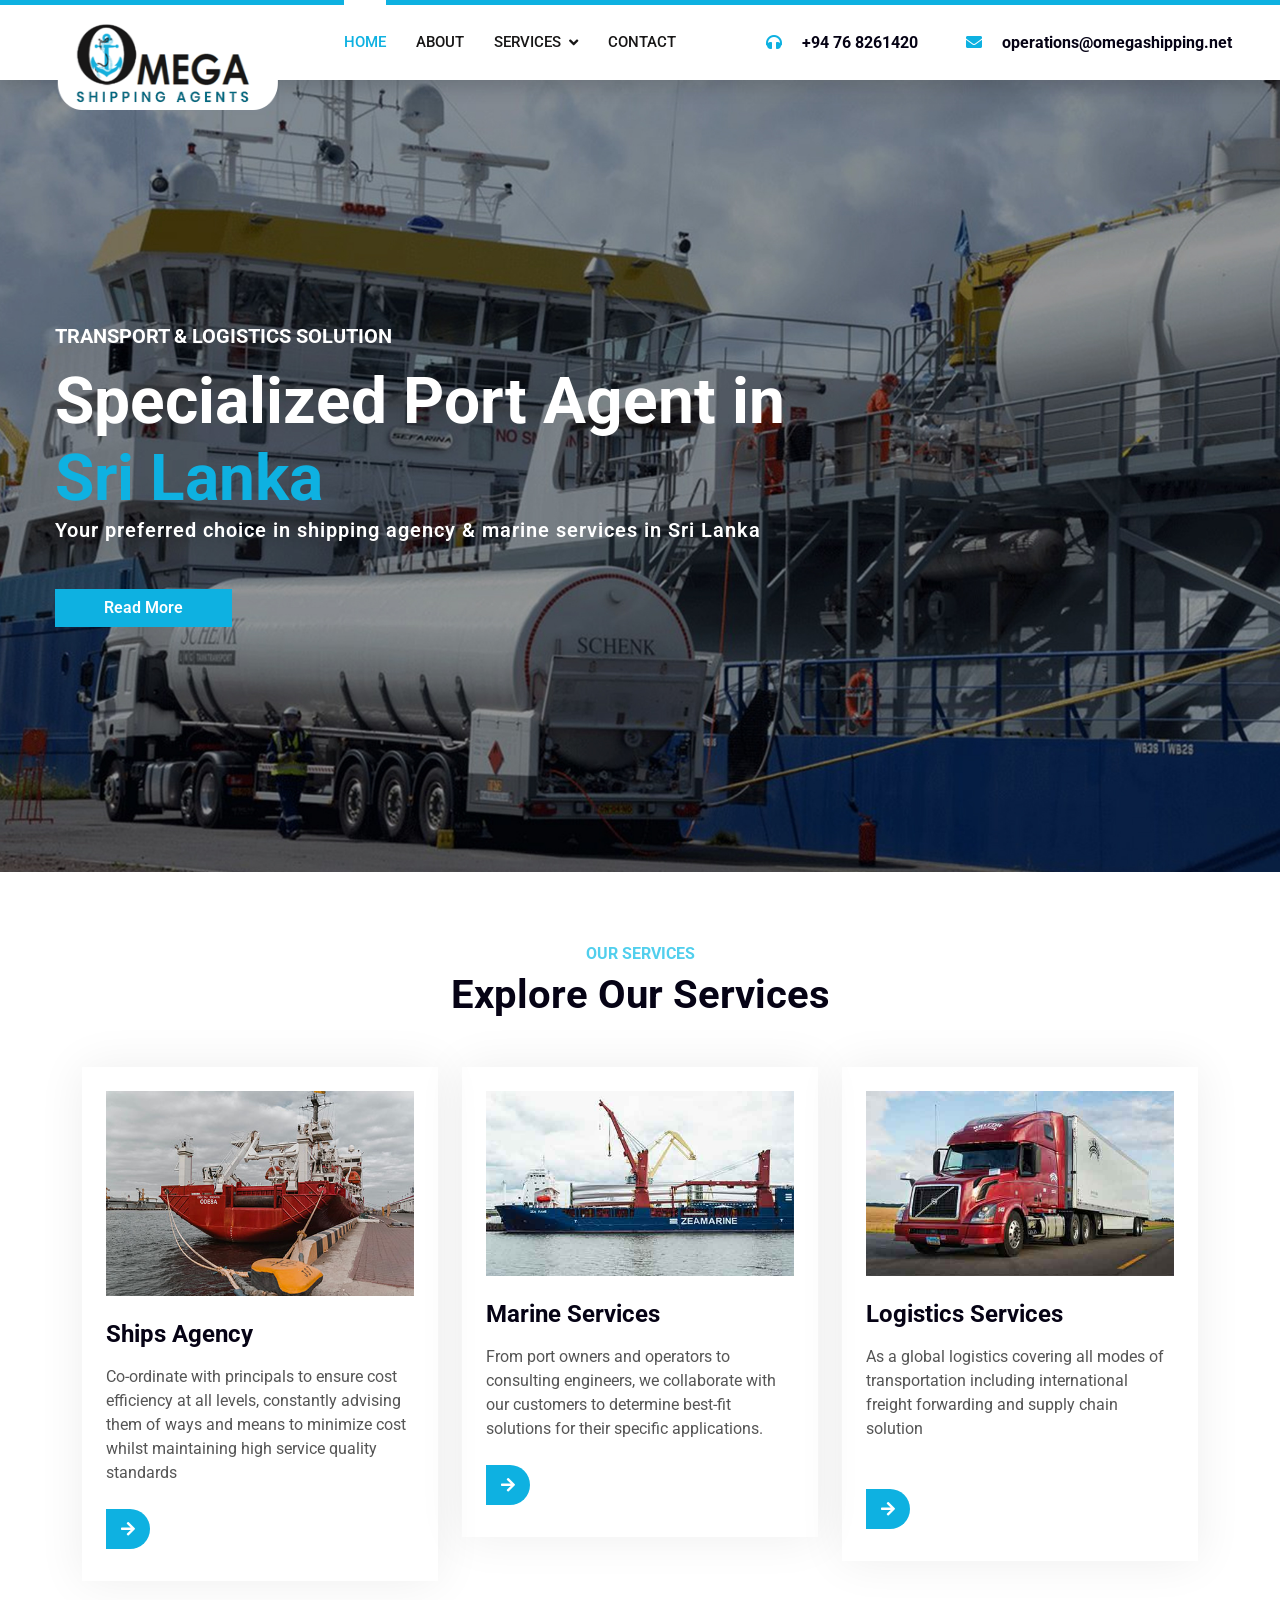
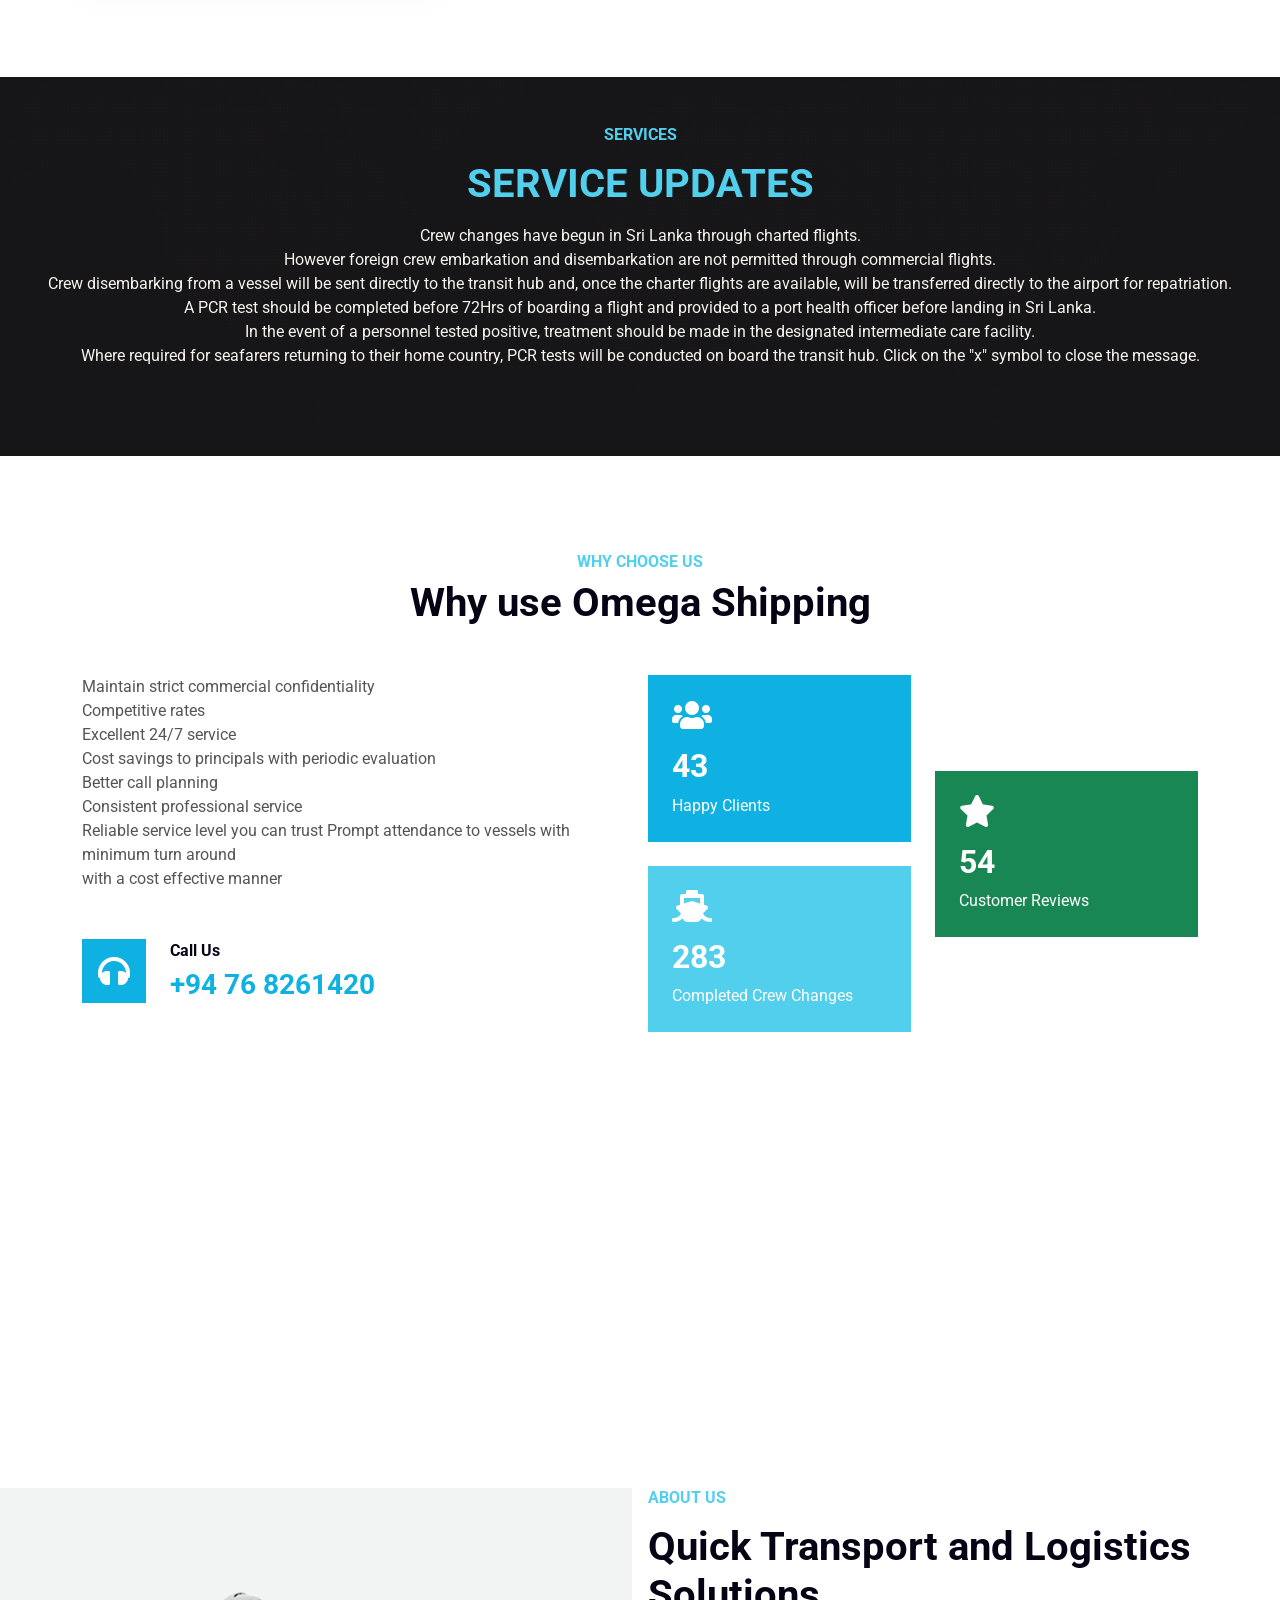
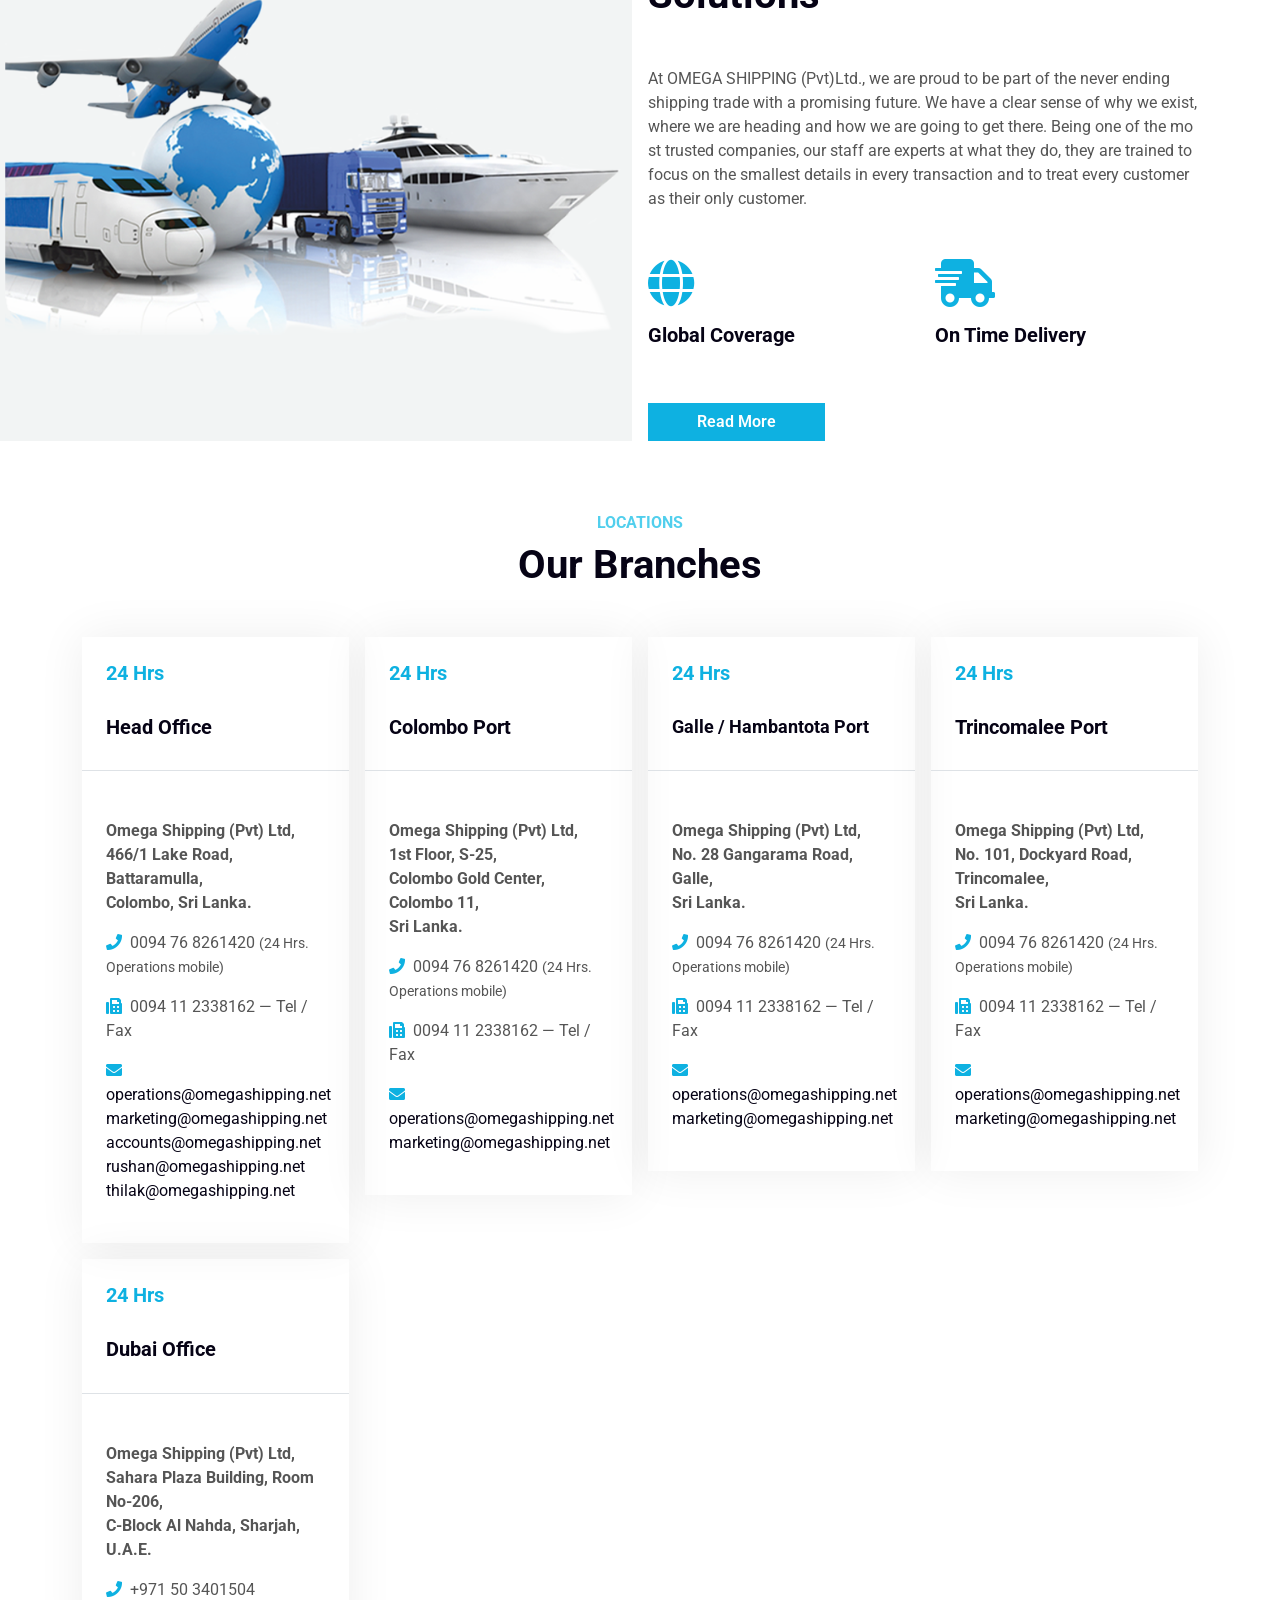
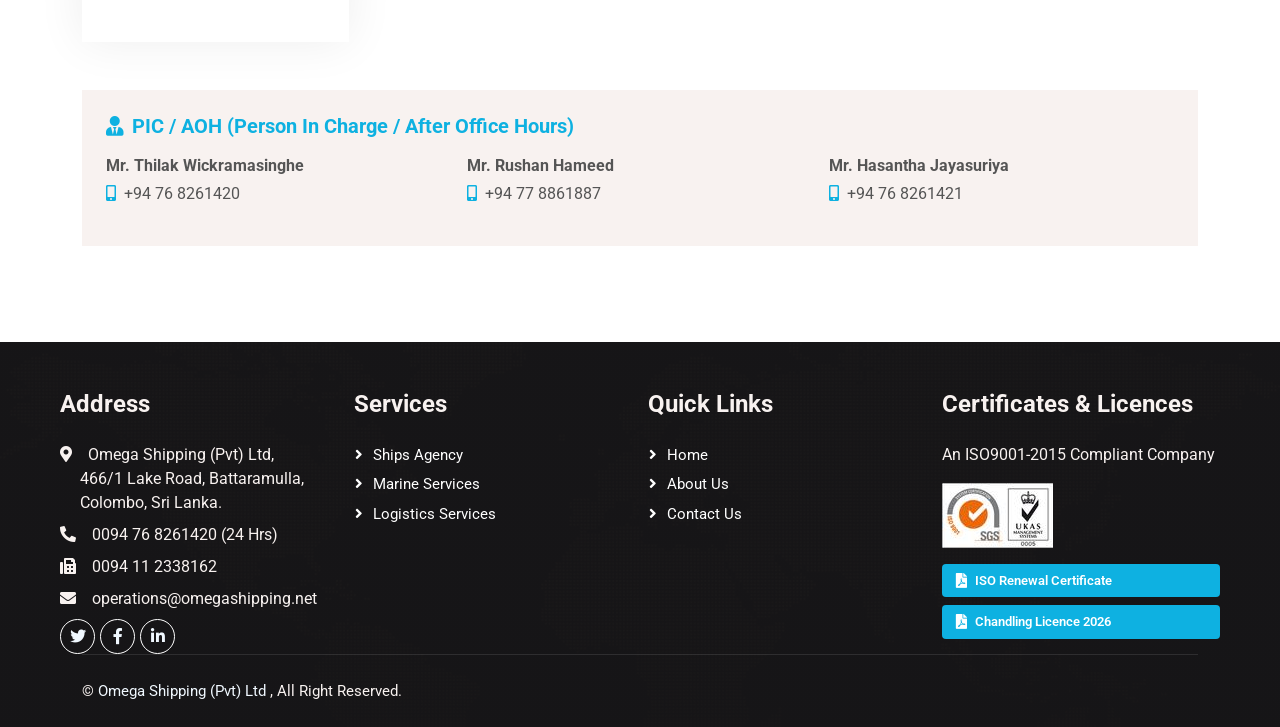
<file: index.html>
<!DOCTYPE html>
<html lang="en">

<head>
    <meta charset="utf-8">
    <title>Omegashipping</title>
    <meta content="width=device-width, initial-scale=1.0" name="viewport">
    <meta content="" name="keywords">
    <meta content="" name="description">

    <!-- Favicon -->
    <link href="img/favicon.png" rel="icon">


    <!-- Google Web Fonts -->
    <link rel="preconnect" href="https://fonts.googleapis.com">
    <link rel="preconnect" href="https://fonts.gstatic.com" crossorigin>
    <link href="https://fonts.googleapis.com/css2?family=Inter:wght@400;600&family=Roboto:wght@500;700&display=swap"
        rel="stylesheet">


    <!-- Icon Font Stylesheet -->
    <link href="https://cdnjs.cloudflare.com/ajax/libs/font-awesome/5.10.0/css/all.min.css" rel="stylesheet">
    <link href="https://cdn.jsdelivr.net/npm/bootstrap-icons@1.4.1/font/bootstrap-icons.css" rel="stylesheet">


    <!-- Libraries Stylesheet -->
    <link href="lib/animate/animate.min.css" rel="stylesheet">
    <link href="lib/owlcarousel/assets/owl.carousel.min.css" rel="stylesheet">


    <!-- Customized Bootstrap Stylesheet -->
    <link href="css/bootstrap.min.css" rel="stylesheet">
    <link href="css/style.css" rel="stylesheet">
</head>



<body>

    <!-- Spinner Start -->
    <div id="spinner"
        class="show bg-white position-fixed translate-middle w-100 vh-100 top-50 start-50 d-flex align-items-center justify-content-center">
        <div class="spinner-grow text-primary" style="width: 3rem; height: 3rem;" role="status">
            <span class="sr-only">Loading...</span>
        </div>
    </div>
    <!-- Spinner End -->


    <!-- Navbar Start -->
    <nav class="navbar navbar-expand-lg bg-white navbar-light shadow border-top border-5 border-primary sticky-top p-0">
        <a href="index.html" class="navbar-brand ">
            <h2 class="mb-2 text-white"></h2>&nbsp;&nbsp;&nbsp;&nbsp;&nbsp;&nbsp;&nbsp;&nbsp;
            <img src="img/logo.png" alt="Trulli" width="241" height="183">


        </a>
        <button type="button" class="navbar-toggler me-4" data-bs-toggle="collapse" data-bs-target="#navbarCollapse">
            <span class="navbar-toggler-icon"></span>
        </button>
        <div class="collapse navbar-collapse" id="navbarCollapse">
            <div class="navbar-nav ms-auto p-4 p-lg-0">
                <a href="index.html" class="nav-item nav-link active">Home</a>
                <a href="about.html" class="nav-item nav-link">About</a>

                <div class="nav-item dropdown">
                    <a href="#" class="nav-link dropdown-toggle " data-bs-toggle="dropdown">Services</a>
                    <div class="dropdown-menu fade-up m-0">
                        <a href="shipsagency.html" class="dropdown-item">Ships Agency</a>
                        <a href="marineservices.html" class="dropdown-item">Marine Services</a>
                        <a href="logisticsservices.html" class="dropdown-item">Logistics Services</a>
                        <div class="dropdown-divider"></div>
                        <a href="docs/services-leaflet.pdf" target="_blank" class="dropdown-item text-primary fw-bold">
                            <i class="fa fa-file-pdf me-2"></i>Services Leaflet (PDF)
                        </a>
                    </div>
                </div>


                <a href="contact.html" class="nav-item nav-link ">Contact</a>
            </div>
            &nbsp;&nbsp;&nbsp;&nbsp;&nbsp;&nbsp;&nbsp; &nbsp;&nbsp;&nbsp;&nbsp;&nbsp;&nbsp;&nbsp;
            <h6 class="m-0 pe-lg-5 d-none d-lg-block"><i class="fa fa-headphones text-primary me-3"></i> +94 76 8261420
            </h6>
            <h6 class="m-0 pe-lg-5 d-none d-lg-block"><i class="fa fa-envelope text-primary me-3"></i>
                operations@omegashipping.net</h6>

        </div>
    </nav>
    <!-- Navbar End -->




    <!-- Slider Start -->

    <div class="slider">
        <div class="slider-container">
            <div class="slide active" style="background-image: url('img/carousel-1.jpg');">



                <div class="info"><br><br><br><br><br><br><br><br><br><br><br>
                    <h5 class="text-white text-uppercase mb-3 animated slideInDown">Transport & Logistics Solution</h5>
                    <h1 class="display-3 text-white animated slideInDown mb-4">Specialized Port Agent in <br> <span
                            class="text-primary">Sri Lanka</span>
                        <p class="fs-5 fw-medium text-white mb-4 pb-2">Your preferred choice in shipping agency & marine
                            services in Sri Lanka</p>

                        <a href="about.html" class="btn btn-primary py-md-3 px-md-5 me-3 animated slideInLeft">Read
                            More</a>
                </div>
            </div>



            <div class="slide" style="background-image: url('img/carousel-3.jpg');">
                <div class="info"><br><br><br><br><br><br><br><br><br><br><br>
                    <h5 class="text-white text-uppercase mb-3 animated slideInDown">Transport & Logistics Solution</h5>
                    <h1 class="display-3 text-white animated slideInDown mb-4">Specialized Port Agent in <br> <span
                            class="text-primary">Sri Lanka</span>
                        <p class="fs-5 fw-medium text-white mb-4 pb-2">Your preferred choice in shipping agency & marine
                            services in Sri Lanka</p>
                        <a href="about.html" class="btn btn-primary py-md-3 px-md-5 me-3 animated slideInLeft">Read
                            More</a>
                </div>
            </div>

            <div class="slide" style="background-image: url('img/carousel-4.jpg');">
                <div class="info"><br><br><br><br><br><br><br><br><br><br><br>
                    <h5 class="text-white text-uppercase mb-3 animated slideInDown">Transport & Logistics Solution</h5>
                    <h1 class="display-3 text-white animated slideInDown mb-4">Specialized Port Agent in <br> <span
                            class="text-primary">Sri Lanka</span>
                        <p class="fs-5 fw-medium text-white mb-4 pb-2">Your preferred choice in shipping agency & marine
                            services in Sri Lanka</p>
                        <a href="about.html" class="btn btn-primary py-md-3 px-md-5 me-3 animated slideInLeft">Read
                            More</a>
                </div>
            </div>

        </div>
        <div class="eraser"></div>

        <button id="previous"><i class="fas fa-chevron-left"></i></button>
        <button id="next"><i class="fas fa-chevron-right"></i></button>
    </div>


    <!-- Slider End -->



    <br><br><br>



    <!-- Service Explore  Start -->
    <div class="container-xxl py-5">
        <div class="container py-5">
            <div class="text-center wow fadeInUp" data-wow-delay="0.1s">
                <h6 class="text-secondary text-uppercase">Our Services</h6>
                <h1 class="mb-5">Explore Our Services</h1>
            </div>
            <div class="row g-4">
                <div class="col-md-6 col-lg-4 wow fadeInUp" data-wow-delay="0.3s">
                    <div class="service-item p-4">
                        <div class="overflow-hidden mb-4">
                            <img class="img-fluid" src="img/service-1.jpg" alt="">
                        </div>
                        <h4 class="mb-3">Ships Agency</h4>
                        <p>Co-ordinate with principals to ensure cost efficiency at all levels, constantly
                            advising them of ways and means to minimize cost whilst maintaining high service quality
                            standards</p>
                        <a class="btn-slide mt-2" href="shipsagency.html"><i class="fa fa-arrow-right"></i><span>Read
                                More</span></a>
                    </div>
                </div>
                <div class="col-md-6 col-lg-4 wow fadeInUp" data-wow-delay="0.5s">
                    <div class="service-item p-4">
                        <div class="overflow-hidden mb-4">
                            <img class="img-fluid" src="img/service-2.jpg" alt="">
                        </div>
                        <h4 class="mb-3">Marine Services</h4>
                        <p>From port owners and operators to consulting engineers, we collaborate with our customers to
                            determine best-fit solutions for their specific applications.</p>
                        <a class="btn-slide mt-2" href="marineservices.html"><i class="fa fa-arrow-right"></i><span>Read
                                More</span></a>
                    </div>
                </div>
                <div class="col-md-6 col-lg-4 wow fadeInUp" data-wow-delay="0.7s">
                    <div class="service-item p-4">
                        <div class="overflow-hidden mb-4">
                            <img class="img-fluid" src="img/service-3.jpg" alt="">
                        </div>
                        <h4 class="mb-3">Logistics Services</h4>
                        <p>As a global logistics covering all modes of transportation including international freight
                            forwarding and supply chain solution</p><br>
                        <a class="btn-slide mt-2" href="logisticsservices.html"><i
                                class="fa fa-arrow-right"></i><span>Read More</span></a>
                    </div>
                </div>
            </div>
        </div>
    </div>
    <!-- Service Explore End -->



    <!-- Service Updates start -->


    <div class="container-fluid bg-dark text-light footer pt-5 wow fadeIn" data-wow-delay="0.1s"
        style="margin-top: 6rem;">

        <div meta name="viewport" content="width=device-width, initial-scale=1">

            <br><br>


            <div>
                <center>
                    <h6 class="text-secondary text-uppercase mb-3">Services</h6>
                    <center>
                        <h1 class="text-secondary text-uppercase mb-3">Service Updates</h1>

                        <p>Crew changes have begun in Sri Lanka through charted flights. <br>

                            However foreign crew embarkation and disembarkation are not permitted through commercial
                            flights. <br>


                            Crew disembarking from a vessel will be sent directly to the transit hub and, once the
                            charter flights are
                            available, will be transferred directly to the airport for repatriation. <br>

                            A PCR test should be completed before 72Hrs of boarding a flight and provided to a port
                            health officer
                            before landing in Sri Lanka. <br>

                            In the event of a personnel tested positive, treatment should be made in the designated
                            intermediate care facility. <br>

                            Where required for seafarers returning to their home country, PCR tests will be conducted on
                            board the transit hub.

                            Click on the "x" symbol to close the message.
                        </p>
                    </center>


                    <br><br><br>

            </div>
        </div>
    </div>



    <!-- Service Updates End -->


    <br><br><br><br>

    <!-- Why choose us Start -->

    <div class="container-xxl py-5">
        <div class="container py-5">

            <div class="text-center wow fadeInUp" data-wow-delay="0.1s">
                <h6 class="text-secondary text-uppercase">Why choose us</h6>
                <h1 class="mb-5">Why use Omega Shipping</h1>
            </div>

            <div class="row g-5">
                <div class="col-lg-6 wow fadeInUp" data-wow-delay="0.1s">




                    <p class="mb-5">Maintain strict commercial confidentiality<br>
                        Competitive rates<br>
                        Excellent 24/7 service<br>
                        Cost savings to principals with periodic evaluation<br>
                        Better call planning<br>
                        Consistent professional service<br>
                        Reliable service level you can trust Prompt attendance to vessels with minimum turn
                        around<br>
                        with a cost effective manner</p>
                    <div class="d-flex align-items-center">
                        <i class="fa fa-headphones fa-2x flex-shrink-0 bg-primary p-3 text-white"></i>
                        <div class="ps-4">
                            <h6>Call Us</h6>
                            <h3 class="text-primary m-0">+94 76 8261420</h3>
                        </div>
                    </div>
                </div>
                <div class="col-lg-6">
                    <div class="row g-4 align-items-center">
                        <div class="col-sm-6">
                            <div class="bg-primary p-4 mb-4 wow fadeIn" data-wow-delay="0.3s">
                                <i class="fa fa-users fa-2x text-white mb-3"></i>
                                <h2 class="text-white mb-2" data-toggle="counter-up">117</h2>
                                <p class="text-white mb-0">Happy Clients</p>
                            </div>
                            <div class="bg-secondary p-4 wow fadeIn" data-wow-delay="0.5s">
                                <i class="fa fa-ship fa-2x text-white mb-3"></i>
                                <h2 class="text-white mb-2" data-toggle="counter-up">766</h2>
                                <p class="text-white mb-0">Completed Crew Changes</p>
                            </div>
                        </div>
                        <div class="col-sm-6">
                            <div class="bg-success p-4 wow fadeIn" data-wow-delay="0.7s">
                                <i class="fa fa-star fa-2x text-white mb-3"></i>
                                <h2 class="text-white mb-2" data-toggle="counter-up">146</h2>
                                <p class="text-white mb-0">Customer Reviews</p>
                            </div>
                        </div>
                    </div>
                </div>
            </div>
        </div>
    </div>




    <br><br><br><br><br><br><br><br><br><br><br><br><br><br><br><br><br><br><br>


    <!-- Why choose us End -->



    <!-- About Us Start -->


    <div class="container-fluid overflow-hidden py-5 px-lg-0">
        <div class="container about py-5 px-lg-0">
            <div class="row g-5 mx-lg-0">
                <div class="col-lg-6 ps-lg-0 wow fadeInLeft" data-wow-delay="0.1s" style="min-height: 400px;">
                    <div class="position-relative h-100">
                        <img class="position-absolute img-fluid w-100 h-100" src="img/about.png"
                            style="object-fit: cover;" alt="">
                    </div>
                </div>
                <div class="col-lg-6 about-text wow fadeInUp" data-wow-delay="0.3s">
                    <h6 class="text-secondary text-uppercase mb-3">About Us</h6>
                    <h1 class="mb-5">Quick Transport and Logistics Solutions</h1>
                    <p class="mb-5">At OMEGA SHIPPING (Pvt)Ltd., we are proud to be part of the
                        never ending shipping trade with a promising future. We have a clear sense
                        of why we exist, where we are heading and how we are going to get there.
                        Being one of the mo st trusted companies, our staff are experts at what they
                        do, they are trained to focus on the smallest details in every transaction
                        and to treat every customer as their only customer.</p>
                    <div class="row g-4 mb-5">
                        <div class="col-sm-6 wow fadeIn" data-wow-delay="0.5s">
                            <i class="fa fa-globe fa-3x text-primary mb-3"></i>
                            <h5>Global Coverage</h5>

                        </div>
                        <div class="col-sm-6 wow fadeIn" data-wow-delay="0.7s">
                            <i class="fa fa-shipping-fast fa-3x text-primary mb-3"></i>
                            <h5>On Time Delivery</h5>

                        </div>
                    </div>
                    <a href="about.html" class="btn btn-primary py-3 px-5">Read More</a>
                </div>
            </div>
        </div>
    </div>


    <br><br><br>


    <!-- About Us End -->



    <!-- Our branches Start -->
    <div class="container-xxl py-5">
        <div class="container py-5">
            <div class="text-center wow fadeInUp" data-wow-delay="0.1s">
                <h6 class="text-secondary text-uppercase">Locations</h6>
                <h1 class="mb-5">Our Branches</h1>
            </div>

            <div class="row g-3">

                <!-- Head Office -->
                <div class="col-lg-3 col-md-6 wow fadeInUp" data-wow-delay="0.1s">
                    <div class="price-item">
                        <div class="border-bottom p-4 mb-4">
                            <h5 class="text-primary mb-1">24 Hrs</h5>
                            <h1 class="display-5 mb-0">
                                <small class="align-bottom" style="font-size: 20px; line-height: 40px;">Head
                                    Office</small>
                            </h1>
                        </div>
                        <div class="p-4 pt-0">
                            <b>
                                <p>Omega Shipping (Pvt) Ltd,<br>466/1 Lake Road, Battaramulla,<br>Colombo, Sri
                                    Lanka.</p>
                            </b>
                            <p><i class="fa fa-phone text-primary me-2"></i>0094 76 8261420 <small>(24 Hrs.
                                    Operations mobile)</small></p>
                            <p><i class="fa fa-fax text-primary me-2"></i>0094 11 2338162 &mdash; Tel / Fax</p>
                            <p><i class="fa fa-envelope text-primary me-2"></i>
                                <a href="mailto:operations@omegashipping.net"
                                    class="text-dark">operations@omegashipping.net</a><br>
                                <a href="mailto:marketing@omegashipping.net"
                                    class="text-dark">marketing@omegashipping.net</a><br>
                                <a href="mailto:accounts@omegashipping.net"
                                    class="text-dark">accounts@omegashipping.net</a><br>
                                <a href="mailto:rushan@omegashipping.net"
                                    class="text-dark">rushan@omegashipping.net</a><br>
                                <a href="mailto:thilak@omegashipping.net" class="text-dark">thilak@omegashipping.net</a>
                            </p>
                        </div>
                    </div>
                </div>

                <!-- Colombo Port -->
                <div class="col-lg-3 col-md-6 wow fadeInUp" data-wow-delay="0.3s">
                    <div class="price-item">
                        <div class="border-bottom p-4 mb-4">
                            <h5 class="text-primary mb-1">24 Hrs</h5>
                            <h1 class="display-5 mb-0">
                                <small class="align-bottom" style="font-size: 20px; line-height: 40px;">Colombo
                                    Port</small>
                            </h1>
                        </div>
                        <div class="p-4 pt-0">
                            <b>
                                <p>Omega Shipping (Pvt) Ltd,<br>1st Floor, S-25,<br>Colombo Gold Center, Colombo
                                    11,<br>Sri Lanka.</p>
                            </b>
                            <p><i class="fa fa-phone text-primary me-2"></i>0094 76 8261420 <small>(24 Hrs.
                                    Operations mobile)</small></p>
                            <p><i class="fa fa-fax text-primary me-2"></i>0094 11 2338162 &mdash; Tel / Fax</p>
                            <p><i class="fa fa-envelope text-primary me-2"></i>
                                <a href="mailto:operations@omegashipping.net"
                                    class="text-dark">operations@omegashipping.net</a><br>
                                <a href="mailto:marketing@omegashipping.net"
                                    class="text-dark">marketing@omegashipping.net</a>
                            </p>
                        </div>
                    </div>
                </div>

                <!-- Galle / Hambantota Port -->
                <div class="col-lg-3 col-md-6 wow fadeInUp" data-wow-delay="0.5s">
                    <div class="price-item">
                        <div class="border-bottom p-4 mb-4">
                            <h5 class="text-primary mb-1">24 Hrs</h5>
                            <h1 class="display-5 mb-0">
                                <small class="align-bottom" style="font-size: 18px; line-height: 40px;">Galle /
                                    Hambantota Port</small>
                            </h1>
                        </div>
                        <div class="p-4 pt-0">
                            <b>
                                <p>Omega Shipping (Pvt) Ltd,<br>No. 28 Gangarama Road, Galle,<br>Sri Lanka.</p>
                            </b>
                            <p><i class="fa fa-phone text-primary me-2"></i>0094 76 8261420 <small>(24 Hrs.
                                    Operations mobile)</small></p>
                            <p><i class="fa fa-fax text-primary me-2"></i>0094 11 2338162 &mdash; Tel / Fax</p>
                            <p><i class="fa fa-envelope text-primary me-2"></i>
                                <a href="mailto:operations@omegashipping.net"
                                    class="text-dark">operations@omegashipping.net</a><br>
                                <a href="mailto:marketing@omegashipping.net"
                                    class="text-dark">marketing@omegashipping.net</a>
                            </p>
                        </div>
                    </div>
                </div>

                <!-- Trincomalee Port -->
                <div class="col-lg-3 col-md-6 wow fadeInUp" data-wow-delay="0.7s">
                    <div class="price-item">
                        <div class="border-bottom p-4 mb-4">
                            <h5 class="text-primary mb-1">24 Hrs</h5>
                            <h1 class="display-5 mb-0">
                                <small class="align-bottom" style="font-size: 20px; line-height: 40px;">Trincomalee
                                    Port</small>
                            </h1>
                        </div>
                        <div class="p-4 pt-0">
                            <b>
                                <p>Omega Shipping (Pvt) Ltd,<br>No. 101, Dockyard Road, Trincomalee,<br>Sri Lanka.
                                </p>
                            </b>
                            <p><i class="fa fa-phone text-primary me-2"></i>0094 76 8261420 <small>(24 Hrs.
                                    Operations mobile)</small></p>
                            <p><i class="fa fa-fax text-primary me-2"></i>0094 11 2338162 &mdash; Tel / Fax</p>
                            <p><i class="fa fa-envelope text-primary me-2"></i>
                                <a href="mailto:operations@omegashipping.net"
                                    class="text-dark">operations@omegashipping.net</a><br>
                                <a href="mailto:marketing@omegashipping.net"
                                    class="text-dark">marketing@omegashipping.net</a>
                            </p>
                        </div>
                    </div>
                </div>

                <!-- Dubai Office -->
                <div class="col-lg-3 col-md-6 wow fadeInUp" data-wow-delay="0.9s">
                    <div class="price-item">
                        <div class="border-bottom p-4 mb-4">
                            <h5 class="text-primary mb-1">24 Hrs</h5>
                            <h1 class="display-5 mb-0">
                                <small class="align-bottom" style="font-size: 20px; line-height: 40px;">Dubai
                                    Office</small>
                            </h1>
                        </div>
                        <div class="p-4 pt-0">
                            <b>
                                <p>Omega Shipping (Pvt) Ltd,<br>Sahara Plaza Building, Room No-206,<br>C-Block Al
                                    Nahda, Sharjah, U.A.E.</p>
                            </b>
                            <p><i class="fa fa-phone text-primary me-2"></i>+971 50 3401504</p>
                        </div>
                    </div>
                </div>

            </div><!-- /.row -->
        </div>
    </div>

    <!-- PIC / AOH Section -->
    <div class="container mt-5 wow fadeInUp" data-wow-delay="0.2s">
        <div class="bg-light p-4 rounded">
            <h5 class="text-primary mb-3"><i class="fa fa-user-tie me-2"></i>PIC / AOH (Person In Charge /
                After Office Hours)</h5>
            <div class="row g-3">
                <div class="col-md-4">
                    <p class="mb-1"><strong>Mr. Thilak Wickramasinghe</strong></p>
                    <p><i class="fa fa-mobile-alt text-primary me-2"></i>+94 76 8261420</p>
                </div>
                <div class="col-md-4">
                    <p class="mb-1"><strong>Mr. Rushan Hameed</strong></p>
                    <p><i class="fa fa-mobile-alt text-primary me-2"></i>+94 77 8861887</p>
                </div>
                <div class="col-md-4">
                    <p class="mb-1"><strong>Mr. Hasantha Jayasuriya</strong></p>
                    <p><i class="fa fa-mobile-alt text-primary me-2"></i>+94 76 8261421</p>
                </div>
            </div>
        </div>
    </div>

    <!-- Our branches End -->

    <br><br>



    <!-- Footer Start -->
    <div class="container-fluid bg-dark text-light footer pt-5 wow fadeIn" data-wow-delay="0.1s"
        style="margin-top: 6rem;">
        <div class="container-fluid px-4 px-lg-5 py-5">
            <div class="row g-5">
                <div class="col-lg-3 col-md-6">
                    <h4 class="text-light mb-4">Address</h4>
                    <p class="mb-2"><i class="fa fa-map-marker-alt me-3"></i>Omega Shipping (Pvt)
                        Ltd,<br>&nbsp;&nbsp;&nbsp;&nbsp;&nbsp;466/1 Lake Road,
                        Battaramulla,<br>&nbsp;&nbsp;&nbsp;&nbsp;&nbsp;Colombo, Sri Lanka.</p>
                    <p class="mb-2"><i class="fa fa-phone-alt me-3"></i>0094 76 8261420 (24 Hrs)</p>
                    <p class="mb-2"><i class="fa fa-fax me-3"></i>0094 11 2338162</p>
                    <p class="mb-2"><i class="fa fa-envelope me-3"></i>operations@omegashipping.net</p>
                    <div class="d-flex pt-2">
                        <a class="btn btn-outline-light btn-social" href=""><i class="fab fa-twitter"></i></a>
                        <a class="btn btn-outline-light btn-social" href=""><i class="fab fa-facebook-f"></i></a>
                        <a class="btn btn-outline-light btn-social" href=""><i class="fab fa-linkedin-in"></i></a>

                    </div>
                </div>
                <div class="col-lg-3 col-md-6">
                    <h4 class="text-light mb-4">Services</h4>
                    <a class="btn btn-link" href="shipsagency.html">Ships Agency</a>
                    <a class="btn btn-link" href="marineservices.html">Marine Services</a>
                    <a class="btn btn-link" href="logisticsservices.html">Logistics Services</a>

                </div>
                <div class="col-lg-3 col-md-6">
                    <h4 class="text-light mb-4">Quick Links</h4>
                    <a class="btn btn-link" href="index.html">Home</a>
                    <a class="btn btn-link" href="about.html">About Us</a>

                    <a class="btn btn-link" href="contact.html">Contact Us</a>

                </div>
                <div class="col-lg-3 col-md-6">
                    <h4 class="text-light mb-4">Certificates &amp; Licences</h4>
                    <p>An ISO9001-2015 Compliant Company</p>
                    <div class="mb-3"><img src="img/iso.jpg" alt="ISO 9001-2015" width="111" height="65">
                    </div>
                    <a href="docs/iso-renewal-2025.pdf" target="_blank" class="btn-pdf">
                        <i class="fa fa-file-pdf"></i> ISO Renewal Certificate
                    </a>
                    <a href="docs/chandling-licence-2026.pdf" target="_blank" class="btn-pdf">
                        <i class="fa fa-file-pdf"></i> Chandling Licence 2026
                    </a>
                </div>
            </div>
        </div>
        <div class="container">
            <div class="copyright">
                <div class="row">
                    <div class="col-md-6 text-center text-md-start mb-3 mb-md-0">
                        &copy; <a> Omega Shipping (Pvt) Ltd </a>, All Right Reserved.
                    </div>
                </div>
            </div>
        </div>
    </div>
    <!-- Footer End -->


    <!-- Back to Top -->
    <a href="#" class="btn btn-lg btn-primary btn-lg-square rounded-0 back-to-top"><i class="bi bi-arrow-up"></i></a>


    <!-- JavaScript Libraries -->
    <script src="https://code.jquery.com/jquery-3.4.1.min.js"></script>
    <script src="https://cdn.jsdelivr.net/npm/bootstrap@5.0.0/dist/js/bootstrap.bundle.min.js"></script>
    <script src="lib/wow/wow.min.js"></script>
    <script src="lib/easing/easing.min.js"></script>
    <script src="lib/waypoints/waypoints.min.js"></script>
    <script src="lib/counterup/counterup.min.js"></script>
    <script src="lib/owlcarousel/owl.carousel.min.js"></script>
    <script src="slide.js"></script>

    <!-- wWeb Javascript -->
    <script src="js/main.js"></script>
</body>

</html>
</file>
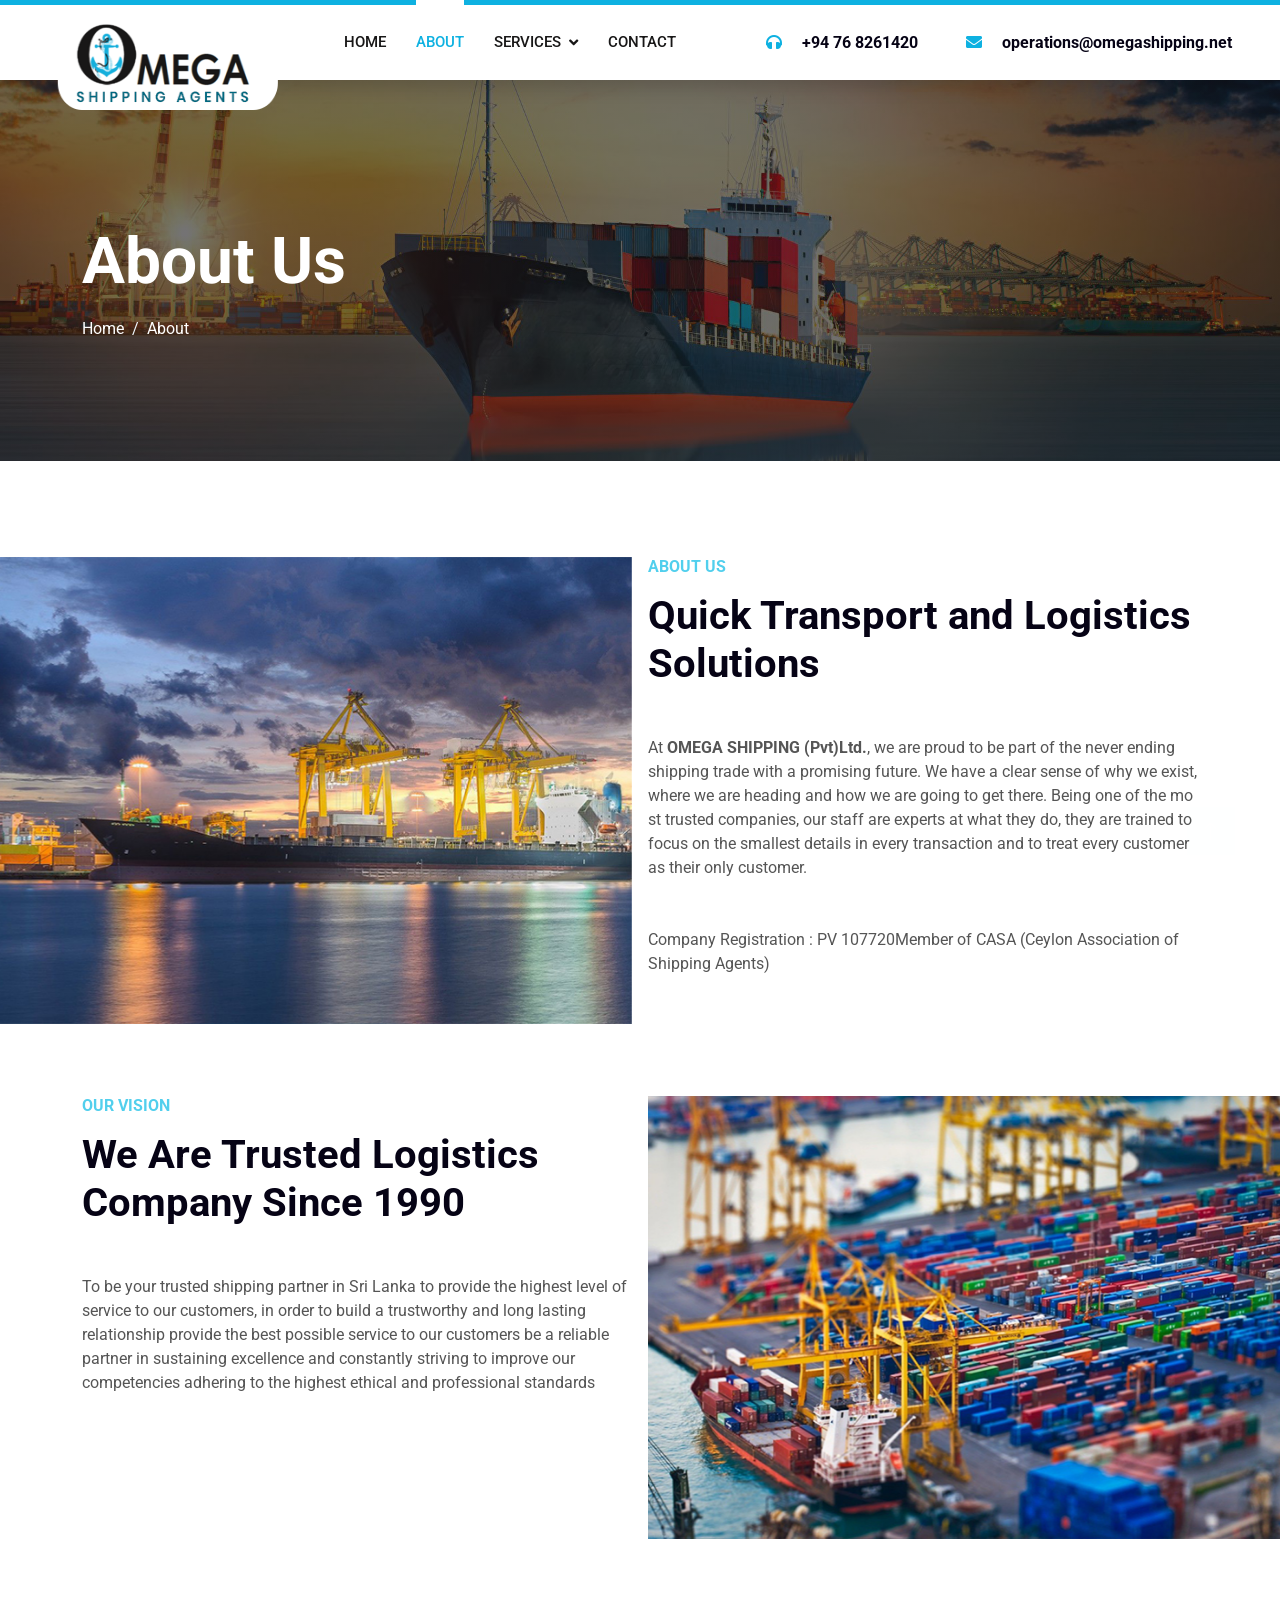
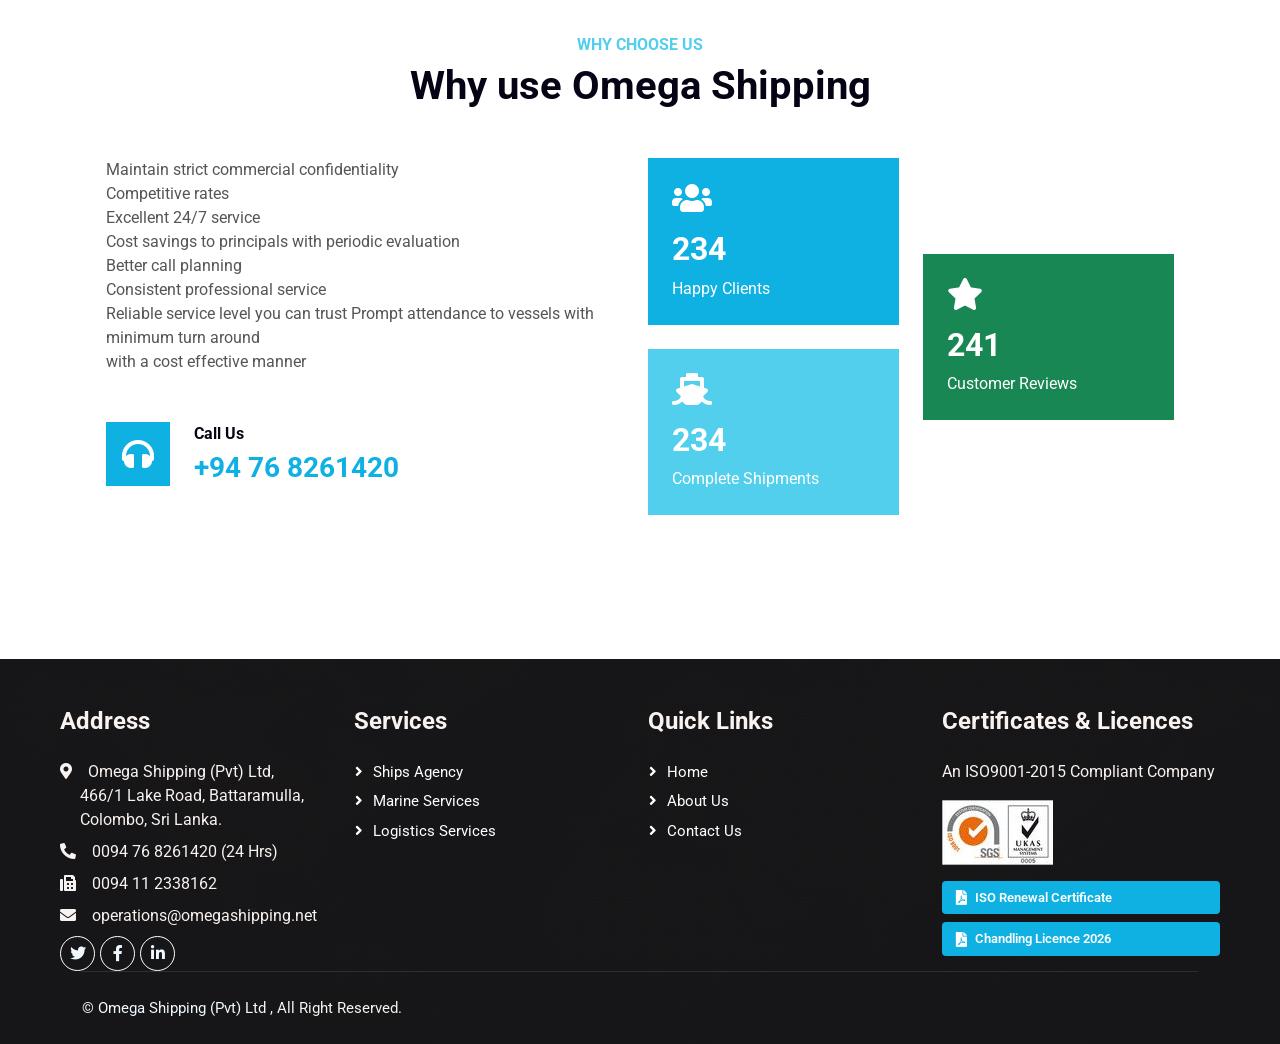
<file: about.html>
<!DOCTYPE html>
<html lang="en">

<head>
    <meta charset="utf-8">
    <title> About Us | Omegashipping </title>
    <meta content="width=device-width, initial-scale=1.0" name="viewport">
    <meta content="" name="keywords">
    <meta content="" name="description">

<!-- Favicon -->
<link href="img/favicon.png" rel="icon">

    <!-- Google Web Fonts -->
    <link rel="preconnect" href="https://fonts.googleapis.com">
    <link rel="preconnect" href="https://fonts.gstatic.com" crossorigin>
    <link href="https://fonts.googleapis.com/css2?family=Inter:wght@400;600&family=Roboto:wght@500;700&display=swap" rel="stylesheet">

    <!-- Icon Font Stylesheet -->
    <link href="https://cdnjs.cloudflare.com/ajax/libs/font-awesome/5.10.0/css/all.min.css" rel="stylesheet">
    <link href="https://cdn.jsdelivr.net/npm/bootstrap-icons@1.4.1/font/bootstrap-icons.css" rel="stylesheet">

    <!-- Libraries Stylesheet -->
    <link href="lib/animate/animate.min.css" rel="stylesheet">
    <link href="lib/owlcarousel/assets/owl.carousel.min.css" rel="stylesheet">

    <!-- Customized Bootstrap Stylesheet -->
    <link href="css/bootstrap.min.css" rel="stylesheet">
    <link href="css/style.css" rel="stylesheet">
</head>

<body>
    <!-- Spinner Start -->
    <div id="spinner" class="show bg-white position-fixed translate-middle w-100 vh-100 top-50 start-50 d-flex align-items-center justify-content-center">
        <div class="spinner-grow text-primary" style="width: 3rem; height: 3rem;" role="status">
            <span class="sr-only">Loading...</span>
        </div>
    </div>
    <!-- Spinner End -->


    <!-- Navbar Start -->
    <nav class="navbar navbar-expand-lg bg-white navbar-light shadow border-top border-5 border-primary sticky-top p-0">
        <a href="index.html" class="navbar-brand ">
            <h2 class="mb-2 text-white"></h2>&nbsp;&nbsp;&nbsp;&nbsp;&nbsp;&nbsp;&nbsp;&nbsp;
            <img src="img/logo.png" alt="Trulli" width="241" height="183">
      
        </a>
        <button type="button" class="navbar-toggler me-4" data-bs-toggle="collapse" data-bs-target="#navbarCollapse">
            <span class="navbar-toggler-icon"></span>
        </button>
        <div class="collapse navbar-collapse" id="navbarCollapse">
            <div class="navbar-nav ms-auto p-4 p-lg-0">
                <a href="index.html" class="nav-item nav-link ">Home</a>
                <a href="about.html" class="nav-item nav-link active">About</a>
             
                <div class="nav-item dropdown">
                    <a href="#" class="nav-link dropdown-toggle " data-bs-toggle="dropdown">Services</a>
                    <div class="dropdown-menu fade-up m-0">
                        <a href="shipsagency.html" class="dropdown-item">Ships Agency</a>
                        <a href="marineservices.html" class="dropdown-item">Marine Services</a>
                        <a href="logisticsservices.html" class="dropdown-item">Logistics Services</a>
                        <div class="dropdown-divider"></div>
                        <a href="docs/services-leaflet.pdf" target="_blank" class="dropdown-item text-primary fw-bold">
                            <i class="fa fa-file-pdf me-2"></i>Services Leaflet (PDF)
                        </a>
                    </div>
                </div>

            <a href="contact.html" class="nav-item nav-link ">Contact</a> 
            </div>
           &nbsp;&nbsp;&nbsp;&nbsp;&nbsp;&nbsp;&nbsp;  &nbsp;&nbsp;&nbsp;&nbsp;&nbsp;&nbsp;&nbsp;  
            <h6 class="m-0 pe-lg-5 d-none d-lg-block"><i class="fa fa-headphones text-primary me-3"></i> +94 76 8261420   </h6>
            <h6 class="m-0 pe-lg-5 d-none d-lg-block"><i class="fa fa-envelope text-primary me-3" ></i>    operations@omegashipping.net</h6>
            
        </div>
    </nav>
    <!-- Navbar End -->
   


    <!-- Page Header Start -->
    <div class="container-fluid page-header py-5" style="margin-bottom: 6rem;">
        <div class="container py-5">
              <br> <br> <br><br> <br> <br>
            <h1 class="display-3 text-white mb-3 animated slideInDown">About Us</h1>
            <nav aria-label="breadcrumb animated slideInDown">
                <ol class="breadcrumb">

                    <li class="breadcrumb-item"><a class="text-white" href="#">Home</a></li>
                   
                    <li class="breadcrumb-item text-white active" aria-current="page">About</li>
                        <br> <br> <br><br> <br> <br>
                </ol>
            </nav>
        </div>
    </div>
    <!-- Page Header End -->


    <!-- About Start -->
    <div class="container-fluid overflow-hidden py-5 px-lg-0">
        <div class="container about py-5 px-lg-0">
            <div class="row g-5 mx-lg-0">
                <div class="col-lg-6 ps-lg-0 wow fadeInLeft" data-wow-delay="0.1s" style="min-height: 400px;">
                    <div class="position-relative h-100">
                        <img class="position-absolute img-fluid w-100 h-100" src="img/about.jpg" style="object-fit: cover;" alt="">
                    </div>
                </div>

                <div class="col-lg-6 about-text wow fadeInUp" data-wow-delay="0.3s">
                    
                    <h6 class="text-secondary text-uppercase mb-3">About Us</h6>
                    <h1 class="mb-5">Quick Transport and Logistics Solutions</h1>
                    <p class="mb-5">At <b> OMEGA SHIPPING (Pvt)Ltd.</b>, we are proud to be part of the never ending shipping trade with a promising future. We have a clear sense of why we exist, where we are heading and how we are going to get there.
                    Being one of the mo st trusted companies, our staff are experts at what they do, they are trained to focus on the smallest details in every transaction and to treat every customer as their only customer.
                    </p>


                    <p class="mb-5">Company Registration : PV 107720Member of CASA (Ceylon Association of Shipping Agents)</p>
         
            </div>
        </div>
    </div>
</div>



<br><br><br>
                   
</div>
    </div>
        </div>



<!-- Our Vision Start -->
   <div class="container-fluid overflow-hidden py-5 px-lg-0">
        <div class="container feature py-5 px-lg-0">
            <div class="row g-5 mx-lg-0">
                <div class="col-lg-6 feature-text wow fadeInUp" data-wow-delay="0.1s">
                    <h6 class="text-secondary text-uppercase mb-3">Our Vision</h6>
                    <h1 class="mb-5">We Are Trusted Logistics Company Since 1990</h1>
                    <p class="mb-5">To be your trusted shipping partner in Sri Lanka to provide the highest level of service to our customers, in order to build a trustworthy and long lasting relationship provide the best possible service to our customers be a reliable partner in sustaining excellence and constantly striving to improve our competencies adhering to the highest ethical and professional standards
                    </p>
                          <br><br><br><br> 

<div class="col-lg-6 pe-lg-0 wow fadeInRight" data-wow-delay="0.1s" style="min-height: 0px;">

                    </div>
                    </div>
                     
        
                <div class="col-lg-6 pe-lg-0 wow fadeInRight" data-wow-delay="0.1s" style="min-height: 192px;">
                    <div class="position-relative h-100">
                   <img class="position-absolute img-fluid w-100 h-100" src="img/about1.jpg" style="object-fit: cover;" alt="">
                    </div>
                </div>
            </div>
    </div>
                       </div>
                       </div>
                     
    <!-- Our Vision End -->

<br><br><br><br>



<!-- Why Choose Us Start -->
<div class="container-xxl py-5">
        <div class="container py-5">

            <div class="text-center wow fadeInUp" data-wow-delay="0.1s">
                <h6 class="text-secondary text-uppercase">Why choose us</h6>
                <h1 class="mb-5">Why use Omega Shipping</h1>
            </div>

    <div class="container-xxl py-5">
        <div class="container py-5">
            <div class="row g-5">
                <div class="col-lg-6 wow fadeInUp" data-wow-delay="0.1s">
              
                    <p class="mb-5">Maintain strict commercial confidentiality<br>
                        Competitive rates<br>
                        Excellent 24/7 service<br>
                        Cost savings to principals with periodic evaluation<br>
                        Better call planning<br>
                        Consistent professional service<br>
                        Reliable service level you can trust Prompt attendance to vessels with minimum turn around<br>
                        with a cost effective manner</p>
                    <div class="d-flex align-items-center">
                        <i class="fa fa-headphones fa-2x flex-shrink-0 bg-primary p-3 text-white"></i>
                        <div class="ps-4">
                            <h6>Call Us</h6>
                            <h3 class="text-primary m-0">+94 76 8261420</h3>
                            
                        </div>
                    </div>
                </div>
                <div class="col-lg-6">
                    <div class="row g-4 align-items-center">
                        <div class="col-sm-6">
                            <div class="bg-primary p-4 mb-4 wow fadeIn" data-wow-delay="0.3s">
                                <i class="fa fa-users fa-2x text-white mb-3"></i>
                                <h2 class="text-white mb-2" data-toggle="counter-up">1234</h2>
                                <p class="text-white mb-0">Happy Clients</p>
                            </div>
                            <div class="bg-secondary p-4 wow fadeIn" data-wow-delay="0.5s">
                                <i class="fa fa-ship fa-2x text-white mb-3"></i>
                                <h2 class="text-white mb-2" data-toggle="counter-up">1234</h2>
                                <p class="text-white mb-0">Complete Shipments</p>
                            </div>
                        </div>
                        <div class="col-sm-6">
                            <div class="bg-success p-4 wow fadeIn" data-wow-delay="0.7s">
                                <i class="fa fa-star fa-2x text-white mb-3"></i>
                                <h2 class="text-white mb-2" data-toggle="counter-up">1234</h2>
                                <p class="text-white mb-0">Customer Reviews</p>
                            </div>
                        </div>
                    </div>

                            </div>
                        </div>
                    </div>
                </div>
            </div>
        </div>
    </div>
  </div>

<!-- Why Choose Us End -->  

       

       <br><br><br><br>

        
<!-- Footer Start -->
    <div class="container-fluid bg-dark text-light footer pt-5 wow fadeIn" data-wow-delay="0.1s" style="margin-top: 6rem;">
        <div class="container-fluid px-4 px-lg-5 py-5">
            <div class="row g-5">
                <div class="col-lg-3 col-md-6">
                    <h4 class="text-light mb-4">Address</h4>
                    <p class="mb-2"><i class="fa fa-map-marker-alt me-3"></i>Omega Shipping (Pvt) Ltd,<br>&nbsp;&nbsp;&nbsp;&nbsp;&nbsp;466/1 Lake Road, Battaramulla,<br>&nbsp;&nbsp;&nbsp;&nbsp;&nbsp;Colombo, Sri Lanka.</p>
                    <p class="mb-2"><i class="fa fa-phone-alt me-3"></i>0094 76 8261420 (24 Hrs)</p>
                    <p class="mb-2"><i class="fa fa-fax me-3"></i>0094 11 2338162</p>
                    <p class="mb-2"><i class="fa fa-envelope me-3"></i>operations@omegashipping.net</p>
                    <div class="d-flex pt-2">
                        <a class="btn btn-outline-light btn-social" href=""><i class="fab fa-twitter"></i></a>
                        <a class="btn btn-outline-light btn-social" href=""><i class="fab fa-facebook-f"></i></a>
                        <a class="btn btn-outline-light btn-social" href=""><i class="fab fa-linkedin-in"></i></a>
                   
                    </div>
                </div>
                <div class="col-lg-3 col-md-6">
                    <h4 class="text-light mb-4">Services</h4>
                    <a class="btn btn-link" href="shipsagency.html">Ships Agency</a>
                    <a class="btn btn-link" href="marineservices.html">Marine Services</a>
                    <a class="btn btn-link" href="logisticsservices.html">Logistics Services</a>
                    
                </div>
                <div class="col-lg-3 col-md-6">
                    <h4 class="text-light mb-4">Quick Links</h4>
                    <a class="btn btn-link" href="index.html">Home</a>
                    <a class="btn btn-link" href="about.html">About Us</a>
                  
                    <a class="btn btn-link" href="contact.html">Contact Us</a>
                 
                </div>
                <div class="col-lg-3 col-md-6">
                    <h4 class="text-light mb-4">Certificates &amp; Licences</h4>
                    <p>An ISO9001-2015 Compliant Company</p>
                    <div class="mb-3"><img src="img/iso.jpg" alt="ISO 9001-2015" width="111" height="65"></div>
                    <a href="docs/iso-renewal-2025.pdf" target="_blank" class="btn-pdf">
                        <i class="fa fa-file-pdf"></i> ISO Renewal Certificate
                    </a>
                    <a href="docs/chandling-licence-2026.pdf" target="_blank" class="btn-pdf">
                        <i class="fa fa-file-pdf"></i> Chandling Licence 2026
                    </a>
                </div>
            </div>
        </div>
        <div class="container">
            <div class="copyright">
                <div class="row">
                    <div class="col-md-6 text-center text-md-start mb-3 mb-md-0">
                        &copy; <a> Omega Shipping (Pvt) Ltd </a>, All Right Reserved.
                    </div>
                </div>
            </div>
        </div>
    </div>
    <!-- Footer End -->


    <!-- Back to Top -->
    <a href="#" class="btn btn-lg btn-primary btn-lg-square rounded-0 back-to-top"><i class="bi bi-arrow-up"></i></a>


    <!-- JavaScript Libraries -->
    <script src="https://code.jquery.com/jquery-3.4.1.min.js"></script>
    <script src="https://cdn.jsdelivr.net/npm/bootstrap@5.0.0/dist/js/bootstrap.bundle.min.js"></script>
    <script src="lib/wow/wow.min.js"></script>
    <script src="lib/easing/easing.min.js"></script>
    <script src="lib/waypoints/waypoints.min.js"></script>
    <script src="lib/counterup/counterup.min.js"></script>
    <script src="lib/owlcarousel/owl.carousel.min.js"></script>
     <script src="slide.js"></script>

    <!-- wWeb Javascript -->
    <script src="js/main.js"></script>
</body>

</html>
</file>
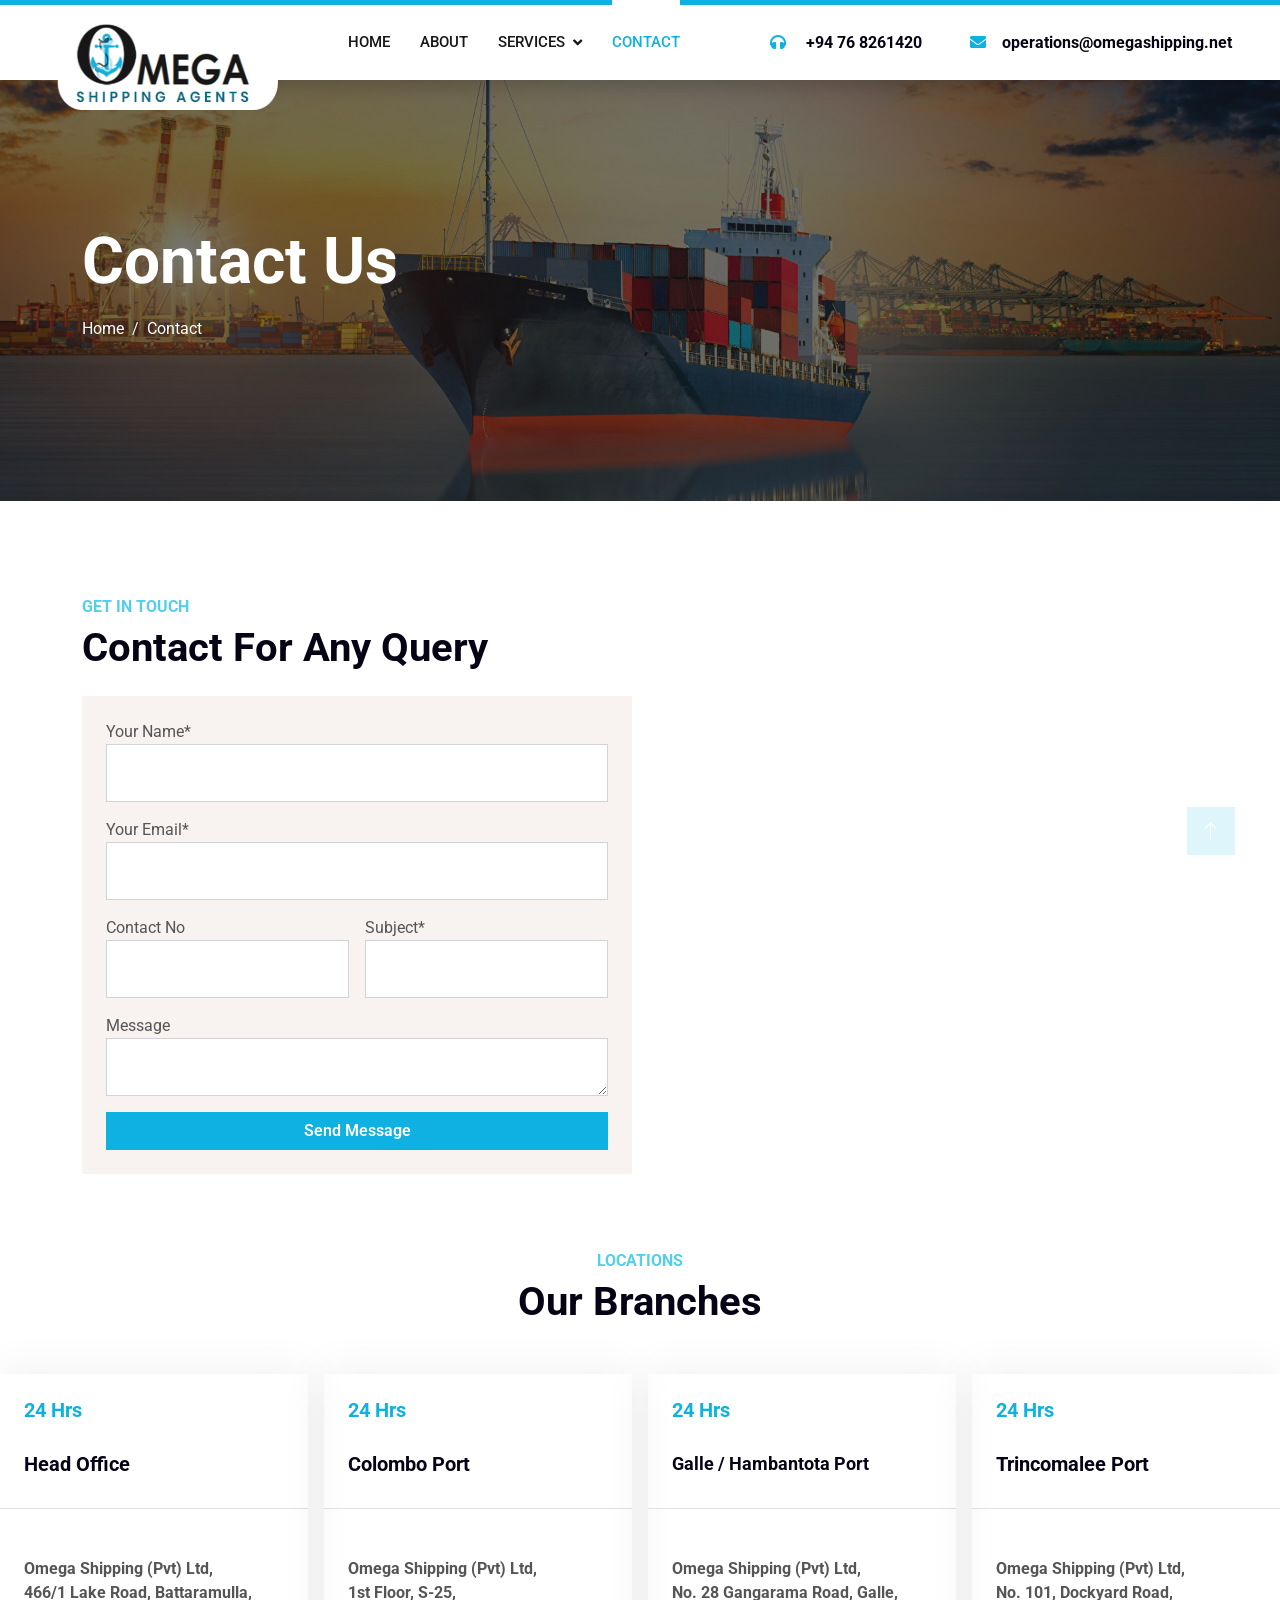
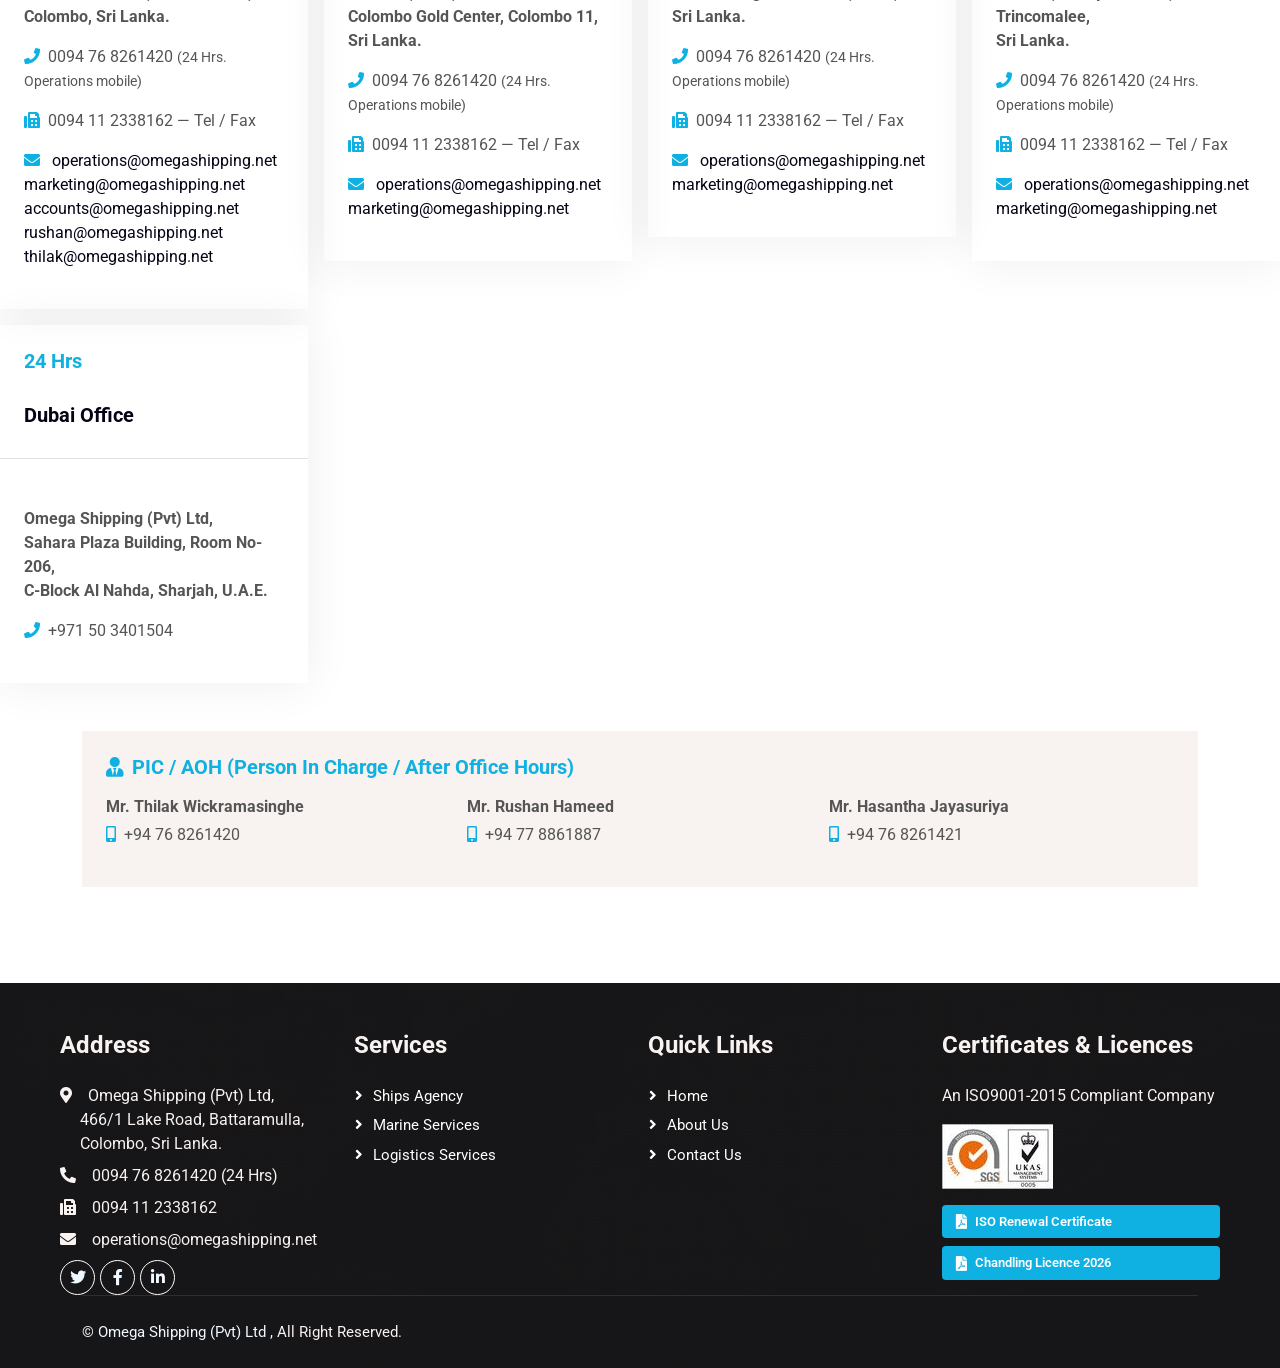
<file: contact.html>
<!DOCTYPE html>
<html lang="en">

<head>
    <meta charset="utf-8">
    <title>Contact Us | Omegashipping</title>
    <meta content="width=device-width, initial-scale=1.0" name="viewport">
    <meta content="" name="keywords">
    <meta content="" name="description">

    <!-- Favicon -->
    <link href="img/favicon.png" rel="icon">

    <!-- Google Web Fonts -->
    <link rel="preconnect" href="https://fonts.googleapis.com">
    <link rel="preconnect" href="https://fonts.gstatic.com" crossorigin>
    <link href="https://fonts.googleapis.com/css2?family=Inter:wght@400;600&family=Roboto:wght@500;700&display=swap" rel="stylesheet">

    <!-- Icon Font Stylesheet -->
    <link href="https://cdnjs.cloudflare.com/ajax/libs/font-awesome/5.10.0/css/all.min.css" rel="stylesheet">
    <link href="https://cdn.jsdelivr.net/npm/bootstrap-icons@1.4.1/font/bootstrap-icons.css" rel="stylesheet">

    <!-- Libraries Stylesheet -->
    <link href="lib/animate/animate.min.css" rel="stylesheet">
    <link href="lib/owlcarousel/assets/owl.carousel.min.css" rel="stylesheet">

    <!-- Customized Bootstrap Stylesheet -->
    <link href="css/bootstrap.min.css" rel="stylesheet">
    <link href="css/style.css" rel="stylesheet">
</head>

<body>
    <!-- Spinner Start -->
    <div id="spinner" class="show bg-white position-fixed translate-middle w-100 vh-100 top-50 start-50 d-flex align-items-center justify-content-center">
        <div class="spinner-grow text-primary" style="width: 3rem; height: 3rem;" role="status">
            <span class="sr-only">Loading...</span>
        </div>
    </div>
    <!-- Spinner End -->


    <!-- Navbar Start -->
    <nav class="navbar navbar-expand-lg bg-white navbar-light shadow border-top border-5 border-primary sticky-top p-0">
        <a href="index.html" class="navbar-brand ">
            <h2 class="mb-2 text-white"></h2>&nbsp;&nbsp;&nbsp;&nbsp;&nbsp;&nbsp;&nbsp;&nbsp;
            <img src="img/logo.png" alt="Trulli" width="241" height="183">
        </a>

        <button type="button" class="navbar-toggler me-4" data-bs-toggle="collapse" data-bs-target="#navbarCollapse">
            <span class="navbar-toggler-icon"></span>
        </button>
        <div class="collapse navbar-collapse" id="navbarCollapse">
            <div class="navbar-nav ms-auto p-4 p-lg-0">
                <a href="index.html" class="nav-item nav-link ">Home</a>
                <a href="about.html" class="nav-item nav-link ">About</a>
             
                <div class="nav-item dropdown">
                    <a href="#" class="nav-link dropdown-toggle " data-bs-toggle="dropdown">Services</a>
                    <div class="dropdown-menu fade-up m-0">
                        <a href="shipsagency.html" class="dropdown-item">Ships Agency</a>
                        <a href="marineservices.html" class="dropdown-item">Marine Services</a>
                        <a href="logisticsservices.html" class="dropdown-item">Logistics Services</a>
                        <div class="dropdown-divider"></div>
                        <a href="docs/services-leaflet.pdf" target="_blank" class="dropdown-item text-primary fw-bold">
                            <i class="fa fa-file-pdf me-2"></i>Services Leaflet (PDF)
                        </a>
                    </div>
                </div>


                <a href="contact.html" class="nav-item nav-link active">Contact</a> 
            </div>
           &nbsp;&nbsp;&nbsp;&nbsp;&nbsp;&nbsp;&nbsp;  &nbsp;&nbsp;&nbsp;&nbsp;&nbsp;&nbsp;&nbsp;  
            <h6 class="m-0 pe-lg-5 d-none d-lg-block"><i class="fa fa-headphones text-primary me-3"></i> +94 76 8261420   </h6>
            <h6 class="m-0 pe-lg-5 d-none d-lg-block"><i class="fa fa-envelope text-primary me-3" ></i>operations@omegashipping.net</h6>
            
        </div>
    </nav>
    <!-- Navbar End -->


    <!-- Page Header Start -->
    <div class="container-fluid page-header py-5" style="margin-bottom: 6rem;">
        <div class="container py-5">
            <br> <br> <br><br> <br> <br>
            <h1 class="display-3 text-white mb-3 animated slideInDown">Contact Us</h1>
            <nav aria-label="breadcrumb animated slideInDown">
                <ol class="breadcrumb">
                    <li class="breadcrumb-item"><a class="text-white" href="#">Home</a></li>
                    
                    <li class="breadcrumb-item text-white active" aria-current="page">Contact</li>
                </ol>
            </nav>

            <br> <br> <br><br> <br> <br>

        </div>
    </div>
    <!-- Page Header End -->


<!-- Contact Us Start -->
    <div class="container-fluid overflow-hidden py-5 px-lg-0">
        <div class="container contact-page py-5 px-lg-0">
            <div class="row g-5 mx-lg-0">
                <div class="col-md-6 contact-form wow fadeIn" data-wow-delay="0.1s">
                    <h6 class="text-secondary text-uppercase">Get In Touch</h6>
                    <h1 class="mb-4">Contact For Any Query</h1>
                    
                    <div class="bg-light p-4">
                        

<!-- Form Start -->

            <form action="email.php" method="post">
                            <div class="row g-3">
                                <div class="col-md-">
                                      <label for="name">Your Name*</label><br>
                                    <div class="form-floating">

                                        <input type="text" id="inputSuccess" class="form-control clearable" name="name" required="">                                  
                                    </div>
                                </div>



                            <div class="col-">
                                    <label for="subject">Your Email*</label><br>
                                    <div class="form-floating">
                                         <input type="email" id="inputSuccess" class="form-control clearable" name="subject" required="">                                                                                                              
                                    </div>
                                </div>


                                <div class="col-md-6">
                                    <label for="email">Contact No</label><br>
                                    <div class="form-floating">
                                         <input type="text" id="inputSuccess" class="form-control clearable" name="phone" required="">
                                        
                                    </div>
                                </div>

                                <div class="col-md-6">
                                    <label for="email">Subject*</label><br>
                                    <div class="form-floating">
                                         <input type="text" id="inputSuccess" class="form-control clearable" name="email" required="">
                                        
                                    </div>
                                </div>

           
                                <div class="col-12">
                                    <label for="message">Message</label><br>
                                    <div class="form-floating">
                                         <textarea style="resize:vertical;" class="form-control clearable" rows="6" name="message" required=""></textarea>
                                        
                                    </div>
                                </div>




                                <div class="col-12">
                                    <button class="btn btn-primary w-100 py-3" type="submit">Send Message</button>
                                </div>
                            </div>
                        </form>
    </div>
</div>
                 
<!-- Form End -->



<!-- Map Start -->

                <div class="col-md-6 pe-lg-0 wow fadeInRight" data-wow-delay="0.1s">
                    <div class="position-relative h-100">
                        <iframe src="https://www.google.com/maps/embed?pb=!1m18!1m12!1m3!1d3960.58370932581!2d79.85103081477303!3d6.9402524949856845!2m3!1f0!2f0!3f0!3m2!1i1024!2i768!4f13.1!3m3!1m2!1s0x3ae2592049606427%3A0x33ab790c22e96dbe!2sOmega%20Shipping%20Sri%20Lanka!5e0!3m2!1sen!2slk!4v1650000382768!5m2!1sen!2slk" width="600" height="575" style="border:0;" allowfullscreen="" loading="lazy" referrerpolicy="no-referrer-when-downgrade"></iframe>
                    </div>
                </div>
            </div>
        </div>
    </div>

<!-- Map End  -->


<br><br><br>


 <!-- Our branches Start -->

    <div class="text-center wow fadeInUp" data-wow-delay="0.1s">
        <h6 class="text-secondary text-uppercase">Locations</h6>
        <h1 class="mb-5">Our Branches</h1>
    </div>

    <div class="row g-3">

        <!-- Head Office -->
        <div class="col-lg-3 col-md-6 wow fadeInUp" data-wow-delay="0.1s">
            <div class="price-item">
                <div class="border-bottom p-4 mb-4">
                    <h5 class="text-primary mb-1">24 Hrs</h5>
                    <h1 class="display-5 mb-0">
                        <small class="align-bottom" style="font-size: 20px; line-height: 40px;">Head Office</small>
                    </h1>
                </div>
                <div class="p-4 pt-0">
                    <b><p>Omega Shipping (Pvt) Ltd,<br>466/1 Lake Road, Battaramulla,<br>Colombo, Sri Lanka.</p></b>
                    <p><i class="fa fa-phone text-primary me-2"></i>0094 76 8261420 <small>(24 Hrs. Operations mobile)</small></p>
                    <p><i class="fa fa-fax text-primary me-2"></i>0094 11 2338162 &mdash; Tel / Fax</p>
                    <p><i class="fa fa-envelope text-primary me-2"></i>
                        <a href="mailto:operations@omegashipping.net" class="text-dark">operations@omegashipping.net</a><br>
                        <a href="mailto:marketing@omegashipping.net" class="text-dark">marketing@omegashipping.net</a><br>
                        <a href="mailto:accounts@omegashipping.net" class="text-dark">accounts@omegashipping.net</a><br>
                        <a href="mailto:rushan@omegashipping.net" class="text-dark">rushan@omegashipping.net</a><br>
                        <a href="mailto:thilak@omegashipping.net" class="text-dark">thilak@omegashipping.net</a>
                    </p>
                </div>
            </div>
        </div>

        <!-- Colombo Port -->
        <div class="col-lg-3 col-md-6 wow fadeInUp" data-wow-delay="0.3s">
            <div class="price-item">
                <div class="border-bottom p-4 mb-4">
                    <h5 class="text-primary mb-1">24 Hrs</h5>
                    <h1 class="display-5 mb-0">
                        <small class="align-bottom" style="font-size: 20px; line-height: 40px;">Colombo Port</small>
                    </h1>
                </div>
                <div class="p-4 pt-0">
                    <b><p>Omega Shipping (Pvt) Ltd,<br>1st Floor, S-25,<br>Colombo Gold Center, Colombo 11,<br>Sri Lanka.</p></b>
                    <p><i class="fa fa-phone text-primary me-2"></i>0094 76 8261420 <small>(24 Hrs. Operations mobile)</small></p>
                    <p><i class="fa fa-fax text-primary me-2"></i>0094 11 2338162 &mdash; Tel / Fax</p>
                    <p><i class="fa fa-envelope text-primary me-2"></i>
                        <a href="mailto:operations@omegashipping.net" class="text-dark">operations@omegashipping.net</a><br>
                        <a href="mailto:marketing@omegashipping.net" class="text-dark">marketing@omegashipping.net</a>
                    </p>
                </div>
            </div>
        </div>

        <!-- Galle / Hambantota Port -->
        <div class="col-lg-3 col-md-6 wow fadeInUp" data-wow-delay="0.5s">
            <div class="price-item">
                <div class="border-bottom p-4 mb-4">
                    <h5 class="text-primary mb-1">24 Hrs</h5>
                    <h1 class="display-5 mb-0">
                        <small class="align-bottom" style="font-size: 18px; line-height: 40px;">Galle / Hambantota Port</small>
                    </h1>
                </div>
                <div class="p-4 pt-0">
                    <b><p>Omega Shipping (Pvt) Ltd,<br>No. 28 Gangarama Road, Galle,<br>Sri Lanka.</p></b>
                    <p><i class="fa fa-phone text-primary me-2"></i>0094 76 8261420 <small>(24 Hrs. Operations mobile)</small></p>
                    <p><i class="fa fa-fax text-primary me-2"></i>0094 11 2338162 &mdash; Tel / Fax</p>
                    <p><i class="fa fa-envelope text-primary me-2"></i>
                        <a href="mailto:operations@omegashipping.net" class="text-dark">operations@omegashipping.net</a><br>
                        <a href="mailto:marketing@omegashipping.net" class="text-dark">marketing@omegashipping.net</a>
                    </p>
                </div>
            </div>
        </div>

        <!-- Trincomalee Port -->
        <div class="col-lg-3 col-md-6 wow fadeInUp" data-wow-delay="0.7s">
            <div class="price-item">
                <div class="border-bottom p-4 mb-4">
                    <h5 class="text-primary mb-1">24 Hrs</h5>
                    <h1 class="display-5 mb-0">
                        <small class="align-bottom" style="font-size: 20px; line-height: 40px;">Trincomalee Port</small>
                    </h1>
                </div>
                <div class="p-4 pt-0">
                    <b><p>Omega Shipping (Pvt) Ltd,<br>No. 101, Dockyard Road, Trincomalee,<br>Sri Lanka.</p></b>
                    <p><i class="fa fa-phone text-primary me-2"></i>0094 76 8261420 <small>(24 Hrs. Operations mobile)</small></p>
                    <p><i class="fa fa-fax text-primary me-2"></i>0094 11 2338162 &mdash; Tel / Fax</p>
                    <p><i class="fa fa-envelope text-primary me-2"></i>
                        <a href="mailto:operations@omegashipping.net" class="text-dark">operations@omegashipping.net</a><br>
                        <a href="mailto:marketing@omegashipping.net" class="text-dark">marketing@omegashipping.net</a>
                    </p>
                </div>
            </div>
        </div>

        <!-- Dubai Office -->
        <div class="col-lg-3 col-md-6 wow fadeInUp" data-wow-delay="0.9s">
            <div class="price-item">
                <div class="border-bottom p-4 mb-4">
                    <h5 class="text-primary mb-1">24 Hrs</h5>
                    <h1 class="display-5 mb-0">
                        <small class="align-bottom" style="font-size: 20px; line-height: 40px;">Dubai Office</small>
                    </h1>
                </div>
                <div class="p-4 pt-0">
                    <b><p>Omega Shipping (Pvt) Ltd,<br>Sahara Plaza Building, Room No-206,<br>C-Block Al Nahda, Sharjah, U.A.E.</p></b>
                    <p><i class="fa fa-phone text-primary me-2"></i>+971 50 3401504</p>
                </div>
            </div>
        </div>

    </div><!-- /.row -->

    <!-- PIC / AOH Section -->
    <div class="container mt-5 wow fadeInUp" data-wow-delay="0.2s">
        <div class="bg-light p-4 rounded">
            <h5 class="text-primary mb-3"><i class="fa fa-user-tie me-2"></i>PIC / AOH (Person In Charge / After Office Hours)</h5>
            <div class="row g-3">
                <div class="col-md-4">
                    <p class="mb-1"><strong>Mr. Thilak Wickramasinghe</strong></p>
                    <p><i class="fa fa-mobile-alt text-primary me-2"></i>+94 76 8261420</p>
                </div>
                <div class="col-md-4">
                    <p class="mb-1"><strong>Mr. Rushan Hameed</strong></p>
                    <p><i class="fa fa-mobile-alt text-primary me-2"></i>+94 77 8861887</p>
                </div>
                <div class="col-md-4">
                    <p class="mb-1"><strong>Mr. Hasantha Jayasuriya</strong></p>
                    <p><i class="fa fa-mobile-alt text-primary me-2"></i>+94 76 8261421</p>
                </div>
            </div>
        </div>
    </div>

 <!-- Our branches End -->
                        
<br><br>



<!-- Contact End -->


<!-- Footer Start -->
    <div class="container-fluid bg-dark text-light footer pt-5 wow fadeIn" data-wow-delay="0.1s" style="margin-top: 6rem;">
        <div class="container-fluid px-4 px-lg-5 py-5">
            <div class="row g-5">
                <div class="col-lg-3 col-md-6">
                    <h4 class="text-light mb-4">Address</h4>
                    <p class="mb-2"><i class="fa fa-map-marker-alt me-3"></i>Omega Shipping (Pvt) Ltd,<br>&nbsp;&nbsp;&nbsp;&nbsp;&nbsp;466/1 Lake Road, Battaramulla,<br>&nbsp;&nbsp;&nbsp;&nbsp;&nbsp;Colombo, Sri Lanka.</p>
                    <p class="mb-2"><i class="fa fa-phone-alt me-3"></i>0094 76 8261420 (24 Hrs)</p>
                    <p class="mb-2"><i class="fa fa-fax me-3"></i>0094 11 2338162</p>
                    <p class="mb-2"><i class="fa fa-envelope me-3"></i>operations@omegashipping.net</p>
                    <div class="d-flex pt-2">
                        <a class="btn btn-outline-light btn-social" href=""><i class="fab fa-twitter"></i></a>
                        <a class="btn btn-outline-light btn-social" href=""><i class="fab fa-facebook-f"></i></a>
                        <a class="btn btn-outline-light btn-social" href=""><i class="fab fa-linkedin-in"></i></a>
                   
                    </div>
                </div>
                <div class="col-lg-3 col-md-6">
                    <h4 class="text-light mb-4">Services</h4>
                    <a class="btn btn-link" href="shipsagency.html">Ships Agency</a>
                    <a class="btn btn-link" href="marineservices.html">Marine Services</a>
                    <a class="btn btn-link" href="logisticsservices.html">Logistics Services</a>
                    
                </div>
                <div class="col-lg-3 col-md-6">
                    <h4 class="text-light mb-4">Quick Links</h4>
                    <a class="btn btn-link" href="index.html">Home</a>
                    <a class="btn btn-link" href="about.html">About Us</a>
                  
                    <a class="btn btn-link" href="contact.html">Contact Us</a>
                 
                </div>
                <div class="col-lg-3 col-md-6">
                    <h4 class="text-light mb-4">Certificates &amp; Licences</h4>
                    <p>An ISO9001-2015 Compliant Company</p>
                    <div class="mb-3"><img src="img/iso.jpg" alt="ISO 9001-2015" width="111" height="65"></div>
                    <a href="docs/iso-renewal-2025.pdf" target="_blank" class="btn-pdf">
                        <i class="fa fa-file-pdf"></i> ISO Renewal Certificate
                    </a>
                    <a href="docs/chandling-licence-2026.pdf" target="_blank" class="btn-pdf">
                        <i class="fa fa-file-pdf"></i> Chandling Licence 2026
                    </a>
                </div>
            </div>
        </div>
        <div class="container">
            <div class="copyright">
                <div class="row">
                    <div class="col-md-6 text-center text-md-start mb-3 mb-md-0">
                        &copy; <a> Omega Shipping (Pvt) Ltd </a>, All Right Reserved.
                    </div>
                </div>
            </div>
        </div>
    </div>
    <!-- Footer End -->


    <!-- Back to Top -->
    <a href="#" class="btn btn-lg btn-primary btn-lg-square rounded-0 back-to-top"><i class="bi bi-arrow-up"></i></a>


    <!-- JavaScript Libraries -->
    <script src="https://code.jquery.com/jquery-3.4.1.min.js"></script>
    <script src="https://cdn.jsdelivr.net/npm/bootstrap@5.0.0/dist/js/bootstrap.bundle.min.js"></script>
    <script src="lib/wow/wow.min.js"></script>
    <script src="lib/easing/easing.min.js"></script>
    <script src="lib/waypoints/waypoints.min.js"></script>
    <script src="lib/counterup/counterup.min.js"></script>
    <script src="lib/owlcarousel/owl.carousel.min.js"></script>
     <script src="slide.js"></script>

    <!-- wWeb Javascript -->
    <script src="js/main.js"></script>
</body>

</html>
</file>
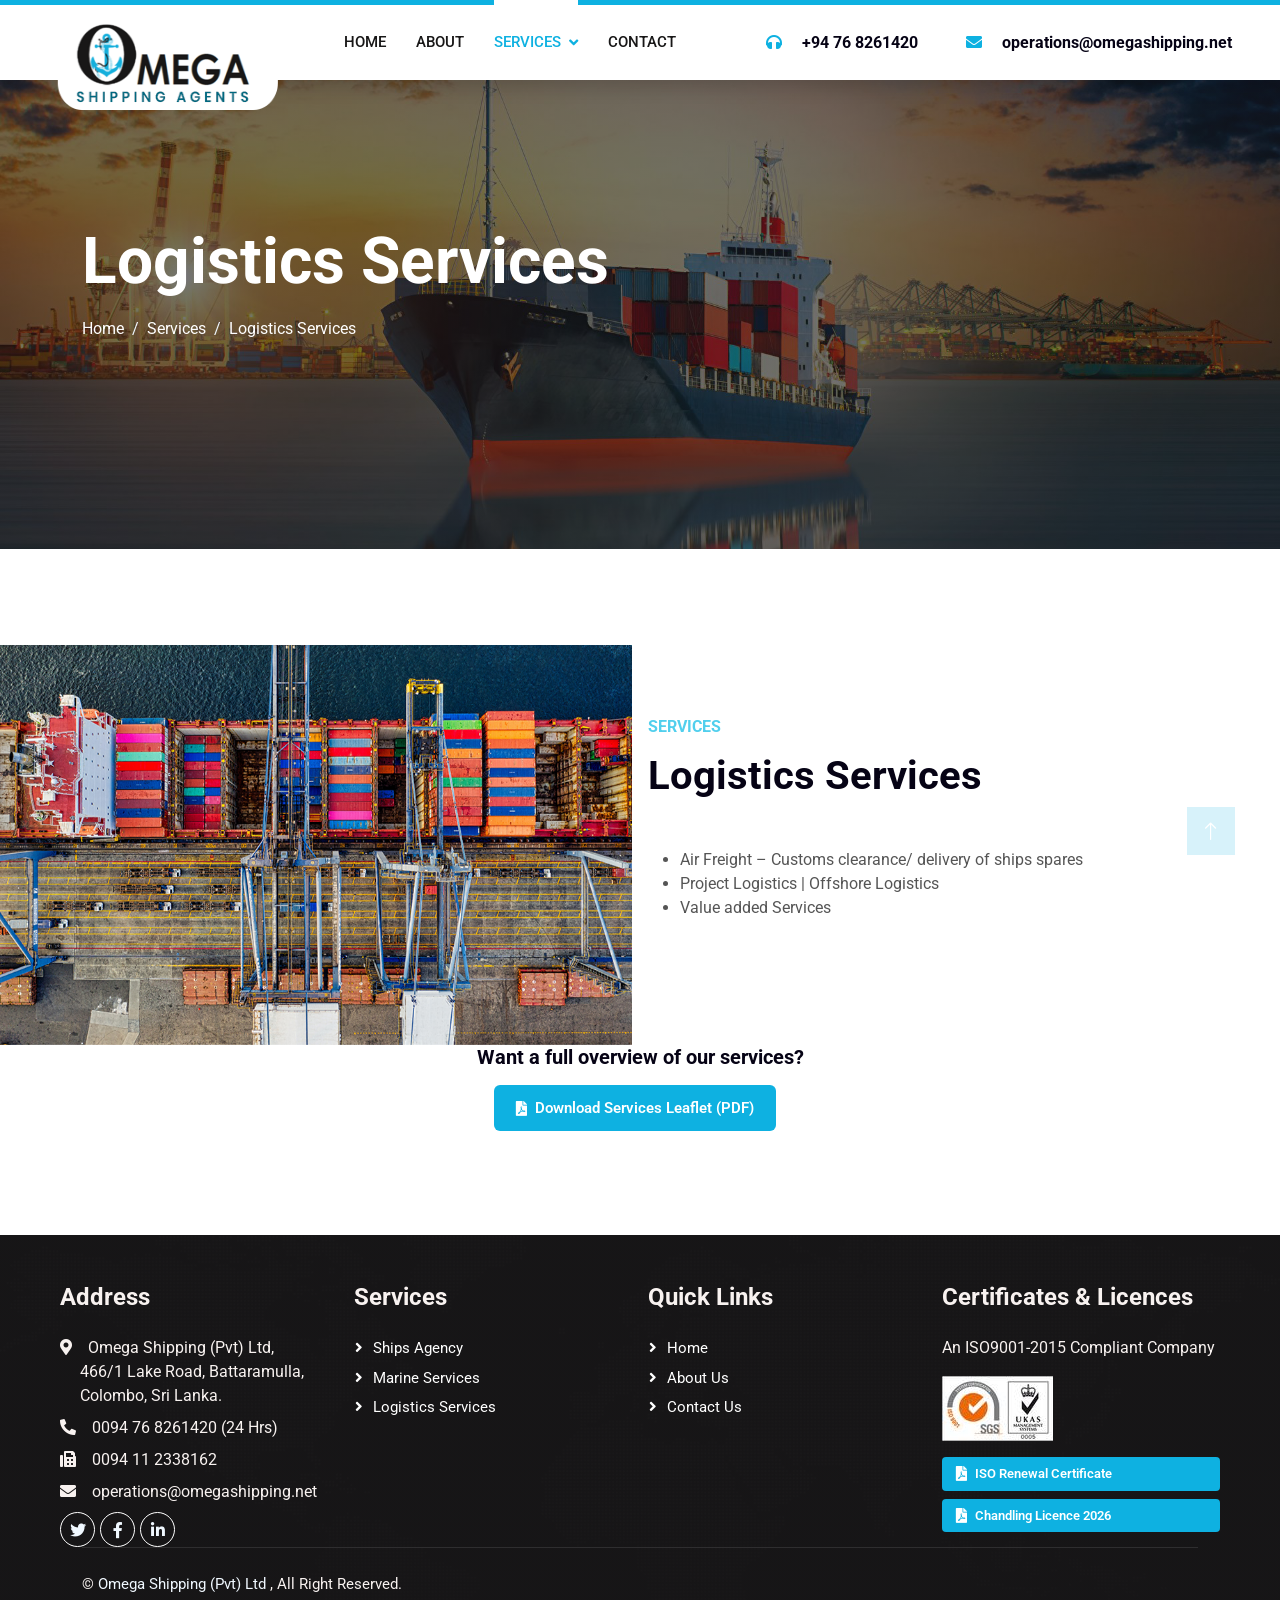
<file: logisticsservices.html>
<!DOCTYPE html>
<html lang="en">

<head>
    <meta charset="utf-8">
    <title>Logistics Services | Omegashipping</title>
    <meta content="width=device-width, initial-scale=1.0" name="viewport">
    <meta content="" name="keywords">
    <meta content="" name="description">

    <!-- Favicon -->
<link href="img/favicon.png" rel="icon">

    <!-- Google Web Fonts -->
    <link rel="preconnect" href="https://fonts.googleapis.com">
    <link rel="preconnect" href="https://fonts.gstatic.com" crossorigin>
    <link href="https://fonts.googleapis.com/css2?family=Inter:wght@400;600&family=Roboto:wght@500;700&display=swap" rel="stylesheet">

    <!-- Icon Font Stylesheet -->
    <link href="https://cdnjs.cloudflare.com/ajax/libs/font-awesome/5.10.0/css/all.min.css" rel="stylesheet">
    <link href="https://cdn.jsdelivr.net/npm/bootstrap-icons@1.4.1/font/bootstrap-icons.css" rel="stylesheet">

    <!-- Libraries Stylesheet -->
    <link href="lib/animate/animate.min.css" rel="stylesheet">
    <link href="lib/owlcarousel/assets/owl.carousel.min.css" rel="stylesheet">

    <!-- Customized Bootstrap Stylesheet -->
    <link href="css/bootstrap.min.css" rel="stylesheet">
    <link href="css/style.css" rel="stylesheet">
</head>

<body>
    <!-- Spinner Start -->
    <div id="spinner" class="show bg-white position-fixed translate-middle w-100 vh-100 top-50 start-50 d-flex align-items-center justify-content-center">
        <div class="spinner-grow text-primary" style="width: 3rem; height: 3rem;" role="status">
            <span class="sr-only">Loading...</span>
        </div>
    </div>
    <!-- Spinner End -->


    <!-- Navbar Start -->
    <nav class="navbar navbar-expand-lg bg-white navbar-light shadow border-top border-5 border-primary sticky-top p-0">
        <a href="index.html" class="navbar-brand ">
            <h2 class="mb-2 text-white"></h2>&nbsp;&nbsp;&nbsp;&nbsp;&nbsp;&nbsp;&nbsp;&nbsp;
            <img src="img/logo.png" alt="Trulli" width="241" height="183">
      

        </a>
        <button type="button" class="navbar-toggler me-4" data-bs-toggle="collapse" data-bs-target="#navbarCollapse">
            <span class="navbar-toggler-icon"></span>
        </button>
        <div class="collapse navbar-collapse" id="navbarCollapse">
            <div class="navbar-nav ms-auto p-4 p-lg-0">
                <a href="index.html" class="nav-item nav-link ">Home</a>
                <a href="about.html" class="nav-item nav-link">About</a>
             
                <div class="nav-item dropdown">
                    <a href="#" class="nav-link dropdown-toggle active" data-bs-toggle="dropdown">Services</a>
                    <div class="dropdown-menu fade-up m-0">
                        <a href="shipsagency.html" class="dropdown-item">Ships Agency</a>
                        <a href="marineservices.html" class="dropdown-item">Marine Services</a>
                        <a href="logisticsservices.html" class="dropdown-item">Logistics Services</a>
                        <div class="dropdown-divider"></div>
                        <a href="docs/services-leaflet.pdf" target="_blank" class="dropdown-item text-primary fw-bold">
                            <i class="fa fa-file-pdf me-2"></i>Services Leaflet (PDF)
                        </a>
                    </div>
                </div>
                <a href="contact.html" class="nav-item nav-link ">Contact</a>
            </div>
             &nbsp;&nbsp;&nbsp;&nbsp;&nbsp;&nbsp;&nbsp;  &nbsp;&nbsp;&nbsp;&nbsp;&nbsp;&nbsp;&nbsp;  
            <h6 class="m-0 pe-lg-5 d-none d-lg-block"><i class="fa fa-headphones text-primary me-3"></i> +94 76 8261420   </h6>
            <h6 class="m-0 pe-lg-5 d-none d-lg-block"><i class="fa fa-envelope text-primary me-3" ></i>    operations@omegashipping.net</h6>
            
        </div>
    </nav>
    <!-- Navbar End -->


    <!-- Page Header Start -->
    <div class="container-fluid page-header py-5" style="margin-bottom: 6rem;">
        <div class="container py-5">
                <br> <br> <br><br> <br> <br>
            <h1 class="display-3 text-white mb-3 animated slideInDown">Logistics Services</h1>
            <nav aria-label="breadcrumb animated slideInDown">
                <ol class="breadcrumb">
                    <li class="breadcrumb-item"><a class="text-white" href="#">Home</a></li>
                    <li class="breadcrumb-item"><a class="text-white" href="#">Services</a></li>
                    <li class="breadcrumb-item text-white active" aria-current="page">Logistics Services</li>
                       <br> <br> <br><br> <br> <br>
                </ol>
            </nav>
            <br> <br> <br>
        </div>
    </div>

<!-- Page Header End -->


<!-- Logistics Services Start -->
    

    <div class="container-fluid overflow-hidden py-5 px-lg-0">
        <div class="container about py-5 px-lg-0">
            <div class="row g-5 mx-lg-0">
                <div class="col-lg-6 ps-lg-0 wow fadeInLeft" data-wow-delay="0.1s" style="min-height: 400px;">
                    <div class="position-relative h-100">
                        <img class="position-absolute img-fluid w-100 h-100" src="img/logisticsservices.jpg" style="object-fit: cover;" alt="">
                    </div>
                </div>

                <div class="col-lg-6 about-text wow fadeInUp" data-wow-delay="0.3s">
                    <br><br><br>
                    <h6 class="text-secondary text-uppercase mb-3">SERVICES</h6>
                    <h1 class="mb-5"> Logistics Services
</h1>



<ul>
  <li>Air Freight – Customs clearance/ delivery of ships spares</li>
  <li>Project Logistics | Offshore Logistics</li>
  <li>Value added Services</li>
</ul>  

<br><br><br>
                    
                    </div>
                </div>
            </div>
        </div>
    </div>
</div>


<!-- Logistics Services End -->

<div class="container text-center py-4 wow fadeInUp" data-wow-delay="0.1s">
    <h5 class="mb-3">Want a full overview of our services?</h5>
    <a href="docs/services-leaflet.pdf" target="_blank" class="btn-pdf btn-pdf-lg">
        <i class="fa fa-file-pdf"></i> Download Services Leaflet (PDF)
    </a>
</div>

<br><br>
        

<!-- Footer Start -->
    <div class="container-fluid bg-dark text-light footer pt-5 wow fadeIn" data-wow-delay="0.1s" style="margin-top: 6rem;">
        <div class="container-fluid px-4 px-lg-5 py-5">
            <div class="row g-5">
                <div class="col-lg-3 col-md-6">
                    <h4 class="text-light mb-4">Address</h4>
                    <p class="mb-2"><i class="fa fa-map-marker-alt me-3"></i>Omega Shipping (Pvt) Ltd,<br>&nbsp;&nbsp;&nbsp;&nbsp;&nbsp;466/1 Lake Road, Battaramulla,<br>&nbsp;&nbsp;&nbsp;&nbsp;&nbsp;Colombo, Sri Lanka.</p>
                    <p class="mb-2"><i class="fa fa-phone-alt me-3"></i>0094 76 8261420 (24 Hrs)</p>
                    <p class="mb-2"><i class="fa fa-fax me-3"></i>0094 11 2338162</p>
                    <p class="mb-2"><i class="fa fa-envelope me-3"></i>operations@omegashipping.net</p>
                    <div class="d-flex pt-2">
                        <a class="btn btn-outline-light btn-social" href=""><i class="fab fa-twitter"></i></a>
                        <a class="btn btn-outline-light btn-social" href=""><i class="fab fa-facebook-f"></i></a>
                        <a class="btn btn-outline-light btn-social" href=""><i class="fab fa-linkedin-in"></i></a>
                   
                    </div>
                </div>
                <div class="col-lg-3 col-md-6">
                    <h4 class="text-light mb-4">Services</h4>
                    <a class="btn btn-link" href="shipsagency.html">Ships Agency</a>
                    <a class="btn btn-link" href="marineservices.html">Marine Services</a>
                    <a class="btn btn-link" href="logisticsservices.html">Logistics Services</a>
                    
                </div>
                <div class="col-lg-3 col-md-6">
                    <h4 class="text-light mb-4">Quick Links</h4>
                    <a class="btn btn-link" href="index.html">Home</a>
                    <a class="btn btn-link" href="about.html">About Us</a>
                  
                    <a class="btn btn-link" href="contact.html">Contact Us</a>
                 
                </div>
                <div class="col-lg-3 col-md-6">
                    <h4 class="text-light mb-4">Certificates &amp; Licences</h4>
                    <p>An ISO9001-2015 Compliant Company</p>
                    <div class="mb-3"><img src="img/iso.jpg" alt="ISO 9001-2015" width="111" height="65"></div>
                    <a href="docs/iso-renewal-2025.pdf" target="_blank" class="btn-pdf">
                        <i class="fa fa-file-pdf"></i> ISO Renewal Certificate
                    </a>
                    <a href="docs/chandling-licence-2026.pdf" target="_blank" class="btn-pdf">
                        <i class="fa fa-file-pdf"></i> Chandling Licence 2026
                    </a>
                </div>
            </div>
        </div>
        <div class="container">
            <div class="copyright">
                <div class="row">
                    <div class="col-md-6 text-center text-md-start mb-3 mb-md-0">
                        &copy; <a> Omega Shipping (Pvt) Ltd </a>, All Right Reserved.
                    </div>
                </div>
            </div>
        </div>
    </div>
    <!-- Footer End -->


    <!-- Back to Top -->
    <a href="#" class="btn btn-lg btn-primary btn-lg-square rounded-0 back-to-top"><i class="bi bi-arrow-up"></i></a>


    <!-- JavaScript Libraries -->
    <script src="https://code.jquery.com/jquery-3.4.1.min.js"></script>
    <script src="https://cdn.jsdelivr.net/npm/bootstrap@5.0.0/dist/js/bootstrap.bundle.min.js"></script>
    <script src="lib/wow/wow.min.js"></script>
    <script src="lib/easing/easing.min.js"></script>
    <script src="lib/waypoints/waypoints.min.js"></script>
    <script src="lib/counterup/counterup.min.js"></script>
    <script src="lib/owlcarousel/owl.carousel.min.js"></script>
     <script src="slide.js"></script>

    <!-- wWeb Javascript -->
    <script src="js/main.js"></script>
</body>

</html>
</file>
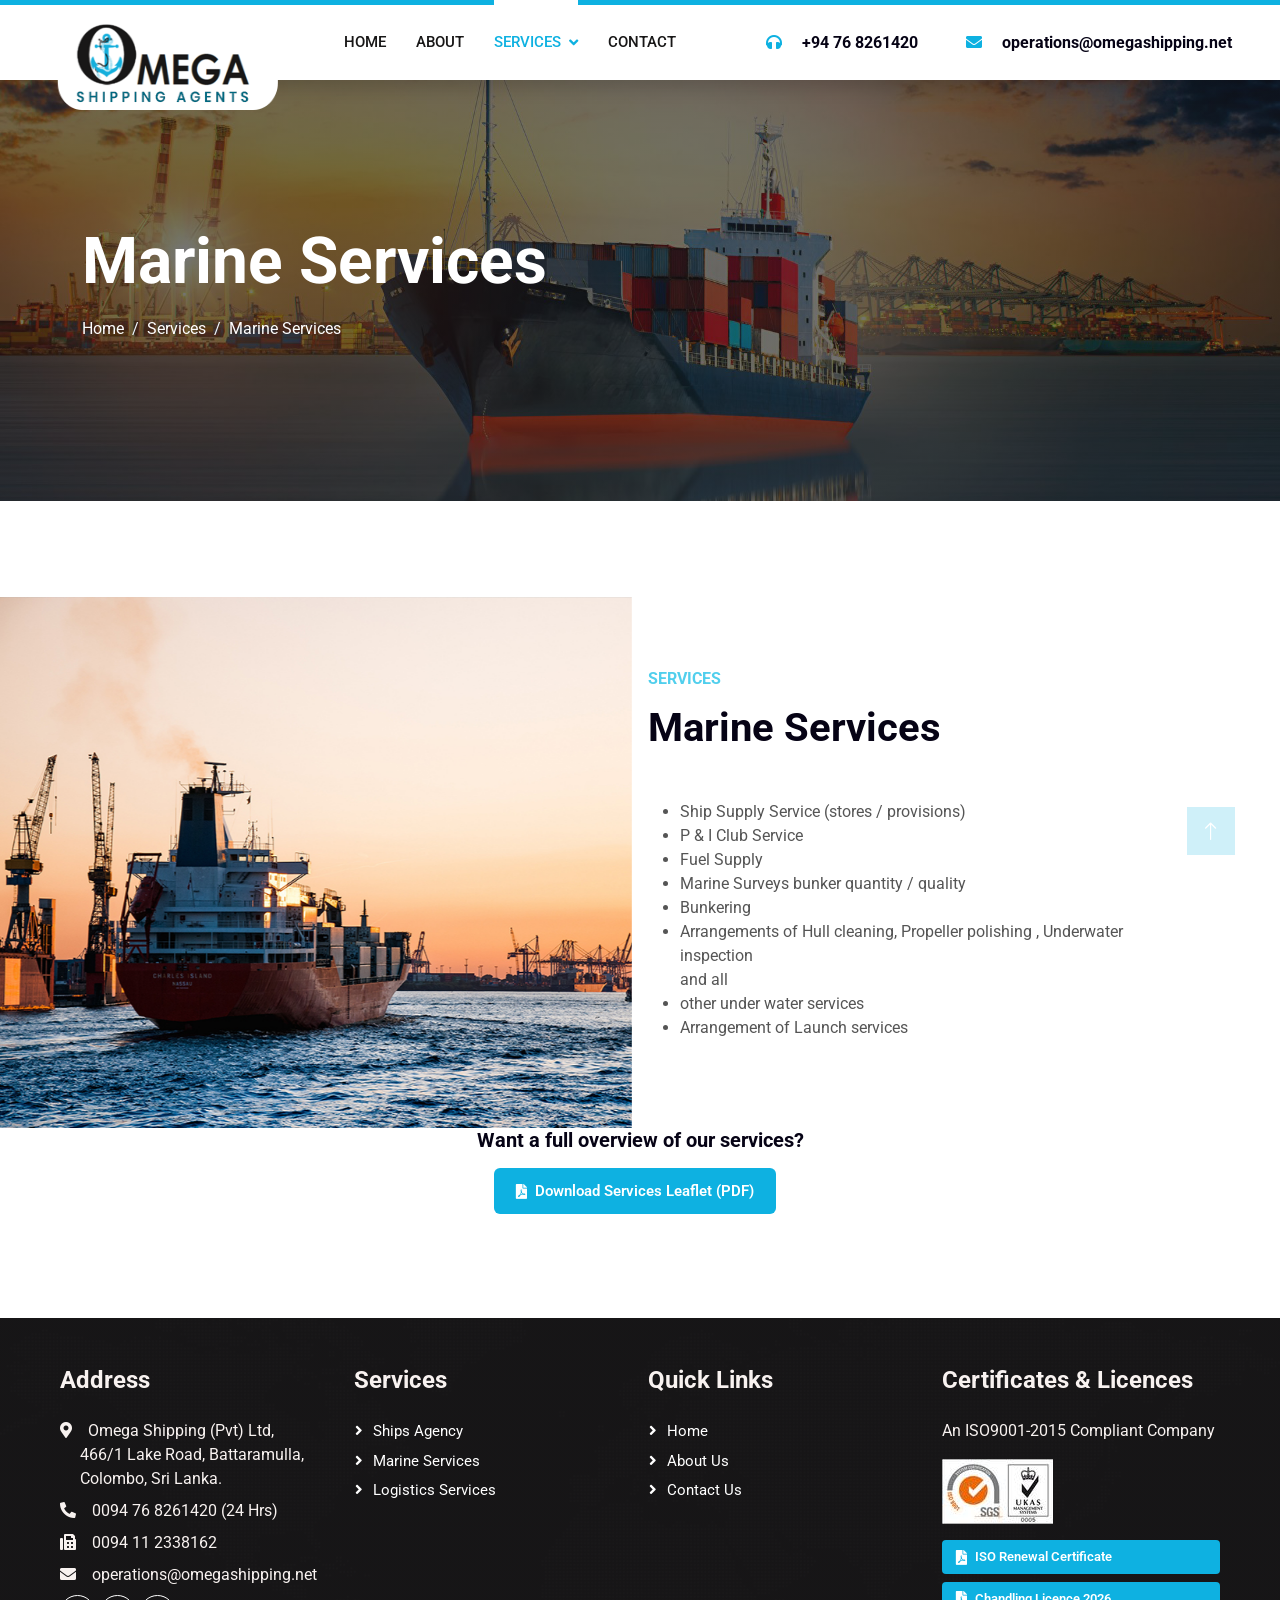
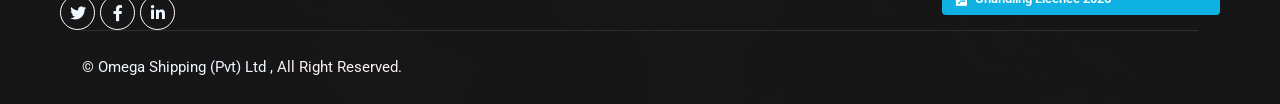
<file: marineservices.html>
<!DOCTYPE html>
<html lang="en">

<head>
    <meta charset="utf-8">
    <title>Marine Services | Omegashipping </title>
    <meta content="width=device-width, initial-scale=1.0" name="viewport">
    <meta content="" name="keywords">
    <meta content="" name="description">

    <!-- Favicon -->
   <link href="img/favicon.png" rel="icon">

    <!-- Google Web Fonts -->
    <link rel="preconnect" href="https://fonts.googleapis.com">
    <link rel="preconnect" href="https://fonts.gstatic.com" crossorigin>
    <link href="https://fonts.googleapis.com/css2?family=Inter:wght@400;600&family=Roboto:wght@500;700&display=swap" rel="stylesheet">

    <!-- Icon Font Stylesheet -->
    <link href="https://cdnjs.cloudflare.com/ajax/libs/font-awesome/5.10.0/css/all.min.css" rel="stylesheet">
    <link href="https://cdn.jsdelivr.net/npm/bootstrap-icons@1.4.1/font/bootstrap-icons.css" rel="stylesheet">

    <!-- Libraries Stylesheet -->
    <link href="lib/animate/animate.min.css" rel="stylesheet">
    <link href="lib/owlcarousel/assets/owl.carousel.min.css" rel="stylesheet">

    <!-- Customized Bootstrap Stylesheet -->
    <link href="css/bootstrap.min.css" rel="stylesheet">
    <link href="css/style.css" rel="stylesheet">
</head>

<body>
    <!-- Spinner Start -->
    <div id="spinner" class="show bg-white position-fixed translate-middle w-100 vh-100 top-50 start-50 d-flex align-items-center justify-content-center">
        <div class="spinner-grow text-primary" style="width: 3rem; height: 3rem;" role="status">
            <span class="sr-only">Loading...</span>
        </div>
    </div>

    <!-- Spinner End -->


    <!-- Navbar Start -->
    <nav class="navbar navbar-expand-lg bg-white navbar-light shadow border-top border-5 border-primary sticky-top p-0">
        <a href="index.html" class="navbar-brand ">
            <h2 class="mb-2 text-white"></h2>&nbsp;&nbsp;&nbsp;&nbsp;&nbsp;&nbsp;&nbsp;&nbsp;
            <img src="img/logo.png" alt="Trulli" width="241" height="183">
      

        </a>
        <button type="button" class="navbar-toggler me-4" data-bs-toggle="collapse" data-bs-target="#navbarCollapse">
            <span class="navbar-toggler-icon"></span>
        </button>
        <div class="collapse navbar-collapse" id="navbarCollapse">
            <div class="navbar-nav ms-auto p-4 p-lg-0">
                <a href="index.html" class="nav-item nav-link ">Home</a>
                <a href="about.html" class="nav-item nav-link">About</a>
             
                <div class="nav-item dropdown">
                    <a href="#" class="nav-link dropdown-toggle active" data-bs-toggle="dropdown">Services</a>
                    <div class="dropdown-menu fade-up m-0">
                        <a href="shipsagency.html" class="dropdown-item">Ships Agency</a>
                        <a href="marineservices.html" class="dropdown-item">Marine Services</a>
                        <a href="logisticsservices.html" class="dropdown-item">Logistics Services</a>
                        <div class="dropdown-divider"></div>
                        <a href="docs/services-leaflet.pdf" target="_blank" class="dropdown-item text-primary fw-bold">
                            <i class="fa fa-file-pdf me-2"></i>Services Leaflet (PDF)
                        </a>
                    </div>
                </div>
                <a href="contact.html" class="nav-item nav-link ">Contact</a>
            </div>
            &nbsp;&nbsp;&nbsp;&nbsp;&nbsp;&nbsp;&nbsp;  &nbsp;&nbsp;&nbsp;&nbsp;&nbsp;&nbsp;&nbsp;  
            <h6 class="m-0 pe-lg-5 d-none d-lg-block"><i class="fa fa-headphones text-primary me-3"></i> +94 76 8261420   </h6>
            <h6 class="m-0 pe-lg-5 d-none d-lg-block"><i class="fa fa-envelope text-primary me-3" ></i>    operations@omegashipping.net</h6>
            
        </div>
    </nav>
    <!-- Navbar End -->


    <!-- Page Header Start -->
    <div class="container-fluid page-header py-5" style="margin-bottom: 6rem;">
        <div class="container py-5">
                <br> <br> <br><br> <br> <br>            <h1 class="display-3 text-white mb-3 animated slideInDown">Marine Services</h1>
            <nav aria-label="breadcrumb animated slideInDown">
                <ol class="breadcrumb">
                    <li class="breadcrumb-item"><a class="text-white" href="#">Home</a></li>
                    <li class="breadcrumb-item"><a class="text-white" href="#">Services</a></li>
                    <li class="breadcrumb-item text-white active" aria-current="page">Marine Services</li>
                </ol>
            </nav>
            <br> <br> <br><br> <br> <br>
        </div>
    </div>
    <!-- Page Header End -->


     <!-- Marine Services Start -->
    

    <div class="container-fluid overflow-hidden py-5 px-lg-0">
        <div class="container about py-5 px-lg-0">
            <div class="row g-5 mx-lg-0">
                <div class="col-lg-6 ps-lg-0 wow fadeInLeft" data-wow-delay="0.1s" style="min-height: 400px;">
                    <div class="position-relative h-100">
                        <img class="position-absolute img-fluid w-100 h-100" src="img/marineservices.jpg" style="object-fit: cover;" alt="">
                    </div>
                </div>

                <div class="col-lg-6 about-text wow fadeInUp" data-wow-delay="0.3s">
                    <br><br><br>
                    <h6 class="text-secondary text-uppercase mb-3">SERVICES</h6>
                    <h1 class="mb-5"> Marine Services
</h1>


<ul>
    <li>Ship Supply Service (stores / provisions)</li>
    <li>P & I Club Service</li>
    <li>Fuel Supply</li>
    <li>Marine Surveys bunker quantity / quality</li>
    <li>Bunkering</li>
    <li>Arrangements of Hull cleaning, Propeller polishing , Underwater inspection<br> and all</li>
    <li>other under water services</li>
    <li>Arrangement of Launch services</li>
 
</ul>  

<br><br><br>


                    </div>
                </div>
            </div>
        </div>
    </div>
 </div>


   <!-- Marine Services End -->

<div class="container text-center py-4 wow fadeInUp" data-wow-delay="0.1s">
    <h5 class="mb-3">Want a full overview of our services?</h5>
    <a href="docs/services-leaflet.pdf" target="_blank" class="btn-pdf btn-pdf-lg">
        <i class="fa fa-file-pdf"></i> Download Services Leaflet (PDF)
    </a>
</div>

<br><br>
        

<!-- Footer Start -->
    <div class="container-fluid bg-dark text-light footer pt-5 wow fadeIn" data-wow-delay="0.1s" style="margin-top: 6rem;">
        <div class="container-fluid px-4 px-lg-5 py-5">
            <div class="row g-5">
                <div class="col-lg-3 col-md-6">
                    <h4 class="text-light mb-4">Address</h4>
                    <p class="mb-2"><i class="fa fa-map-marker-alt me-3"></i>Omega Shipping (Pvt) Ltd,<br>&nbsp;&nbsp;&nbsp;&nbsp;&nbsp;466/1 Lake Road, Battaramulla,<br>&nbsp;&nbsp;&nbsp;&nbsp;&nbsp;Colombo, Sri Lanka.</p>
                    <p class="mb-2"><i class="fa fa-phone-alt me-3"></i>0094 76 8261420 (24 Hrs)</p>
                    <p class="mb-2"><i class="fa fa-fax me-3"></i>0094 11 2338162</p>
                    <p class="mb-2"><i class="fa fa-envelope me-3"></i>operations@omegashipping.net</p>
                    <div class="d-flex pt-2">
                        <a class="btn btn-outline-light btn-social" href=""><i class="fab fa-twitter"></i></a>
                        <a class="btn btn-outline-light btn-social" href=""><i class="fab fa-facebook-f"></i></a>
                        <a class="btn btn-outline-light btn-social" href=""><i class="fab fa-linkedin-in"></i></a>
                   
                    </div>
                </div>
                <div class="col-lg-3 col-md-6">
                    <h4 class="text-light mb-4">Services</h4>
                    <a class="btn btn-link" href="shipsagency.html">Ships Agency</a>
                    <a class="btn btn-link" href="marineservices.html">Marine Services</a>
                    <a class="btn btn-link" href="logisticsservices.html">Logistics Services</a>
                    
                </div>
                <div class="col-lg-3 col-md-6">
                    <h4 class="text-light mb-4">Quick Links</h4>
                    <a class="btn btn-link" href="index.html">Home</a>
                    <a class="btn btn-link" href="about.html">About Us</a>
                  
                    <a class="btn btn-link" href="contact.html">Contact Us</a>
                 
                </div>
                <div class="col-lg-3 col-md-6">
                    <h4 class="text-light mb-4">Certificates &amp; Licences</h4>
                    <p>An ISO9001-2015 Compliant Company</p>
                    <div class="mb-3"><img src="img/iso.jpg" alt="ISO 9001-2015" width="111" height="65"></div>
                    <a href="docs/iso-renewal-2025.pdf" target="_blank" class="btn-pdf">
                        <i class="fa fa-file-pdf"></i> ISO Renewal Certificate
                    </a>
                    <a href="docs/chandling-licence-2026.pdf" target="_blank" class="btn-pdf">
                        <i class="fa fa-file-pdf"></i> Chandling Licence 2026
                    </a>
                </div>
            </div>
        </div>
        <div class="container">
            <div class="copyright">
                <div class="row">
                    <div class="col-md-6 text-center text-md-start mb-3 mb-md-0">
                        &copy; <a> Omega Shipping (Pvt) Ltd </a>, All Right Reserved.
                    </div>
                </div>
            </div>
        </div>
    </div>
    <!-- Footer End -->


    <!-- Back to Top -->
    <a href="#" class="btn btn-lg btn-primary btn-lg-square rounded-0 back-to-top"><i class="bi bi-arrow-up"></i></a>


    <!-- JavaScript Libraries -->
    <script src="https://code.jquery.com/jquery-3.4.1.min.js"></script>
    <script src="https://cdn.jsdelivr.net/npm/bootstrap@5.0.0/dist/js/bootstrap.bundle.min.js"></script>
    <script src="lib/wow/wow.min.js"></script>
    <script src="lib/easing/easing.min.js"></script>
    <script src="lib/waypoints/waypoints.min.js"></script>
    <script src="lib/counterup/counterup.min.js"></script>
    <script src="lib/owlcarousel/owl.carousel.min.js"></script>
     <script src="slide.js"></script>

    <!-- wWeb Javascript -->
    <script src="js/main.js"></script>
</body>

</html>
</file>
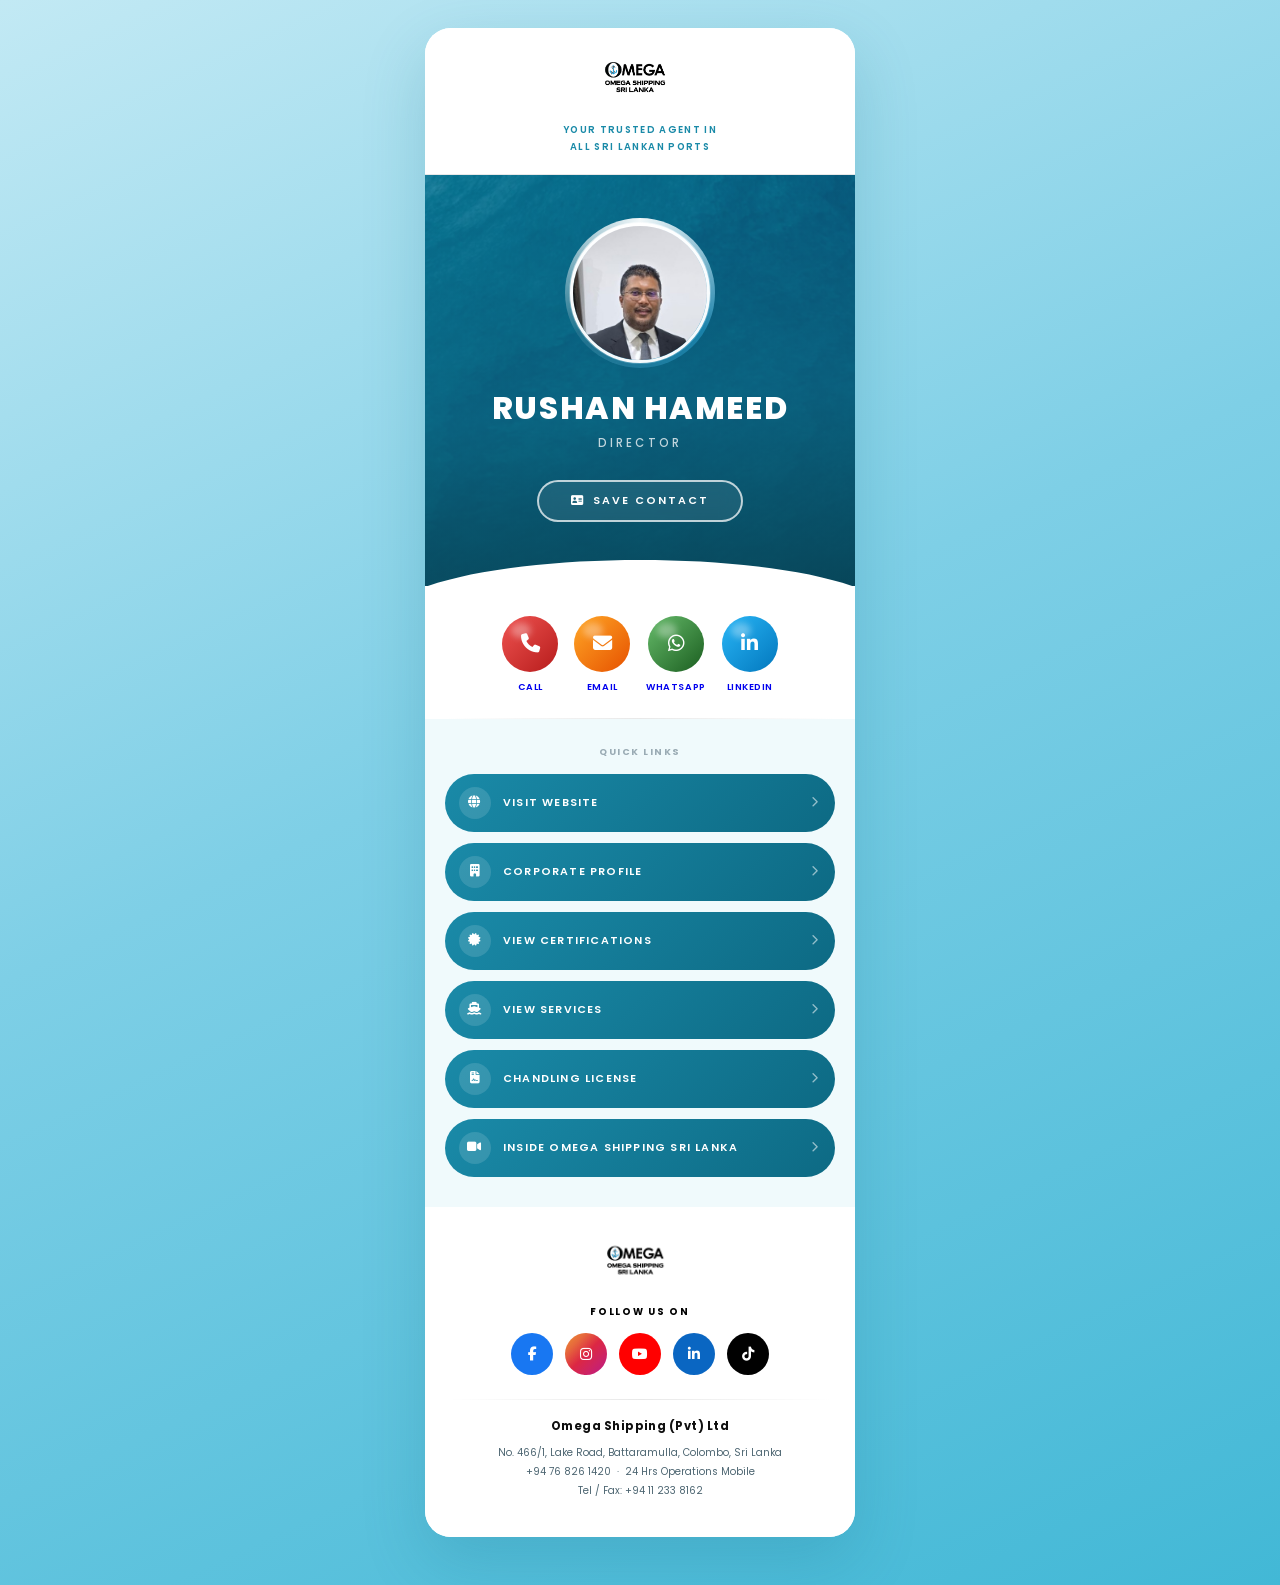
<file: rushan-smartcard.html>
<!DOCTYPE html>
<html lang="en">
<head>
    <meta charset="UTF-8">
    <meta name="viewport" content="width=device-width, initial-scale=1.0, maximum-scale=1.0">
    <title>Rushan Hameed – Omega Shipping Sri Lanka</title>
    <meta name="description" content="Digital business card for Rushan Hameed, Director at Omega Shipping (Pvt) Ltd, Sri Lanka.">
    <link rel="icon" href="img/favicon.png">

    <link rel="preconnect" href="https://fonts.googleapis.com">
    <link rel="preconnect" href="https://fonts.gstatic.com" crossorigin>
    <link href="https://fonts.googleapis.com/css2?family=Poppins:wght@300;400;500;600;700;800&display=swap" rel="stylesheet">
    <link rel="stylesheet" href="https://cdnjs.cloudflare.com/ajax/libs/font-awesome/6.5.0/css/all.min.css">

    <style>
        /* ════════════════════════════════
           RESET & DESIGN TOKENS
        ════════════════════════════════ */
        *, *::before, *::after { margin: 0; padding: 0; box-sizing: border-box; }

        :root {
            /* Extracted from Omega Shipping logo */
            --brand-black:      #0f0f0f;   /* OMEGA wordmark + badge ring  */
            --anchor-blue:      #42b8d6;   /* anchor illustration in badge */
            --anchor-dark:      #1a8aa8;   /* darkened anchor blue         */
            --anchor-deep:      #0d6a84;   /* deep shade for button base   */
            --surface-tint:     #f0fafc;   /* whisper tint of anchor blue  */
            --surface-border:   #e8e8e8;   /* neutral section divider      */
            --white:            #ffffff;
            --gray-600:         #4b6470;
            --gray-400:         #9aabb4;
            --shadow-card:  0 24px 64px rgba(13, 106, 132, 0.20);
            --shadow-btn:   0 10px 28px rgba(26, 138, 168, 0.40);
            --shadow-icon:  0 10px 26px rgba(0, 0, 0, 0.24);
            --pill: 50px;
            --card-radius: 26px;
        }

        html { scroll-behavior: smooth; }

        body {
            font-family: 'Poppins', sans-serif;
            background: linear-gradient(155deg, #c2e9f4 0%, #7ecfe6 45%, #42b8d6 100%);
            min-height: 100vh;
            display: flex;
            justify-content: center;
            padding: 28px 16px 48px;
        }

        /* ════════════════════════════════
           CARD SHELL
        ════════════════════════════════ */
        .card {
            width: 100%;
            max-width: 430px;
            background: var(--white);
            border-radius: var(--card-radius);
            overflow: hidden;
            box-shadow: var(--shadow-card);
            animation: cardIn 0.9s cubic-bezier(0.22, 1, 0.36, 1) both;
        }

        /* ════════════════════════════════
           HEADER
        ════════════════════════════════ */
        .c-header {
            background: var(--white);
            border-bottom: 1px solid var(--surface-border);
            padding: 22px 24px 18px;
            text-align: center;
            animation: fadeDown 0.65s ease 0.25s both;
        }

        .c-header a { display: inline-block; }

        .header-logo {
            height: 56px;
            object-fit: contain;
        }

        .tagline {
            margin-top: 9px;
            font-size: 0.6rem;
            font-weight: 600;
            letter-spacing: 0.14em;
            color: var(--anchor-dark);
            text-transform: uppercase;
            line-height: 1.75;
        }

        /* ════════════════════════════════
           HERO
        ════════════════════════════════ */
        .hero {
            position: relative;
            overflow: hidden;
            padding: 48px 24px 64px;
            text-align: center;
        }

        /* animated background layer */
        .hero-bg {
            position: absolute;
            inset: -12%;
            background: url('img/card_bg.png') center / cover no-repeat;
            animation: kenBurns 22s ease-in-out infinite alternate;
            z-index: 0;
        }

        /* gradient overlay — tinted with anchor blue deep */
        .hero-overlay {
            position: absolute;
            inset: 0;
            background: linear-gradient(
                175deg,
                rgba(13, 106, 132, 0.52) 0%,
                rgba(13, 106, 132, 0.78) 55%,
                rgba(8,  72,  90, 0.94) 100%
            );
            z-index: 1;
        }

        /* wave cutout into next section */
        .hero-wave {
            position: absolute;
            bottom: -1px;
            left: 0;
            width: 100%;
            z-index: 2;
            pointer-events: none;
        }

        .hero-content {
            position: relative;
            z-index: 3;
        }

        /* ── Photo ring ── */
        .photo-wrap {
            position: relative;
            width: 140px;
            height: 140px;
            margin: 0 auto 22px;
            animation: scaleIn 0.9s cubic-bezier(0.34, 1.56, 0.64, 1) 0.4s both;
        }

        /* spinning conic-gradient border */
        .photo-wrap::before {
            content: '';
            position: absolute;
            inset: -5px;
            border-radius: 50%;
            background: conic-gradient(
                from 0deg,
                rgba(255,255,255,0.95),
                rgba(42,163,212,0.5),
                rgba(255,255,255,0.1),
                rgba(255,255,255,0.95)
            );
            animation: spin 4.5s linear infinite;
        }

        /* frosted gap ring */
        .photo-wrap::after {
            content: '';
            position: absolute;
            inset: -1px;
            border-radius: 50%;
            background: rgba(255,255,255,0.18);
            backdrop-filter: blur(3px);
        }

        .hero-photo {
            width: 100%;
            height: 100%;
            border-radius: 50%;
            object-fit: cover;
            object-position: center top;
            border: 3px solid rgba(255,255,255,0.95);
            position: relative;
            z-index: 1;
            animation: photoFloat 5s ease-in-out 2s infinite;
            transition: transform 0.4s cubic-bezier(0.34, 1.56, 0.64, 1),
                        box-shadow 0.4s ease;
        }

        .photo-wrap:hover .hero-photo {
            animation-play-state: paused;
            transform: scale(1.08);
            box-shadow:
                0 0 0 6px rgba(255,255,255,0.18),
                0 14px 36px rgba(0,0,0,0.45);
        }

        /* ── Hero text ── */
        .hero-name {
            font-size: clamp(1.5rem, 6vw, 1.95rem);
            font-weight: 800;
            color: var(--white);
            letter-spacing: 0.05em;
            text-transform: uppercase;
            margin-bottom: 3px;
            animation: slideUp 0.7s ease 0.6s both;
        }

        .hero-role {
            font-size: 0.72rem;
            font-weight: 500;
            color: rgba(255,255,255,0.75);
            letter-spacing: 0.28em;
            text-transform: uppercase;
            margin-bottom: 28px;
            animation: slideUp 0.7s ease 0.73s both;
        }

        /* ── Save Contact button ── */
        .save-btn {
            display: inline-flex;
            align-items: center;
            gap: 8px;
            border: 2px solid rgba(255,255,255,0.72);
            color: var(--white);
            font-family: 'Poppins', sans-serif;
            font-size: 0.68rem;
            font-weight: 600;
            letter-spacing: 0.18em;
            text-transform: uppercase;
            padding: 11px 32px;
            border-radius: var(--pill);
            background: rgba(255,255,255,0.08);
            backdrop-filter: blur(10px);
            -webkit-backdrop-filter: blur(10px);
            text-decoration: none;
            position: relative;
            overflow: hidden;
            transition: background 0.3s, border-color 0.3s,
                        transform 0.3s cubic-bezier(0.34, 1.56, 0.64, 1),
                        box-shadow 0.3s;
            animation: fadeIn 0.8s ease 0.9s both;
        }

        /* pulsing outer ring */
        .save-btn::before {
            content: '';
            position: absolute;
            inset: -6px;
            border-radius: var(--pill);
            border: 2px solid rgba(255,255,255,0.28);
            animation: pulseBorder 3s ease-in-out infinite;
            pointer-events: none;
        }

        .save-btn:hover {
            background: rgba(255,255,255,0.22);
            border-color: rgba(255,255,255,1);
            transform: translateY(-3px) scale(1.03);
            box-shadow: 0 12px 30px rgba(0,0,0,0.32);
        }
        .save-btn:active { transform: translateY(-1px) scale(1.01); }

        /* ════════════════════════════════
           QUICK CONTACT ICONS
        ════════════════════════════════ */
        .contact-row {
            background: var(--white);
            padding: 30px 16px 24px;
            display: flex;
            justify-content: center;
            gap: 16px;
        }

        .c-icon {
            display: flex;
            flex-direction: column;
            align-items: center;
            gap: 8px;
            text-decoration: none;
            opacity: 0;
            transform: translateY(22px) scale(0.85);
            transition: opacity 0.45s ease, transform 0.45s ease;
        }
        .c-icon.visible { opacity: 1; transform: translateY(0) scale(1); }

        .c-icon-circle {
            width: 56px;
            height: 56px;
            border-radius: 50%;
            display: flex;
            align-items: center;
            justify-content: center;
            font-size: 1.2rem;
            color: white;
            position: relative;
            transition: transform 0.4s cubic-bezier(0.34, 1.56, 0.64, 1),
                        box-shadow 0.35s ease;
        }

        /* gloss highlight */
        .c-icon-circle::after {
            content: '';
            position: absolute;
            top: 7px; left: 9px;
            width: 36%; height: 28%;
            background: rgba(255,255,255,0.32);
            border-radius: 50%;
            filter: blur(3px);
            pointer-events: none;
        }

        .c-icon:hover .c-icon-circle {
            transform: translateY(-9px) scale(1.14) rotate(-6deg);
            box-shadow: var(--shadow-icon);
        }

        .c-icon-label {
            font-size: 0.58rem;
            font-weight: 600;
            color: var(--gray-300);
            letter-spacing: 0.06em;
            text-transform: uppercase;
            transition: color 0.3s;
        }
        .c-icon:hover .c-icon-label { color: var(--anchor-dark); }

        .bg-phone    { background: linear-gradient(135deg, #ef5350, #b71c1c); }
        .bg-email    { background: linear-gradient(135deg, #ffa726, #e65100); }
        .bg-whatsapp { background: linear-gradient(135deg, #66bb6a, #1b5e20); }
        .bg-linkedin { background: linear-gradient(135deg, #29b6f6, #0277bd); }

        /* ════════════════════════════════
           DIVIDER
        ════════════════════════════════ */
        .row-divider {
            height: 1px;
            margin: 0 22px;
            background: linear-gradient(to right, transparent, var(--surface-border), transparent);
        }

        /* ════════════════════════════════
           ACTION BUTTONS
        ════════════════════════════════ */
        .action-section {
            background: var(--surface-tint);
            padding: 26px 20px 30px;
            display: flex;
            flex-direction: column;
            gap: 11px;
        }

        .section-label {
            font-size: 0.58rem;
            font-weight: 700;
            letter-spacing: 0.16em;
            color: var(--gray-400);
            text-transform: uppercase;
            text-align: center;
            margin-bottom: 4px;
        }

        .a-btn {
            display: flex;
            align-items: center;
            justify-content: space-between;
            padding: 13px 16px 13px 14px;
            border-radius: var(--pill);
            background: linear-gradient(135deg, var(--anchor-dark) 0%, var(--anchor-deep) 100%);
            color: var(--white);
            text-decoration: none;
            font-family: 'Poppins', sans-serif;
            font-size: 0.68rem;
            font-weight: 600;
            letter-spacing: 0.11em;
            text-transform: uppercase;
            position: relative;
            overflow: hidden;
            opacity: 0;
            transform: translateY(20px);
            transition: opacity 0.4s ease, transform 0.4s ease,
                        background 0.35s ease, box-shadow 0.35s ease;
        }
        .a-btn.visible { opacity: 1; transform: translateY(0); }

        /* shimmer sweep on hover */
        .a-btn::after {
            content: '';
            position: absolute;
            top: 0; left: -90%;
            width: 55%; height: 100%;
            background: linear-gradient(90deg, transparent, rgba(255,255,255,0.12), transparent);
            transition: left 0.55s ease;
            pointer-events: none;
        }
        .a-btn:hover::after { left: 140%; }

        .a-btn:hover {
            background: linear-gradient(135deg, var(--anchor-blue) 0%, var(--anchor-dark) 100%);
            box-shadow: var(--shadow-btn);
            transform: translateX(6px) translateY(0);
        }
        .a-btn:active { transform: translateX(3px) scale(0.99); }

        .a-btn-left {
            display: flex;
            align-items: center;
            gap: 12px;
        }

        .a-btn-icon {
            width: 32px;
            height: 32px;
            border-radius: 50%;
            background: rgba(255,255,255,0.13);
            display: flex;
            align-items: center;
            justify-content: center;
            font-size: 0.78rem;
            flex-shrink: 0;
            transition: background 0.3s, transform 0.35s cubic-bezier(0.34, 1.56, 0.64, 1);
        }
        .a-btn:hover .a-btn-icon {
            background: rgba(255,255,255,0.24);
            transform: rotate(12deg) scale(1.1);
        }

        .a-btn-arrow {
            font-size: 0.68rem;
            opacity: 0.55;
            transition: transform 0.3s ease, opacity 0.3s ease;
            flex-shrink: 0;
        }
        .a-btn:hover .a-btn-arrow { transform: translateX(5px); opacity: 1; }

        /* ════════════════════════════════
           FOOTER
        ════════════════════════════════ */
        .c-footer {
            background: var(--white);
            padding: 28px 24px 36px;
            text-align: center;
        }

        .footer-logo {
            height: 52px;
            object-fit: contain;
            margin-bottom: 18px;
            display: block;
            margin-left: auto;
            margin-right: auto;
        }

        .follow-label {
            font-size: 0.6rem;
            font-weight: 700;
            letter-spacing: 0.18em;
            color: var(--gray-300);
            text-transform: uppercase;
            margin-bottom: 14px;
        }

        .social-row {
            display: flex;
            justify-content: center;
            gap: 12px;
            margin-bottom: 24px;
        }

        .s-icon {
            width: 42px;
            height: 42px;
            border-radius: 50%;
            display: flex;
            align-items: center;
            justify-content: center;
            font-size: 0.88rem;
            color: white;
            text-decoration: none;
            transition: transform 0.4s cubic-bezier(0.34, 1.56, 0.64, 1),
                        box-shadow 0.3s ease,
                        filter 0.3s ease;
        }
        .s-icon:hover {
            transform: translateY(-7px) scale(1.15);
            box-shadow: 0 10px 22px rgba(0,0,0,0.22);
            filter: brightness(1.15);
        }
        .s-icon:active { transform: translateY(-3px) scale(1.06); }

        /* brand colours */
        .s-fb { background: #1877f2; }
        .s-ig { background: linear-gradient(135deg, #f09433 0%, #e6683c 25%, #dc2743 50%, #cc2366 75%, #bc1888 100%); }
        .s-yt { background: #ff0000; }
        .s-li { background: #0a66c2; }
        .s-tt { background: #010101; }

        .footer-hr {
            height: 1px;
            background: linear-gradient(to right, transparent, var(--surface-border), transparent);
            margin-bottom: 18px;
        }

        .footer-company {
            font-size: 0.72rem;
            font-weight: 700;
            color: var(--brand-black);
            letter-spacing: 0.04em;
            margin-bottom: 8px;
        }

        .footer-address {
            font-size: 0.62rem;
            color: var(--gray-600);
            line-height: 1.95;
        }

        /* ════════════════════════════════
           KEYFRAME ANIMATIONS
        ════════════════════════════════ */
        @keyframes cardIn {
            from { opacity: 0; transform: translateY(44px) scale(0.95); }
            to   { opacity: 1; transform: translateY(0) scale(1); }
        }
        @keyframes fadeDown {
            from { opacity: 0; transform: translateY(-22px); }
            to   { opacity: 1; transform: translateY(0); }
        }
        @keyframes slideUp {
            from { opacity: 0; transform: translateY(24px); }
            to   { opacity: 1; transform: translateY(0); }
        }
        @keyframes scaleIn {
            from { opacity: 0; transform: scale(0.45); }
            to   { opacity: 1; transform: scale(1); }
        }
        @keyframes fadeIn {
            from { opacity: 0; }
            to   { opacity: 1; }
        }
        @keyframes kenBurns {
            from { transform: scale(1)    translate(0%, 0%); }
            to   { transform: scale(1.15) translate(-2%, 2%); }
        }
        @keyframes spin {
            to { transform: rotate(360deg); }
        }
        @keyframes photoFloat {
            0%, 100% { transform: translateY(0); }
            50%       { transform: translateY(-6px); }
        }
        @keyframes pulseBorder {
            0%, 100% { transform: scale(1);    opacity: 0.45; }
            50%       { transform: scale(1.08); opacity: 0; }
        }

        /* ════════════════════════════════
           RIPPLE
        ════════════════════════════════ */
        .ripple-dot {
            position: absolute;
            border-radius: 50%;
            background: rgba(255,255,255,0.36);
            transform: scale(0);
            animation: rippleAnim 0.65s linear forwards;
            pointer-events: none;
        }
        @keyframes rippleAnim {
            to { transform: scale(5); opacity: 0; }
        }

        /* ════════════════════════════════
           RESPONSIVE
        ════════════════════════════════ */
        @media (max-width: 460px) {
            body { padding: 0; background: var(--anchor-blue); }
            .card { border-radius: 0; box-shadow: none; max-width: 100%; }
        }

        /* Respect reduced-motion preference */
        @media (prefers-reduced-motion: reduce) {
            .hero-bg, .hero-photo, .photo-wrap::before,
            .save-btn::before, *, *::before, *::after {
                animation-duration: 0.01ms !important;
                transition-duration: 0.15ms !important;
            }
        }
    </style>
</head>
<body>

<div class="card">

    <!-- ══ HEADER ══ -->
    <header class="c-header">
        <a href="http://www.omegashipping.net" target="_blank" rel="noopener">
            <img src="img/omega_logo.png" alt="Omega Shipping Sri Lanka" class="header-logo">
        </a>
        <p class="tagline">Your Trusted Agent in<br>All Sri Lankan Ports</p>
    </header>

    <!-- ══ HERO ══ -->
    <section class="hero">
        <div class="hero-bg"></div>
        <div class="hero-overlay"></div>

        <!-- smooth wave transition into white section -->
        <svg class="hero-wave" viewBox="0 0 430 40" preserveAspectRatio="none" xmlns="http://www.w3.org/2000/svg">
            <path d="M0,40 C100,4 330,4 430,40 Z" fill="#ffffff"/>
        </svg>

        <div class="hero-content">
            <div class="photo-wrap">
                <img src="img/rushan hameed.jpg" alt="Rushan Hameed" class="hero-photo">
            </div>
            <h1 class="hero-name">Rushan Hameed</h1>
            <p class="hero-role">Director</p>
            <a href="rushan-hameed.vcf" download class="save-btn">
                <i class="fas fa-address-card"></i> Save Contact
            </a>
        </div>
    </section>

    <!-- ══ QUICK CONTACT ICONS ══ -->
    <div class="contact-row">
        <a href="tel:+94778861887" class="c-icon" aria-label="Call Rushan Hameed">
            <div class="c-icon-circle bg-phone"><i class="fas fa-phone"></i></div>
            <span class="c-icon-label">Call</span>
        </a>
        <a href="mailto:rushan@omegashipping.net" class="c-icon" aria-label="Email Rushan Hameed">
            <div class="c-icon-circle bg-email"><i class="fas fa-envelope"></i></div>
            <span class="c-icon-label">Email</span>
        </a>
        <a href="https://wa.me/94778861887" target="_blank" rel="noopener" class="c-icon" aria-label="WhatsApp Rushan Hameed">
            <div class="c-icon-circle bg-whatsapp"><i class="fab fa-whatsapp"></i></div>
            <span class="c-icon-label">WhatsApp</span>
        </a>
        <a href="https://www.linkedin.com/in/rushan-hameed-ba11b4322/?isSelfProfile=false" target="_blank" rel="noopener" class="c-icon" aria-label="Rushan Hameed on LinkedIn">
            <div class="c-icon-circle bg-linkedin"><i class="fab fa-linkedin-in"></i></div>
            <span class="c-icon-label">LinkedIn</span>
        </a>
    </div>

    <div class="row-divider"></div>

    <!-- ══ ACTION BUTTONS ══ -->
    <section class="action-section">
        <p class="section-label">Quick Links</p>

        <a href="http://www.omegashipping.net" target="_blank" rel="noopener" class="a-btn">
            <span class="a-btn-left">
                <span class="a-btn-icon"><i class="fas fa-globe"></i></span>
                Visit Website
            </span>
            <i class="fas fa-chevron-right a-btn-arrow"></i>
        </a>

        <a href="http://www.omegashipping.net/docs/Company%20Profile.pdf" target="_blank" rel="noopener" class="a-btn">
            <span class="a-btn-left">
                <span class="a-btn-icon"><i class="fas fa-building"></i></span>
                Corporate Profile
            </span>
            <i class="fas fa-chevron-right a-btn-arrow"></i>
        </a>

        <a href="https://omegashipping.net/docs/iso-renewal-2025.pdf" target="_blank" rel="noopener" class="a-btn">
            <span class="a-btn-left">
                <span class="a-btn-icon"><i class="fas fa-certificate"></i></span>
                View Certifications
            </span>
            <i class="fas fa-chevron-right a-btn-arrow"></i>
        </a>

        <a href="http://omegashipping.net/docs/services-leaflet.pdf" target="_blank" rel="noopener" class="a-btn">
            <span class="a-btn-left">
                <span class="a-btn-icon"><i class="fas fa-ship"></i></span>
                View Services
            </span>
            <i class="fas fa-chevron-right a-btn-arrow"></i>
        </a>

        <a href="https://omegashipping.net/docs/chandling-licence-2026.pdf" target="_blank" rel="noopener" class="a-btn">
            <span class="a-btn-left">
                <span class="a-btn-icon"><i class="fas fa-file-contract"></i></span>
                Chandling License
            </span>
            <i class="fas fa-chevron-right a-btn-arrow"></i>
        </a>

        <a href="https://www.youtube.com/watch?v=ePmK6LHoUcc" target="_blank" rel="noopener" class="a-btn">
            <span class="a-btn-left">
                <span class="a-btn-icon"><i class="fas fa-video"></i></span>
                Inside Omega Shipping Sri Lanka
            </span>
            <i class="fas fa-chevron-right a-btn-arrow"></i>
        </a>
    </section>

    <!-- ══ FOOTER ══ -->
    <footer class="c-footer">
        <a href="http://www.omegashipping.net" target="_blank" rel="noopener">
            <img src="img/omega_logo.png" alt="Omega Shipping" class="footer-logo">
        </a>
        <p class="follow-label">Follow Us On</p>
        <div class="social-row">
            <!-- Verify these URLs and update with official Omega Shipping handles -->
            <a href="https://facebook.com/omegashipping.sl" target="_blank" rel="noopener" class="s-icon s-fb" aria-label="Facebook"><i class="fab fa-facebook-f"></i></a>
            <a href="https://www.instagram.com/omegashipping.sl" target="_blank" rel="noopener" class="s-icon s-ig" aria-label="Instagram"><i class="fab fa-instagram"></i></a>
            <a href="https://www.youtube.com/@OmegaShippingSL" target="_blank" rel="noopener" class="s-icon s-yt" aria-label="YouTube"><i class="fab fa-youtube"></i></a>
            <a href="https://www.linkedin.com/company/omega-shipping-sri-lanka" target="_blank" rel="noopener" class="s-icon s-li" aria-label="LinkedIn"><i class="fab fa-linkedin-in"></i></a>
            <a href="https://www.tiktok.com/@omegashipping.sl" target="_blank" rel="noopener" class="s-icon s-tt" aria-label="TikTok"><i class="fab fa-tiktok"></i></a>
        </div>
        <div class="footer-hr"></div>
        <p class="footer-company">Omega Shipping (Pvt) Ltd</p>
        <p class="footer-address">
            No. 466/1, Lake Road, Battaramulla, Colombo, Sri Lanka<br>
            +94 76 826 1420 &nbsp;&middot;&nbsp; 24 Hrs Operations Mobile<br>
            Tel / Fax: +94 11 233 8162
        </p>
    </footer>

</div><!-- .card -->

<script>
(function () {
    'use strict';

    /* ── Scroll-triggered animations via IntersectionObserver ── */
    const io = new IntersectionObserver(function (entries) {
        entries.forEach(function (entry) {
            if (!entry.isIntersecting) return;
            var el = entry.target;
            var delay = parseInt(el.dataset.delay || '0', 10);
            setTimeout(function () { el.classList.add('visible'); }, delay);
            io.unobserve(el);
        });
    }, { threshold: 0.12, rootMargin: '0px 0px -28px 0px' });

    document.querySelectorAll('.c-icon').forEach(function (el, i) {
        el.dataset.delay = i * 95;
        io.observe(el);
    });

    document.querySelectorAll('.a-btn').forEach(function (el, i) {
        el.dataset.delay = i * 75;
        io.observe(el);
    });

    /* ── Ripple effect on action buttons and save button ── */
    function attachRipple(el) {
        el.addEventListener('click', function (e) {
            var rect = el.getBoundingClientRect();
            var size = Math.max(rect.width, rect.height);
            var dot  = document.createElement('span');
            dot.className = 'ripple-dot';
            dot.style.cssText = [
                'width:'  + size + 'px',
                'height:' + size + 'px',
                'left:'   + (e.clientX - rect.left - size / 2) + 'px',
                'top:'    + (e.clientY - rect.top  - size / 2) + 'px'
            ].join(';');
            el.appendChild(dot);
            dot.addEventListener('animationend', function () { dot.remove(); });
        });
    }

    document.querySelectorAll('.a-btn, .save-btn').forEach(attachRipple);

}());
</script>

</body>
</html>
</file>
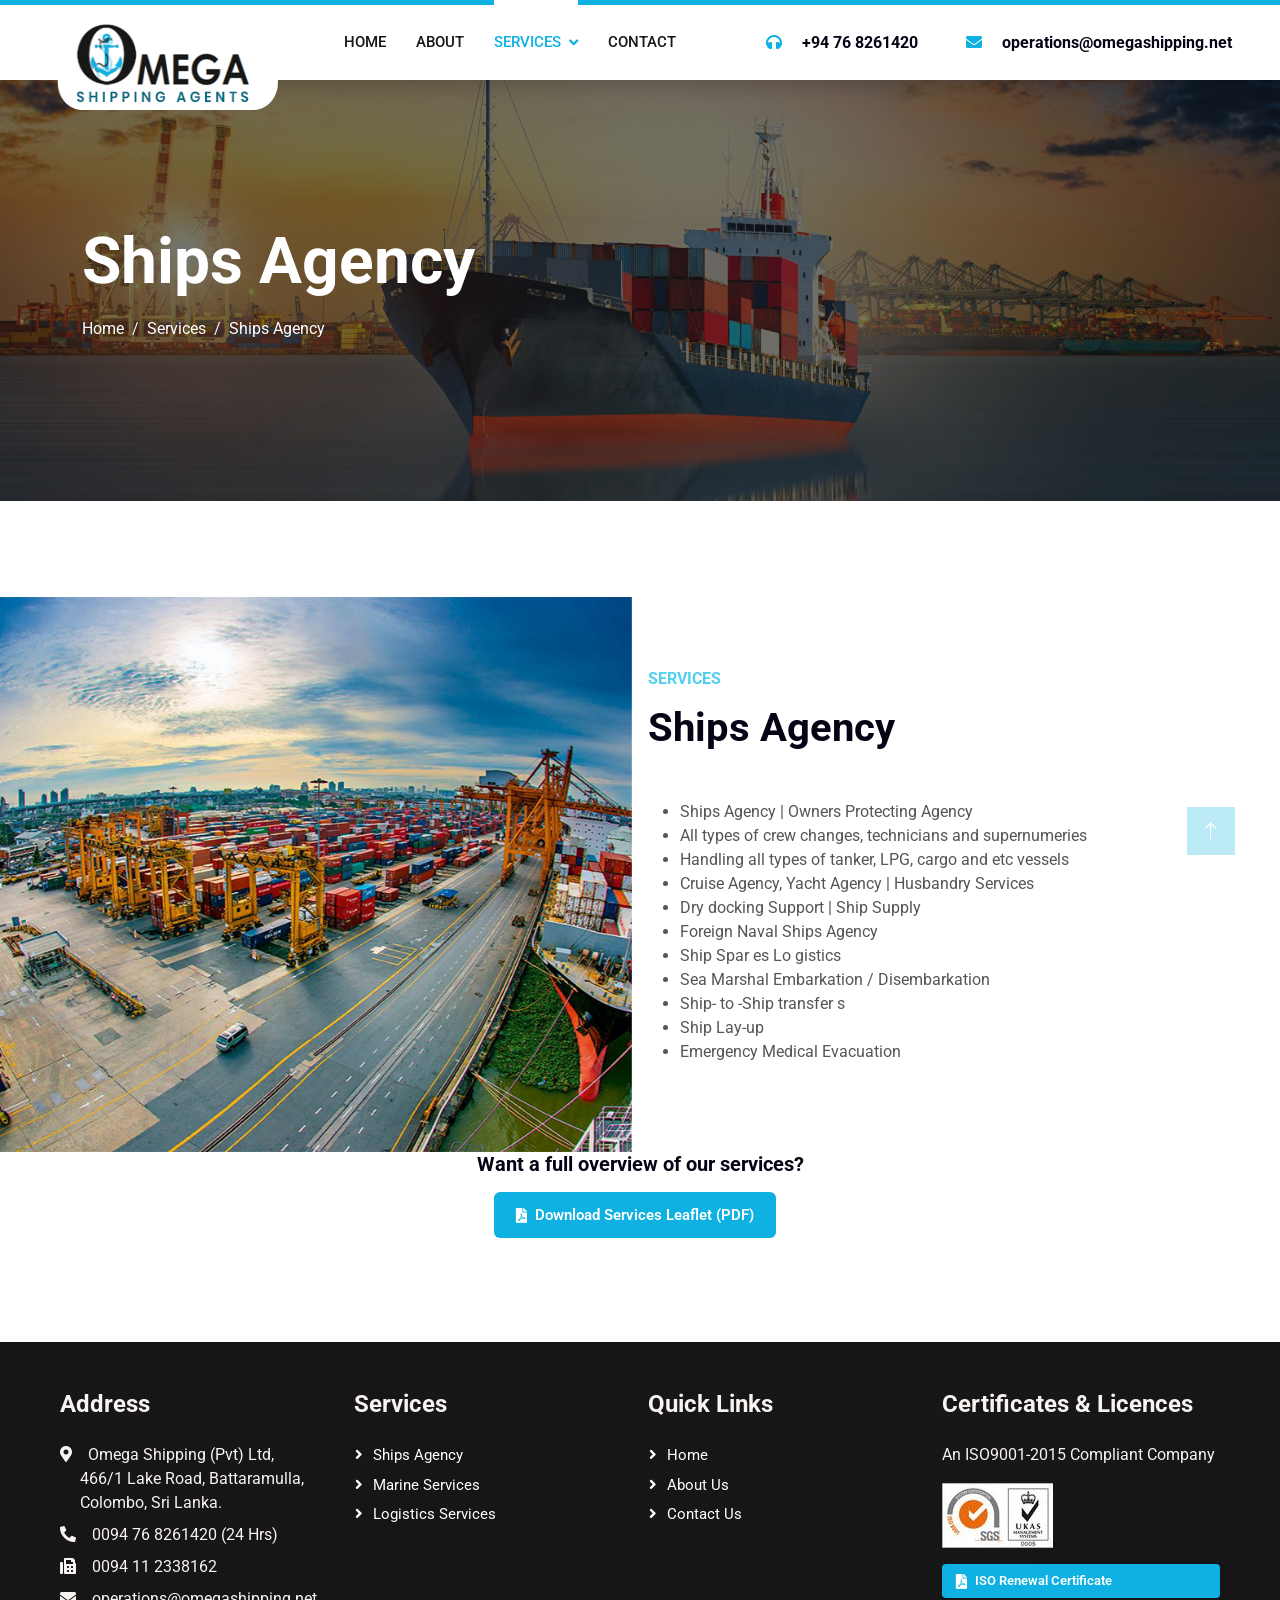
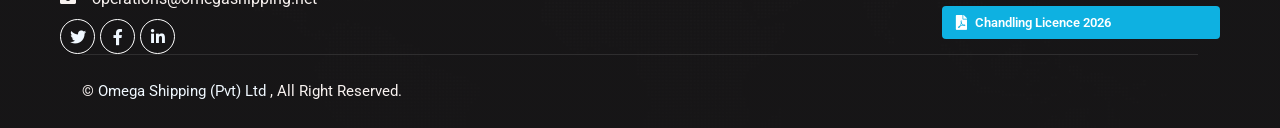
<file: shipsagency.html>
<!DOCTYPE html>
<html lang="en">

<head>
    <meta charset="utf-8">
    <title>Ships Agency | Omegashipping  
</title>
    <meta content="width=device-width, initial-scale=1.0" name="viewport">
    <meta content="" name="keywords">
    <meta content="" name="description">

    <!-- Favicon -->
  <link href="img/favicon.png" rel="icon">

    <!-- Google Web Fonts -->
    <link rel="preconnect" href="https://fonts.googleapis.com">
    <link rel="preconnect" href="https://fonts.gstatic.com" crossorigin>
    <link href="https://fonts.googleapis.com/css2?family=Inter:wght@400;600&family=Roboto:wght@500;700&display=swap" rel="stylesheet">

    <!-- Icon Font Stylesheet -->
    <link href="https://cdnjs.cloudflare.com/ajax/libs/font-awesome/5.10.0/css/all.min.css" rel="stylesheet">
    <link href="https://cdn.jsdelivr.net/npm/bootstrap-icons@1.4.1/font/bootstrap-icons.css" rel="stylesheet">

    <!-- Libraries Stylesheet -->
    <link href="lib/animate/animate.min.css" rel="stylesheet">
    <link href="lib/owlcarousel/assets/owl.carousel.min.css" rel="stylesheet">

    <!-- Customized Bootstrap Stylesheet -->
    <link href="css/bootstrap.min.css" rel="stylesheet">
    <link href="css/style.css" rel="stylesheet">
</head>

<body>
    <!-- Spinner Start -->
    <div id="spinner" class="show bg-white position-fixed translate-middle w-100 vh-100 top-50 start-50 d-flex align-items-center justify-content-center">
        <div class="spinner-grow text-primary" style="width: 3rem; height: 3rem;" role="status">
            <span class="sr-only">Loading...</span>
        </div>
    </div>

    <!-- Spinner End -->


    <!-- Navbar Start -->
    <nav class="navbar navbar-expand-lg bg-white navbar-light shadow border-top border-5 border-primary sticky-top p-0">
        <a href="index.html" class="navbar-brand ">
            <h2 class="mb-2 text-white"></h2>&nbsp;&nbsp;&nbsp;&nbsp;&nbsp;&nbsp;&nbsp;&nbsp;
            <img src="img/logo.png" alt="Trulli" width="241" height="183">
      

        </a>
        <button type="button" class="navbar-toggler me-4" data-bs-toggle="collapse" data-bs-target="#navbarCollapse">
            <span class="navbar-toggler-icon"></span>
        </button>
        <div class="collapse navbar-collapse" id="navbarCollapse">
            <div class="navbar-nav ms-auto p-4 p-lg-0">
                <a href="index.html" class="nav-item nav-link ">Home</a>
                <a href="about.html" class="nav-item nav-link">About</a>
             
                <div class="nav-item dropdown">
                    <a href="#" class="nav-link dropdown-toggle active" data-bs-toggle="dropdown">Services</a>
                    <div class="dropdown-menu fade-up m-0">
                        <a href="shipsagency.html" class="dropdown-item">Ships Agency</a>
                        <a href="marineservices.html" class="dropdown-item">Marine Services</a>
                        <a href="logisticsservices.html" class="dropdown-item">Logistics Services</a>
                        <div class="dropdown-divider"></div>
                        <a href="docs/services-leaflet.pdf" target="_blank" class="dropdown-item text-primary fw-bold">
                            <i class="fa fa-file-pdf me-2"></i>Services Leaflet (PDF)
                        </a>
                    </div>
                </div>
                <a href="contact.html" class="nav-item nav-link ">Contact</a>
            </div>
             &nbsp;&nbsp;&nbsp;&nbsp;&nbsp;&nbsp;&nbsp;  &nbsp;&nbsp;&nbsp;&nbsp;&nbsp;&nbsp;&nbsp;  
            <h6 class="m-0 pe-lg-5 d-none d-lg-block"><i class="fa fa-headphones text-primary me-3"></i> +94 76 8261420   </h6>
            <h6 class="m-0 pe-lg-5 d-none d-lg-block"><i class="fa fa-envelope text-primary me-3" ></i>    operations@omegashipping.net</h6>
            
        </div>
    </nav>
    <!-- Navbar End -->


    <!-- Page Header Start -->
    <div class="container-fluid page-header py-5" style="margin-bottom: 6rem;">
        <div class="container py-5">
                <br> <br> <br><br> <br> <br>
            <h1 class="display-3 text-white mb-3 animated slideInDown">Ships Agency</h1>
            <nav aria-label="breadcrumb animated slideInDown">
                <ol class="breadcrumb">
                    <li class="breadcrumb-item"><a class="text-white" href="#">Home</a></li>
                    <li class="breadcrumb-item"><a class="text-white" href="#">Services
</a></li>
                    <li class="breadcrumb-item text-white active" aria-current="page">Ships Agency</li>
                </ol>
            </nav>
              <br> <br> <br><br> <br> <br>
        </div>
    </div>
<!-- Page Header End -->

    
<!-- Ships Agency Start -->
    

    <div class="container-fluid overflow-hidden py-5 px-lg-0">
        <div class="container about py-5 px-lg-0">
            <div class="row g-5 mx-lg-0">
                <div class="col-lg-6 ps-lg-0 wow fadeInLeft" data-wow-delay="0.1s" style="min-height: 400px;">
                    <div class="position-relative h-100">
                        <img class="position-absolute img-fluid w-100 h-100" src="img/shipsagency.jpg" style="object-fit: cover;" alt="">
                    </div>
                </div>

                <div class="col-lg-6 about-text wow fadeInUp" data-wow-delay="0.3s">
                   <br><br><br> 
                    <h6 class="text-secondary text-uppercase mb-3">SERVICES</h6>
                    <h1 class="mb-5"> Ships Agency</h1>
                   
<ul>
    <li>Ships Agency | Owners Protecting Agency</li>
    <li>All types of crew changes, technicians and supernumeries</li>
    <li>Handling all types of tanker, LPG, cargo and etc vessels</li>
    <li>Cruise Agency, Yacht Agency | Husbandry Services</li>
    <li>Dry docking Support | Ship Supply</li>
    <li>Foreign Naval Ships Agency</li>
    <li>Ship Spar es Lo gistics</li>
    <li>Sea Marshal Embarkation / Disembarkation</li>
    <li>Ship- to -Ship transfer s</li>
    <li>Ship Lay-up</li>
    <li>Emergency Medical Evacuation</li>
</ul>  

<br><br><br>
  
                        </div>
                 </div>
            </div>
        </div>
    </div>
</div>

<!-- Ships Agency End -->

<div class="container text-center py-4 wow fadeInUp" data-wow-delay="0.1s">
    <h5 class="mb-3">Want a full overview of our services?</h5>
    <a href="docs/services-leaflet.pdf" target="_blank" class="btn-pdf btn-pdf-lg">
        <i class="fa fa-file-pdf"></i> Download Services Leaflet (PDF)
    </a>
</div>

<br><br>
        

<!-- Footer Start -->
    <div class="container-fluid bg-dark text-light footer pt-5 wow fadeIn" data-wow-delay="0.1s" style="margin-top: 6rem;">
        <div class="container-fluid px-4 px-lg-5 py-5">
            <div class="row g-5">
                <div class="col-lg-3 col-md-6">
                    <h4 class="text-light mb-4">Address</h4>
                    <p class="mb-2"><i class="fa fa-map-marker-alt me-3"></i>Omega Shipping (Pvt) Ltd,<br>&nbsp;&nbsp;&nbsp;&nbsp;&nbsp;466/1 Lake Road, Battaramulla,<br>&nbsp;&nbsp;&nbsp;&nbsp;&nbsp;Colombo, Sri Lanka.</p>
                    <p class="mb-2"><i class="fa fa-phone-alt me-3"></i>0094 76 8261420 (24 Hrs)</p>
                    <p class="mb-2"><i class="fa fa-fax me-3"></i>0094 11 2338162</p>
                    <p class="mb-2"><i class="fa fa-envelope me-3"></i>operations@omegashipping.net</p>
                    <div class="d-flex pt-2">
                        <a class="btn btn-outline-light btn-social" href=""><i class="fab fa-twitter"></i></a>
                        <a class="btn btn-outline-light btn-social" href=""><i class="fab fa-facebook-f"></i></a>
                        <a class="btn btn-outline-light btn-social" href=""><i class="fab fa-linkedin-in"></i></a>
                   
                    </div>
                </div>
                <div class="col-lg-3 col-md-6">
                    <h4 class="text-light mb-4">Services</h4>
                    <a class="btn btn-link" href="shipsagency.html">Ships Agency</a>
                    <a class="btn btn-link" href="marineservices.html">Marine Services</a>
                    <a class="btn btn-link" href="logisticsservices.html">Logistics Services</a>
                    
                </div>
                <div class="col-lg-3 col-md-6">
                    <h4 class="text-light mb-4">Quick Links</h4>
                    <a class="btn btn-link" href="index.html">Home</a>
                    <a class="btn btn-link" href="about.html">About Us</a>
                  
                    <a class="btn btn-link" href="contact.html">Contact Us</a>
                 
                </div>
                <div class="col-lg-3 col-md-6">
                    <h4 class="text-light mb-4">Certificates &amp; Licences</h4>
                    <p>An ISO9001-2015 Compliant Company</p>
                    <div class="mb-3"><img src="img/iso.jpg" alt="ISO 9001-2015" width="111" height="65"></div>
                    <a href="docs/iso-renewal-2025.pdf" target="_blank" class="btn-pdf">
                        <i class="fa fa-file-pdf"></i> ISO Renewal Certificate
                    </a>
                    <a href="docs/chandling-licence-2026.pdf" target="_blank" class="btn-pdf">
                        <i class="fa fa-file-pdf"></i> Chandling Licence 2026
                    </a>
                </div>
            </div>
        </div>
        <div class="container">
            <div class="copyright">
                <div class="row">
                    <div class="col-md-6 text-center text-md-start mb-3 mb-md-0">
                        &copy; <a> Omega Shipping (Pvt) Ltd </a>, All Right Reserved.
                    </div>
                </div>
            </div>
        </div>
    </div>
    <!-- Footer End -->


    <!-- Back to Top -->
    <a href="#" class="btn btn-lg btn-primary btn-lg-square rounded-0 back-to-top"><i class="bi bi-arrow-up"></i></a>


    <!-- JavaScript Libraries -->
    <script src="https://code.jquery.com/jquery-3.4.1.min.js"></script>
    <script src="https://cdn.jsdelivr.net/npm/bootstrap@5.0.0/dist/js/bootstrap.bundle.min.js"></script>
    <script src="lib/wow/wow.min.js"></script>
    <script src="lib/easing/easing.min.js"></script>
    <script src="lib/waypoints/waypoints.min.js"></script>
    <script src="lib/counterup/counterup.min.js"></script>
    <script src="lib/owlcarousel/owl.carousel.min.js"></script>
     <script src="slide.js"></script>

    <!-- wWeb Javascript -->
    <script src="js/main.js"></script>
</body>

</html>
</file>
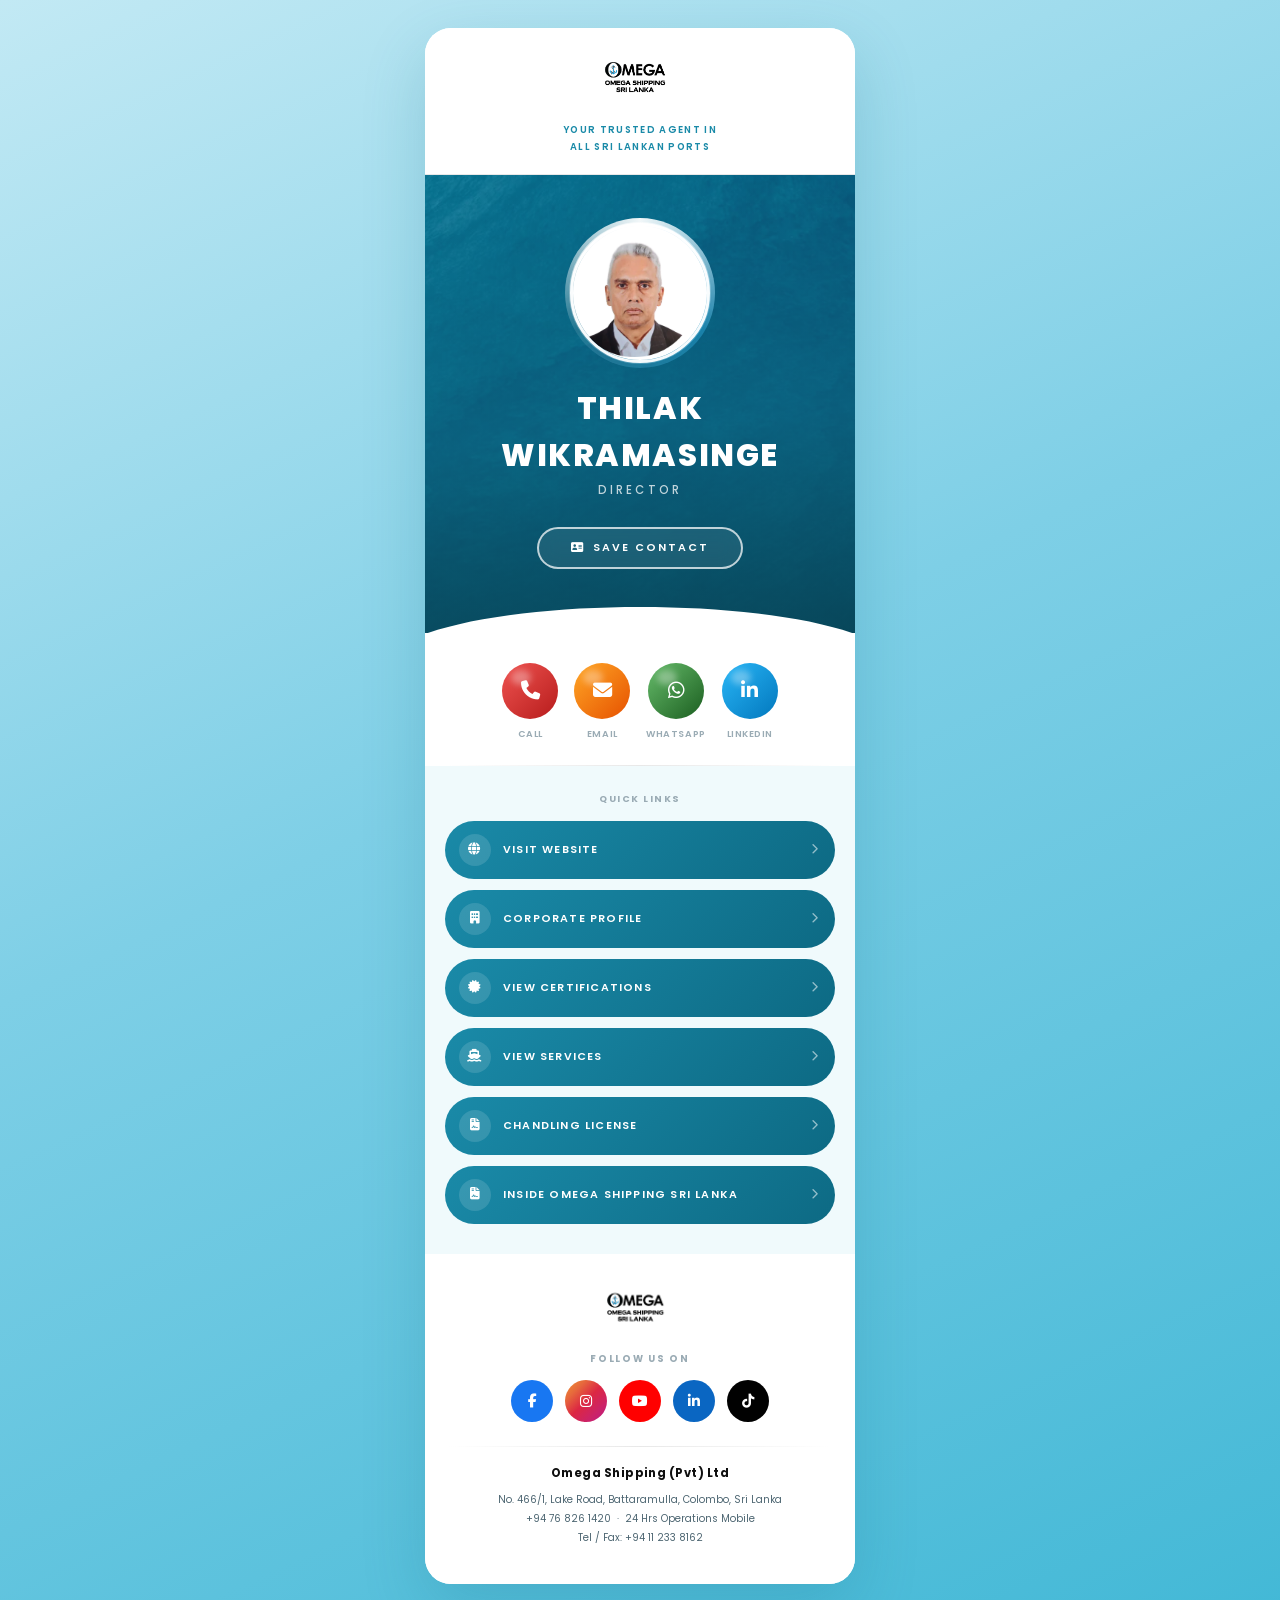
<file: thilak-smartcard.html>
<!DOCTYPE html>
<html lang="en">
<head>
    <meta charset="UTF-8">
    <meta name="viewport" content="width=device-width, initial-scale=1.0, maximum-scale=1.0">
    <title>Thilak Wikramasinge – Omega Shipping Sri Lanka</title>
    <meta name="description" content="Digital business card for Thilak Wikramasinge, Director at Omega Shipping (Pvt) Ltd, Sri Lanka.">
    <link rel="icon" href="img/favicon.png">

    <link rel="preconnect" href="https://fonts.googleapis.com">
    <link rel="preconnect" href="https://fonts.gstatic.com" crossorigin>
    <link href="https://fonts.googleapis.com/css2?family=Poppins:wght@300;400;500;600;700;800&display=swap" rel="stylesheet">
    <link rel="stylesheet" href="https://cdnjs.cloudflare.com/ajax/libs/font-awesome/6.5.0/css/all.min.css">

    <style>
        /* ════════════════════════════════
           RESET & DESIGN TOKENS
        ════════════════════════════════ */
        *, *::before, *::after { margin: 0; padding: 0; box-sizing: border-box; }

        :root {
            /* Extracted from Omega Shipping logo */
            --brand-black:      #0f0f0f;
            --anchor-blue:      #42b8d6;
            --anchor-dark:      #1a8aa8;
            --anchor-deep:      #0d6a84;
            --surface-tint:     #f0fafc;
            --surface-border:   #e8e8e8;
            --white:            #ffffff;
            --gray-600:         #4b6470;
            --gray-400:         #9aabb4;
            --shadow-card:  0 24px 64px rgba(13, 106, 132, 0.20);
            --shadow-btn:   0 10px 28px rgba(26, 138, 168, 0.40);
            --shadow-icon:  0 10px 26px rgba(0, 0, 0, 0.24);
            --pill: 50px;
            --card-radius: 26px;
        }

        html { scroll-behavior: smooth; }

        body {
            font-family: 'Poppins', sans-serif;
            background: linear-gradient(155deg, #c2e9f4 0%, #7ecfe6 45%, #42b8d6 100%);
            min-height: 100vh;
            display: flex;
            justify-content: center;
            padding: 28px 16px 48px;
        }

        /* ════════════════════════════════
           CARD SHELL
        ════════════════════════════════ */
        .card {
            width: 100%;
            max-width: 430px;
            background: var(--white);
            border-radius: var(--card-radius);
            overflow: hidden;
            box-shadow: var(--shadow-card);
            animation: cardIn 0.9s cubic-bezier(0.22, 1, 0.36, 1) both;
        }

        /* ════════════════════════════════
           HEADER
        ════════════════════════════════ */
        .c-header {
            background: var(--white);
            border-bottom: 1px solid var(--surface-border);
            padding: 22px 24px 18px;
            text-align: center;
            animation: fadeDown 0.65s ease 0.25s both;
        }

        .c-header a { display: inline-block; }

        .header-logo {
            height: 56px;
            object-fit: contain;
        }

        .tagline {
            margin-top: 9px;
            font-size: 0.6rem;
            font-weight: 600;
            letter-spacing: 0.14em;
            color: var(--anchor-dark);
            text-transform: uppercase;
            line-height: 1.75;
        }

        /* ════════════════════════════════
           HERO
        ════════════════════════════════ */
        .hero {
            position: relative;
            overflow: hidden;
            padding: 48px 24px 64px;
            text-align: center;
        }

        .hero-bg {
            position: absolute;
            inset: -12%;
            background: url('img/card_bg.png') center / cover no-repeat;
            animation: kenBurns 22s ease-in-out infinite alternate;
            z-index: 0;
        }

        .hero-overlay {
            position: absolute;
            inset: 0;
            background: linear-gradient(
                175deg,
                rgba(13, 106, 132, 0.52) 0%,
                rgba(13, 106, 132, 0.78) 55%,
                rgba(8,  72,  90, 0.94) 100%
            );
            z-index: 1;
        }

        .hero-wave {
            position: absolute;
            bottom: -1px;
            left: 0;
            width: 100%;
            z-index: 2;
            pointer-events: none;
        }

        .hero-content {
            position: relative;
            z-index: 3;
        }

        /* ── Photo ring ── */
        .photo-wrap {
            position: relative;
            width: 140px;
            height: 140px;
            margin: 0 auto 22px;
            animation: scaleIn 0.9s cubic-bezier(0.34, 1.56, 0.64, 1) 0.4s both;
        }

        .photo-wrap::before {
            content: '';
            position: absolute;
            inset: -5px;
            border-radius: 50%;
            background: conic-gradient(
                from 0deg,
                rgba(255,255,255,0.95),
                rgba(42,163,212,0.5),
                rgba(255,255,255,0.1),
                rgba(255,255,255,0.95)
            );
            animation: spin 4.5s linear infinite;
        }

        .photo-wrap::after {
            content: '';
            position: absolute;
            inset: -1px;
            border-radius: 50%;
            background: rgba(255,255,255,0.18);
            backdrop-filter: blur(3px);
        }

        .hero-photo {
            width: 100%;
            height: 100%;
            border-radius: 50%;
            object-fit: cover;
            object-position: center top;
            border: 3px solid rgba(255,255,255,0.95);
            position: relative;
            z-index: 1;
            animation: photoFloat 5s ease-in-out 2s infinite;
            transition: transform 0.4s cubic-bezier(0.34, 1.56, 0.64, 1),
                        box-shadow 0.4s ease;
        }

        .photo-wrap:hover .hero-photo {
            animation-play-state: paused;
            transform: scale(1.08);
            box-shadow:
                0 0 0 6px rgba(255,255,255,0.18),
                0 14px 36px rgba(0,0,0,0.45);
        }

        /* ── Hero text ── */
        .hero-name {
            font-size: clamp(1.5rem, 6vw, 1.95rem);
            font-weight: 800;
            color: var(--white);
            letter-spacing: 0.05em;
            text-transform: uppercase;
            margin-bottom: 3px;
            animation: slideUp 0.7s ease 0.6s both;
        }

        .hero-role {
            font-size: 0.72rem;
            font-weight: 500;
            color: rgba(255,255,255,0.75);
            letter-spacing: 0.28em;
            text-transform: uppercase;
            margin-bottom: 28px;
            animation: slideUp 0.7s ease 0.73s both;
        }

        /* ── Save Contact button ── */
        .save-btn {
            display: inline-flex;
            align-items: center;
            gap: 8px;
            border: 2px solid rgba(255,255,255,0.72);
            color: var(--white);
            font-family: 'Poppins', sans-serif;
            font-size: 0.68rem;
            font-weight: 600;
            letter-spacing: 0.18em;
            text-transform: uppercase;
            padding: 11px 32px;
            border-radius: var(--pill);
            background: rgba(255,255,255,0.08);
            backdrop-filter: blur(10px);
            -webkit-backdrop-filter: blur(10px);
            text-decoration: none;
            position: relative;
            overflow: hidden;
            transition: background 0.3s, border-color 0.3s,
                        transform 0.3s cubic-bezier(0.34, 1.56, 0.64, 1),
                        box-shadow 0.3s;
            animation: fadeIn 0.8s ease 0.9s both;
        }

        .save-btn::before {
            content: '';
            position: absolute;
            inset: -6px;
            border-radius: var(--pill);
            border: 2px solid rgba(255,255,255,0.28);
            animation: pulseBorder 3s ease-in-out infinite;
            pointer-events: none;
        }

        .save-btn:hover {
            background: rgba(255,255,255,0.22);
            border-color: rgba(255,255,255,1);
            transform: translateY(-3px) scale(1.03);
            box-shadow: 0 12px 30px rgba(0,0,0,0.32);
        }
        .save-btn:active { transform: translateY(-1px) scale(1.01); }

        /* ════════════════════════════════
           QUICK CONTACT ICONS
        ════════════════════════════════ */
        .contact-row {
            background: var(--white);
            padding: 30px 16px 24px;
            display: flex;
            justify-content: center;
            gap: 16px;
        }

        .c-icon {
            display: flex;
            flex-direction: column;
            align-items: center;
            gap: 8px;
            text-decoration: none;
            opacity: 0;
            transform: translateY(22px) scale(0.85);
            transition: opacity 0.45s ease, transform 0.45s ease;
        }
        .c-icon.visible { opacity: 1; transform: translateY(0) scale(1); }

        .c-icon-circle {
            width: 56px;
            height: 56px;
            border-radius: 50%;
            display: flex;
            align-items: center;
            justify-content: center;
            font-size: 1.2rem;
            color: white;
            position: relative;
            transition: transform 0.4s cubic-bezier(0.34, 1.56, 0.64, 1),
                        box-shadow 0.35s ease;
        }

        .c-icon-circle::after {
            content: '';
            position: absolute;
            top: 7px; left: 9px;
            width: 36%; height: 28%;
            background: rgba(255,255,255,0.32);
            border-radius: 50%;
            filter: blur(3px);
            pointer-events: none;
        }

        .c-icon:hover .c-icon-circle {
            transform: translateY(-9px) scale(1.14) rotate(-6deg);
            box-shadow: var(--shadow-icon);
        }

        .c-icon-label {
            font-size: 0.58rem;
            font-weight: 600;
            color: var(--gray-400);
            letter-spacing: 0.06em;
            text-transform: uppercase;
            transition: color 0.3s;
        }
        .c-icon:hover .c-icon-label { color: var(--anchor-dark); }

        .bg-phone    { background: linear-gradient(135deg, #ef5350, #b71c1c); }
        .bg-email    { background: linear-gradient(135deg, #ffa726, #e65100); }
        .bg-whatsapp { background: linear-gradient(135deg, #66bb6a, #1b5e20); }
        .bg-linkedin { background: linear-gradient(135deg, #29b6f6, #0277bd); }

        /* ════════════════════════════════
           DIVIDER
        ════════════════════════════════ */
        .row-divider {
            height: 1px;
            margin: 0 22px;
            background: linear-gradient(to right, transparent, var(--surface-border), transparent);
        }

        /* ════════════════════════════════
           ACTION BUTTONS
        ════════════════════════════════ */
        .action-section {
            background: var(--surface-tint);
            padding: 26px 20px 30px;
            display: flex;
            flex-direction: column;
            gap: 11px;
        }

        .section-label {
            font-size: 0.58rem;
            font-weight: 700;
            letter-spacing: 0.16em;
            color: var(--gray-400);
            text-transform: uppercase;
            text-align: center;
            margin-bottom: 4px;
        }

        .a-btn {
            display: flex;
            align-items: center;
            justify-content: space-between;
            padding: 13px 16px 13px 14px;
            border-radius: var(--pill);
            background: linear-gradient(135deg, var(--anchor-dark) 0%, var(--anchor-deep) 100%);
            color: var(--white);
            text-decoration: none;
            font-family: 'Poppins', sans-serif;
            font-size: 0.68rem;
            font-weight: 600;
            letter-spacing: 0.11em;
            text-transform: uppercase;
            position: relative;
            overflow: hidden;
            opacity: 0;
            transform: translateY(20px);
            transition: opacity 0.4s ease, transform 0.4s ease,
                        background 0.35s ease, box-shadow 0.35s ease;
        }
        .a-btn.visible { opacity: 1; transform: translateY(0); }

        .a-btn::after {
            content: '';
            position: absolute;
            top: 0; left: -90%;
            width: 55%; height: 100%;
            background: linear-gradient(90deg, transparent, rgba(255,255,255,0.12), transparent);
            transition: left 0.55s ease;
            pointer-events: none;
        }
        .a-btn:hover::after { left: 140%; }

        .a-btn:hover {
            background: linear-gradient(135deg, var(--anchor-blue) 0%, var(--anchor-dark) 100%);
            box-shadow: var(--shadow-btn);
            transform: translateX(6px) translateY(0);
        }
        .a-btn:active { transform: translateX(3px) scale(0.99); }

        .a-btn-left {
            display: flex;
            align-items: center;
            gap: 12px;
        }

        .a-btn-icon {
            width: 32px;
            height: 32px;
            border-radius: 50%;
            background: rgba(255,255,255,0.13);
            display: flex;
            align-items: center;
            justify-content: center;
            font-size: 0.78rem;
            flex-shrink: 0;
            transition: background 0.3s, transform 0.35s cubic-bezier(0.34, 1.56, 0.64, 1);
        }
        .a-btn:hover .a-btn-icon {
            background: rgba(255,255,255,0.24);
            transform: rotate(12deg) scale(1.1);
        }

        .a-btn-arrow {
            font-size: 0.68rem;
            opacity: 0.55;
            transition: transform 0.3s ease, opacity 0.3s ease;
            flex-shrink: 0;
        }
        .a-btn:hover .a-btn-arrow { transform: translateX(5px); opacity: 1; }

        /* ════════════════════════════════
           FOOTER
        ════════════════════════════════ */
        .c-footer {
            background: var(--white);
            padding: 28px 24px 36px;
            text-align: center;
        }

        .footer-logo {
            height: 52px;
            object-fit: contain;
            margin-bottom: 18px;
            display: block;
            margin-left: auto;
            margin-right: auto;
        }

        .follow-label {
            font-size: 0.6rem;
            font-weight: 700;
            letter-spacing: 0.18em;
            color: var(--gray-400);
            text-transform: uppercase;
            margin-bottom: 14px;
        }

        .social-row {
            display: flex;
            justify-content: center;
            gap: 12px;
            margin-bottom: 24px;
        }

        .s-icon {
            width: 42px;
            height: 42px;
            border-radius: 50%;
            display: flex;
            align-items: center;
            justify-content: center;
            font-size: 0.88rem;
            color: white;
            text-decoration: none;
            transition: transform 0.4s cubic-bezier(0.34, 1.56, 0.64, 1),
                        box-shadow 0.3s ease,
                        filter 0.3s ease;
        }
        .s-icon:hover {
            transform: translateY(-7px) scale(1.15);
            box-shadow: 0 10px 22px rgba(0,0,0,0.22);
            filter: brightness(1.15);
        }
        .s-icon:active { transform: translateY(-3px) scale(1.06); }

        .s-fb { background: #1877f2; }
        .s-ig { background: linear-gradient(135deg, #f09433 0%, #e6683c 25%, #dc2743 50%, #cc2366 75%, #bc1888 100%); }
        .s-yt { background: #ff0000; }
        .s-li { background: #0a66c2; }
        .s-tt { background: #010101; }

        .footer-hr {
            height: 1px;
            background: linear-gradient(to right, transparent, var(--surface-border), transparent);
            margin-bottom: 18px;
        }

        .footer-company {
            font-size: 0.72rem;
            font-weight: 700;
            color: var(--brand-black);
            letter-spacing: 0.04em;
            margin-bottom: 8px;
        }

        .footer-address {
            font-size: 0.62rem;
            color: var(--gray-600);
            line-height: 1.95;
        }

        /* ════════════════════════════════
           KEYFRAME ANIMATIONS
        ════════════════════════════════ */
        @keyframes cardIn {
            from { opacity: 0; transform: translateY(44px) scale(0.95); }
            to   { opacity: 1; transform: translateY(0) scale(1); }
        }
        @keyframes fadeDown {
            from { opacity: 0; transform: translateY(-22px); }
            to   { opacity: 1; transform: translateY(0); }
        }
        @keyframes slideUp {
            from { opacity: 0; transform: translateY(24px); }
            to   { opacity: 1; transform: translateY(0); }
        }
        @keyframes scaleIn {
            from { opacity: 0; transform: scale(0.45); }
            to   { opacity: 1; transform: scale(1); }
        }
        @keyframes fadeIn {
            from { opacity: 0; }
            to   { opacity: 1; }
        }
        @keyframes kenBurns {
            from { transform: scale(1)    translate(0%, 0%); }
            to   { transform: scale(1.15) translate(-2%, 2%); }
        }
        @keyframes spin {
            to { transform: rotate(360deg); }
        }
        @keyframes photoFloat {
            0%, 100% { transform: translateY(0); }
            50%       { transform: translateY(-6px); }
        }
        @keyframes pulseBorder {
            0%, 100% { transform: scale(1);    opacity: 0.45; }
            50%       { transform: scale(1.08); opacity: 0; }
        }

        /* ════════════════════════════════
           RIPPLE
        ════════════════════════════════ */
        .ripple-dot {
            position: absolute;
            border-radius: 50%;
            background: rgba(255,255,255,0.36);
            transform: scale(0);
            animation: rippleAnim 0.65s linear forwards;
            pointer-events: none;
        }
        @keyframes rippleAnim {
            to { transform: scale(5); opacity: 0; }
        }

        /* ════════════════════════════════
           RESPONSIVE
        ════════════════════════════════ */
        @media (max-width: 460px) {
            body { padding: 0; background: var(--anchor-blue); }
            .card { border-radius: 0; box-shadow: none; max-width: 100%; }
        }

        @media (prefers-reduced-motion: reduce) {
            .hero-bg, .hero-photo, .photo-wrap::before,
            .save-btn::before, *, *::before, *::after {
                animation-duration: 0.01ms !important;
                transition-duration: 0.15ms !important;
            }
        }
    </style>
</head>
<body>

<div class="card">

    <!-- ══ HEADER ══ -->
    <header class="c-header">
        <a href="http://www.omegashipping.net" target="_blank" rel="noopener">
            <img src="img/omega_logo.png" alt="Omega Shipping Sri Lanka" class="header-logo">
        </a>
        <p class="tagline">Your Trusted Agent in<br>All Sri Lankan Ports</p>
    </header>

    <!-- ══ HERO ══ -->
    <section class="hero">
        <div class="hero-bg"></div>
        <div class="hero-overlay"></div>

        <svg class="hero-wave" viewBox="0 0 430 40" preserveAspectRatio="none" xmlns="http://www.w3.org/2000/svg">
            <path d="M0,40 C100,4 330,4 430,40 Z" fill="#ffffff"/>
        </svg>

        <div class="hero-content">
            <div class="photo-wrap">
                <img src="img/Thilak Wikramasinge.png" alt="Thilak Wikramasinge" class="hero-photo">
            </div>
            <h1 class="hero-name">Thilak Wikramasinge</h1>
            <p class="hero-role">Director</p>
            <a href="thilak-wikramasinghe.vcf" download class="save-btn">
                <i class="fas fa-address-card"></i> Save Contact
            </a>
        </div>
    </section>

    <!-- ══ QUICK CONTACT ICONS ══ -->
    <div class="contact-row">
        <a href="tel:+94768261420" class="c-icon" aria-label="Call Thilak Wikramasinge">
            <div class="c-icon-circle bg-phone"><i class="fas fa-phone"></i></div>
            <span class="c-icon-label">Call</span>
        </a>
        <a href="mailto:thilak@omegashipping.net" class="c-icon" aria-label="Email Thilak Wikramasinge">
            <div class="c-icon-circle bg-email"><i class="fas fa-envelope"></i></div>
            <span class="c-icon-label">Email</span>
        </a>
        <a href="https://wa.me/94768261420" target="_blank" rel="noopener" class="c-icon" aria-label="WhatsApp Thilak Wikramasinge">
            <div class="c-icon-circle bg-whatsapp"><i class="fab fa-whatsapp"></i></div>
            <span class="c-icon-label">WhatsApp</span>
        </a>
        <a href="https://www.linkedin.com/in/thilak-wickramasinghe-29001294/" target="_blank" rel="noopener" class="c-icon" aria-label="Thilak Wikramasinge on LinkedIn">
            <div class="c-icon-circle bg-linkedin"><i class="fab fa-linkedin-in"></i></div>
            <span class="c-icon-label">LinkedIn</span>
        </a>
    </div>

    <div class="row-divider"></div>

    <!-- ══ ACTION BUTTONS ══ -->
    <section class="action-section">
        <p class="section-label">Quick Links</p>

        <a href="http://www.omegashipping.net" target="_blank" rel="noopener" class="a-btn">
            <span class="a-btn-left">
                <span class="a-btn-icon"><i class="fas fa-globe"></i></span>
                Visit Website
            </span>
            <i class="fas fa-chevron-right a-btn-arrow"></i>
        </a>

        <a href="http://www.omegashipping.net/docs/Company%20Profile.pdf" target="_blank" rel="noopener" class="a-btn">
            <span class="a-btn-left">
                <span class="a-btn-icon"><i class="fas fa-building"></i></span>
                Corporate Profile
            </span>
            <i class="fas fa-chevron-right a-btn-arrow"></i>
        </a>

        <a href="https://omegashipping.net/docs/iso-renewal-2025.pdf" target="_blank" rel="noopener" class="a-btn">
            <span class="a-btn-left">
                <span class="a-btn-icon"><i class="fas fa-certificate"></i></span>
                View Certifications
            </span>
            <i class="fas fa-chevron-right a-btn-arrow"></i>
        </a>

        <a href="http://omegashipping.net/docs/services-leaflet.pdf" target="_blank" rel="noopener" class="a-btn">
            <span class="a-btn-left">
                <span class="a-btn-icon"><i class="fas fa-ship"></i></span>
                View Services
            </span>
            <i class="fas fa-chevron-right a-btn-arrow"></i>
        </a>

        <a href="https://omegashipping.net/docs/chandling-licence-2026.pdf" target="_blank" rel="noopener" class="a-btn">
            <span class="a-btn-left">
                <span class="a-btn-icon"><i class="fas fa-file-contract"></i></span>
                Chandling License
            </span>
            <i class="fas fa-chevron-right a-btn-arrow"></i>
        </a>

        <a href="https://www.youtube.com/watch?v=ePmK6LHoUcc" target="_blank" rel="noopener" class="a-btn">
            <span class="a-btn-left">
                <span class="a-btn-icon"><i class="fas fa-file-contract"></i></span>
                Inside Omega Shipping Sri Lanka
            </span>
            <i class="fas fa-chevron-right a-btn-arrow"></i>
        </a>
    </section>

    <!-- ══ FOOTER ══ -->
    <footer class="c-footer">
        <a href="http://www.omegashipping.net" target="_blank" rel="noopener">
            <img src="img/omega_logo.png" alt="Omega Shipping" class="footer-logo">
        </a>
        <p class="follow-label">Follow Us On</p>
        <div class="social-row">
            <!-- Verify these URLs with official Omega Shipping handles -->
            <a href="https://facebook.com/omegashipping.sl" target="_blank" rel="noopener" class="s-icon s-fb" aria-label="Facebook"><i class="fab fa-facebook-f"></i></a>
            <a href="https://www.instagram.com/omegashipping.sl" target="_blank" rel="noopener" class="s-icon s-ig" aria-label="Instagram"><i class="fab fa-instagram"></i></a>
            <a href="https://www.youtube.com/@OmegaShippingSL" target="_blank" rel="noopener" class="s-icon s-yt" aria-label="YouTube"><i class="fab fa-youtube"></i></a>
            <a href="https://www.linkedin.com/company/omega-shipping-sri-lanka" target="_blank" rel="noopener" class="s-icon s-li" aria-label="LinkedIn"><i class="fab fa-linkedin-in"></i></a>
            <a href="https://www.tiktok.com/@omegashipping.sl" target="_blank" rel="noopener" class="s-icon s-tt" aria-label="TikTok"><i class="fab fa-tiktok"></i></a>
        </div>
        <div class="footer-hr"></div>
        <p class="footer-company">Omega Shipping (Pvt) Ltd</p>
        <p class="footer-address">
            No. 466/1, Lake Road, Battaramulla, Colombo, Sri Lanka<br>
            +94 76 826 1420 &nbsp;&middot;&nbsp; 24 Hrs Operations Mobile<br>
            Tel / Fax: +94 11 233 8162
        </p>
    </footer>

</div><!-- .card -->

<script>
(function () {
    'use strict';

    /* ── Scroll-triggered animations via IntersectionObserver ── */
    const io = new IntersectionObserver(function (entries) {
        entries.forEach(function (entry) {
            if (!entry.isIntersecting) return;
            var el = entry.target;
            var delay = parseInt(el.dataset.delay || '0', 10);
            setTimeout(function () { el.classList.add('visible'); }, delay);
            io.unobserve(el);
        });
    }, { threshold: 0.12, rootMargin: '0px 0px -28px 0px' });

    document.querySelectorAll('.c-icon').forEach(function (el, i) {
        el.dataset.delay = i * 95;
        io.observe(el);
    });

    document.querySelectorAll('.a-btn').forEach(function (el, i) {
        el.dataset.delay = i * 75;
        io.observe(el);
    });

    /* ── Ripple effect on action buttons and save button ── */
    function attachRipple(el) {
        el.addEventListener('click', function (e) {
            var rect = el.getBoundingClientRect();
            var size = Math.max(rect.width, rect.height);
            var dot  = document.createElement('span');
            dot.className = 'ripple-dot';
            dot.style.cssText = [
                'width:'  + size + 'px',
                'height:' + size + 'px',
                'left:'   + (e.clientX - rect.left - size / 2) + 'px',
                'top:'    + (e.clientY - rect.top  - size / 2) + 'px'
            ].join(';');
            el.appendChild(dot);
            dot.addEventListener('animationend', function () { dot.remove(); });
        });
    }

    document.querySelectorAll('.a-btn, .save-btn').forEach(attachRipple);

}());
</script>

</body>
</html>
</file>
<file: css/style.css>
/********** Template CSS **********/
:root {
    --primary: #0EB1E1;
    --secondary: #0d9fc9;
    --light: #F0F8FF;
    --dark: #181717;
}

.fw-medium {
    font-weight: 600 !important;
}

.back-to-top {
    position: fixed;
    display: none;
    right: 45px;
    bottom: 45px;
    z-index: 99;
}


/*** Spinner ***/
#spinner {
    opacity: 0;
    visibility: hidden;
    transition: opacity .5s ease-out, visibility 0s linear .5s;
    z-index: 99999;
}

#spinner.show {
    transition: opacity .5s ease-out, visibility 0s linear 0s;
    visibility: visible;
    opacity: 1;
}


/*** Button ***/
.btn {
    font-weight: 600;
    transition: .5s;
}

.btn.btn-primary,
.btn.btn-secondary {
    color: #FFFFFF;
}

.btn-square {
    width: 38px;
    height: 38px;
}

.btn-sm-square {
    width: 32px;
    height: 32px;
}

.btn-lg-square {
    width: 48px;
    height: 48px;
}

.btn-square,
.btn-sm-square,
.btn-lg-square {
    padding: 0;
    display: flex;
    align-items: center;
    justify-content: center;
    font-weight: normal;
}

/*** Navbar ***/
.navbar .dropdown-toggle::after {
    border: none;
    content: "\f107";
    font-family: "Font Awesome 5 Free";
    font-weight: 900;
    vertical-align: middle;
    margin-left: 8px;
}

.navbar-light .navbar-nav .nav-link {
    position: relative;
    margin-right: 30px;
    padding: 25px 0;
    color: #FFFFFF;
    font-size: 15px;
    text-transform: uppercase;
    outline: none;
}

.navbar-light .navbar-nav .nav-link:hover,
.navbar-light .navbar-nav .nav-link.active {
    color: var(--primary);
}

@media (max-width: 991.98px) {
    .navbar-light .navbar-nav .nav-link {
        margin-right: 0;
        padding: 10px 0;
    }

    .navbar-light .navbar-nav {
        border-top: 1px solid #EEEEEE;
    }
}

.navbar-light .navbar-brand,
.navbar-light a.btn {
    height: 75px;
}

.navbar-light .navbar-nav .nav-link {
    color: var(--dark);
    font-weight: 500;
}

.navbar-light.sticky-top {
    top: -100px;
    transition: .5s;
}

@media (min-width: 992px) {
    .navbar-light .navbar-nav .nav-link::before {
        position: absolute;
        content: "";
        width: 0;
        height: 5px;
        top: -6px;
        left: 50%;
        background: #FFFFFF;
        transition: .5s;
    }

    .navbar-light .navbar-nav .nav-link:hover::before,
    .navbar-light .navbar-nav .nav-link.active::before {
        width: 100%;
        left: 0;
    }

    .navbar-light .navbar-nav .nav-link.nav-contact::before {
        display: none;
    }

    .navbar .nav-item .dropdown-menu {
        display: block;
        border: none;
        margin-top: 0;
        top: 150%;
        opacity: 0;
        visibility: hidden;
        transition: .5s;
    }

    .navbar .nav-item:hover .dropdown-menu {
        top: 100%;
        visibility: visible;
        transition: .5s;
        opacity: 1;
    }
}


/*** Header ***/
@media (max-width: 768px) {
    .header-carousel .owl-carousel-item {
        position: relative;
        min-height: 500px;
    }

    .header-carousel .owl-carousel-item img {
        position: absolute;
        width: 100%;
        height: 100%;
        object-fit: cover;
    }

    .header-carousel .owl-carousel-item h5,
    .header-carousel .owl-carousel-item p {
        font-size: 14px !important;
        font-weight: 400 !important;
    }

    .header-carousel .owl-carousel-item h1 {
        font-size: 30px;
        font-weight: 600;
    }
}

.header-carousel .owl-nav {
    position: absolute;
    top: 50%;
    right: 8%;
    transform: translateY(-50%);
    display: flex;
    flex-direction: column;
}

.header-carousel .owl-nav .owl-prev,
.header-carousel .owl-nav .owl-next {
    margin: 7px 0;
    width: 45px;
    height: 45px;
    display: flex;
    align-items: center;
    justify-content: center;
    color: #FFFFFF;
    background: transparent;
    border: 1px solid #FFFFFF;
    border-radius: 45px;
    font-size: 22px;
    transition: .5s;
}

.header-carousel .owl-nav .owl-prev:hover,
.header-carousel .owl-nav .owl-next:hover {
    background: var(--primary);
    border-color: var(--primary);
}

.page-header {
    background: linear-gradient(rgba(24, 23, 23, .6), rgba(24, 23, 23, .6)), url(../img/aboutus.jpg) center center no-repeat;
    background-size: cover;
}

.breadcrumb-item+.breadcrumb-item::before {
    color: var(--light);
}


/*** About ***/
@media (min-width: 992px) {
    .container.about {
        max-width: 100% !important;
    }

    .about-text {
        padding-right: calc(((100% - 960px) / 2) + .75rem);
    }
}

@media (min-width: 1200px) {
    .about-text {
        padding-right: calc(((100% - 1140px) / 2) + .75rem);
    }
}

@media (min-width: 1400px) {
    .about-text {
        padding-right: calc(((100% - 1320px) / 2) + .75rem);
    }
}


/*** Feature ***/
@media (min-width: 992px) {
    .container.feature {
        max-width: 100% !important;
    }

    .feature-text {
        padding-left: calc(((100% - 960px) / 2) + .75rem);
    }
}

@media (min-width: 1200px) {
    .feature-text {
        padding-left: calc(((100% - 1140px) / 2) + .75rem);
    }
}

@media (min-width: 1400px) {
    .feature-text {
        padding-left: calc(((100% - 1320px) / 2) + .75rem);
    }
}


/*** Service, Price & Team ***/
.service-item,
.price-item,
.team-item {
    box-shadow: 0 0 45px rgba(0, 0, 0, .07);
}

.service-item img,
.team-item img {
    transition: .5s;
}

.service-item:hover img,
.team-item:hover img {
    transform: scale(1.1);
}

.service-item a.btn-slide,
.price-item a.btn-slide,
.team-item div.btn-slide {
    position: relative;
    display: inline-block;
    overflow: hidden;
    font-size: 0;
}

.service-item a.btn-slide i,
.service-item a.btn-slide span,
.price-item a.btn-slide i,
.price-item a.btn-slide span,
.team-item div.btn-slide i,
.team-item div.btn-slide span {
    position: relative;
    height: 40px;
    padding: 0 15px;
    display: inline-flex;
    align-items: center;
    font-size: 16px;
    color: #FFFFFF;
    background: var(--primary);
    border-radius: 0 35px 35px 0;
    transition: .5s;
    z-index: 2;
}

.team-item div.btn-slide span a i {
    padding: 0 10px;
}

.team-item div.btn-slide span a:hover i {
    background: var(--secondary);
}

.service-item a.btn-slide span,
.price-item a.btn-slide span,
.team-item div.btn-slide span {
    padding-left: 0;
    left: -100%;
    z-index: 1;
}

.service-item:hover a.btn-slide i,
.price-item:hover a.btn-slide i,
.team-item:hover div.btn-slide i {
    border-radius: 0;
}

.service-item:hover a.btn-slide span,
.price-item:hover a.btn-slide span,
.team-item:hover div.btn-slide span {
    left: 0;
}

.service-item a.btn-slide:hover i,
.service-item a.btn-slide:hover span,
.price-item a.btn-slide:hover i,
.price-item a.btn-slide:hover span {
    background: var(--secondary);
}


/*** Testimonial ***/
.testimonial-carousel .owl-item .testimonial-item {
    position: relative;
    transition: .5s;
}

.testimonial-carousel .owl-item.center .testimonial-item {
    box-shadow: 0 0 45px rgba(0, 0, 0, .08);
    animation: pulse 1s ease-out .5s;
}

.testimonial-carousel .owl-dots {
    display: flex;
    align-items: center;
    justify-content: center;
}

.testimonial-carousel .owl-dot {
    position: relative;
    display: inline-block;
    margin: 0 5px;
    width: 15px;
    height: 15px;
    background: var(--primary);
    border: 5px solid var(--light);
    border-radius: 15px;
    transition: .5s;
}

.testimonial-carousel .owl-dot.active {
    background: var(--light);
    border-color: var(--primary);
}


/*** Contact ***/
@media (min-width: 992px) {
    .container.contact-page {
        max-width: 100% !important;
    }

    .contact-page .contact-form {
        padding-left: calc(((100% - 960px) / 2) + .75rem);
    }
}

@media (min-width: 1200px) {
    .contact-page .contact-form {
        padding-left: calc(((100% - 1140px) / 2) + .75rem);
    }
}

@media (min-width: 1400px) {
    .contact-page .contact-form {
        padding-left: calc(((100% - 1320px) / 2) + .75rem);
    }
}


/*** Footer ***/
.footer {
    background: linear-gradient(rgba(24, 23, 23, .92), rgba(24, 23, 23, .92)), url(../img/map.png) center center no-repeat;
    background-size: cover;
}

.footer .btn.btn-social {
    margin-right: 5px;
    width: 35px;
    height: 35px;
    display: flex;
    align-items: center;
    justify-content: center;
    color: var(--light);
    border: 1px solid #FFFFFF;
    border-radius: 35px;
    transition: .3s;
}

.footer .btn.btn-social:hover {
    color: var(--primary);
}

.footer .btn.btn-link {
    display: block;
    margin-bottom: 5px;
    padding: 0;
    text-align: left;
    color: #FFFFFF;
    font-size: 15px;
    font-weight: normal;
    text-transform: capitalize;
    transition: .3s;
}

.footer .btn.btn-link::before {
    position: relative;
    content: "\f105";
    font-family: "Font Awesome 5 Free";
    font-weight: 900;
    margin-right: 10px;
}

.footer .btn.btn-link:hover {
    letter-spacing: 1px;
    box-shadow: none;
}

.footer .copyright {
    padding: 25px 0;
    font-size: 15px;
    border-top: 1px solid rgba(256, 256, 256, .1);
}

.footer .copyright a {
    color: var(--light);
}

/*** PDF Document Buttons ***/
.btn-pdf {
    display: inline-flex;
    align-items: center;
    gap: 8px;
    padding: 7px 14px;
    margin-bottom: 8px;
    font-size: 13px;
    font-weight: 600;
    color: #fff;
    background: var(--primary);
    border: none;
    border-radius: 4px;
    text-decoration: none;
    transition: background .3s, transform .2s;
    width: 100%;
}

.btn-pdf:hover {
    background: var(--secondary);
    color: #fff;
    transform: translateY(-1px);
    text-decoration: none;
}

.btn-pdf i {
    font-size: 15px;
    flex-shrink: 0;
}

.btn-pdf-lg {
    padding: 12px 22px;
    font-size: 15px;
    width: auto;
    border-radius: 6px;
    margin-right: 10px;
}







@import url('https://fonts.googleapis.com/css?family=Raleway');

* {
    box-sizing: border-box;
}

body {
    font-family: 'Roboto';
    margin: 0;
}

.title {
    background: rgba(255, 255, 255, 0.7);
    color: #333;
    position: fixed;
    text-align: right;
    top: 0;
    right: 0;
    padding: 10px 15px;
    margin: 0;
    z-index: 100;
}

.slider {
    position: relative;
    overflow: hidden;
    height: 88vh;
    width: 100vw;
}

.slide {
    background-position: center center;
    background-size: cover;
    position: absolute;
    top: 0;
    left: 100%;
    height: 100%;
    width: 100%;
}

.slide.active {
    transform: translateX(-100%);
}

.slide .info {

    color: #333;
    padding: 20px 15px;
    position: absolute;
    opacity: 0.1;

    left: 40px;


    max-width: 100%;
}

.slide.active .info {
    opacity: 1;
    transform: translateY(-40px);
    transition: all 0.5s ease-in-out 0.8s;
}

.slide .info h1 {
    margin: 10px 0;
}

.slide .info p {
    letter-spacing: 1px;
}

.eraser {
    background: #f5f5f5;
    position: absolute;
    transition: transform 35s ease-in-out;
    opacity: 0.95;
    top: 0;
    left: 100%;
    height: 100%;
    width: 100%;
    z-index: 100;
}

.eraser.active {
    transform: translateX(-100%);
}

.buttons-container {
    position: absolute;
    bottom: 50px;
    right: 60px;
    /*   display: flex; */

}

.buttons-container button {
    border: 2px solid #fff;
    background-color: transparent;
    color: #fff;
    cursor: pointer;
    padding: 8px 30px;
    margin-right: 10px;
}

.buttons-container button:hover {
    background-color: #fff;
    color: #A9A9A9;
    opacity: 0.9;
}


@media (max-width: 400px) {
    .slide .info {
        top: 100px;
        left: 10px;
    }
}


.slide .info
</file>
